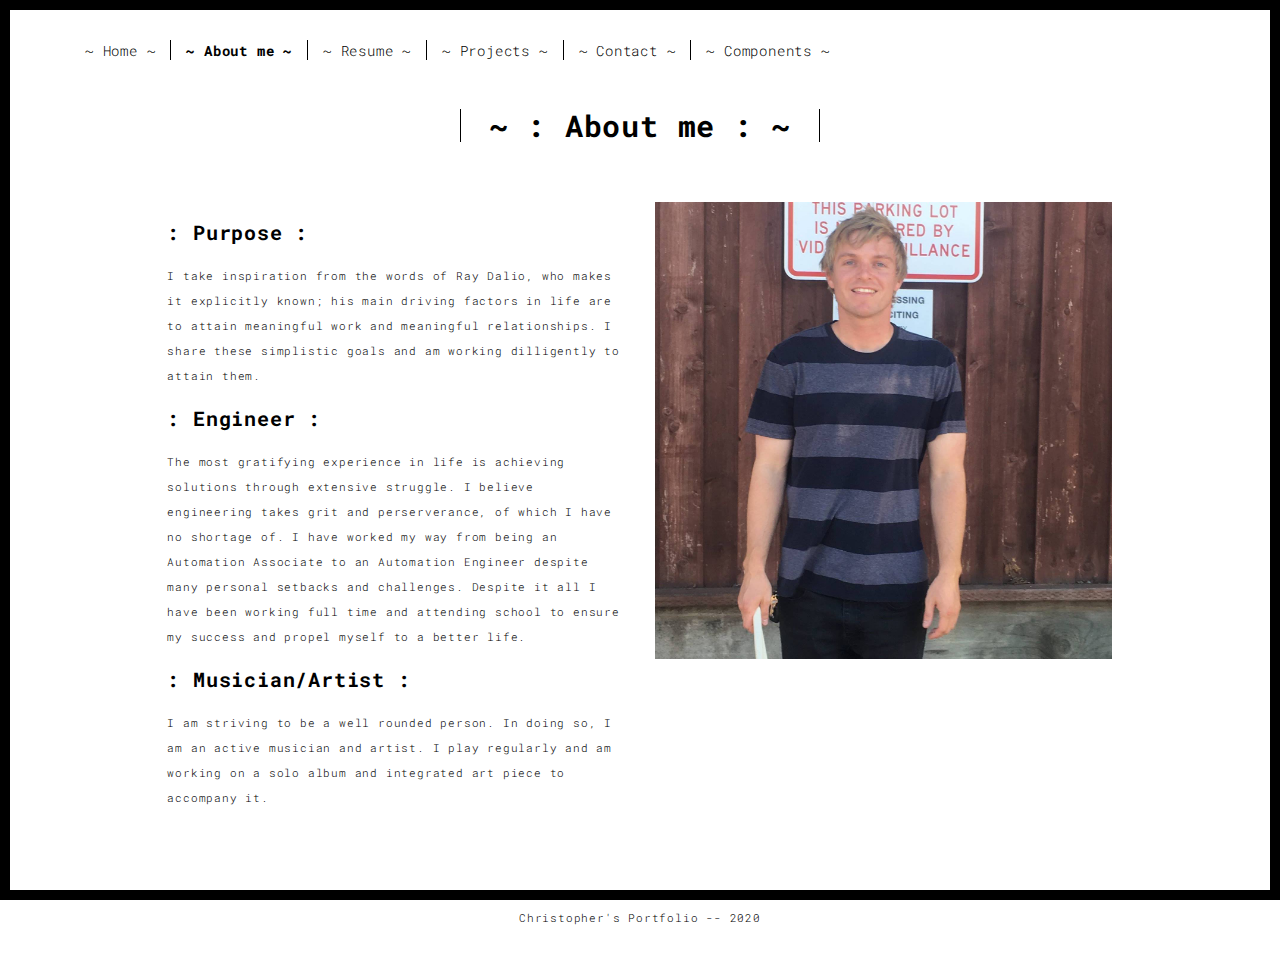
<file: about.html>
<!DOCTYPE html>
<html lang="en">

<head>
  <meta charset="UTF-8">
  <meta content="IE=edge" http-equiv="X-UA-Compatible">
  <meta content="width=device-width,initial-scale=1" name="viewport">
  <meta content="description" name="description">
  <meta name="google" content="notranslate" />

  <meta name="msapplication-tap-highlight" content="no">
  
  <link rel="apple-touch-icon" sizes="180x180" href="./assets/apple-icon-180x180.png">
  <link href="./assets/favicon.ico" rel="icon">

  <title>Title page</title>  

<link href="./main.3f6952e4.css" rel="stylesheet"></head>

<body class="">
<div id="site-border-left"></div>
<div id="site-border-right"></div>
<div id="site-border-top"></div>
<div id="site-border-bottom"></div>
<header>
  <nav class="navbar  navbar-fixed-top navbar-default">
    <div class="container">
        <button type="button" class="navbar-toggle collapsed" data-toggle="collapse" data-target="#navbar-collapse" aria-expanded="false">
          <span class="sr-only">Toggle navigation</span>
          <span class="icon-bar"></span>
          <span class="icon-bar"></span>
          <span class="icon-bar"></span>
        </button>

      <div class="collapse navbar-collapse" id="navbar-collapse">
        <ul class="nav navbar-nav ">
          <li><a href="./index.html" title="">~ Home ~</a></li>
          <li><a href="./about.html" title="">~ About me ~</a></li>
          <li><a href="./resume.html" title="">~ Resume ~</a></li>
          <li><a href="./works.html" title="">~ Projects ~</a></li>
          <li><a href="./contact.html" title="">~ Contact ~</a></li>
          <li><a href="./components.html" title="">~ Components ~</a></li>
        </ul>


      </div> 
    </div>
  </nav>
</header>

<div class="section-container">
    <div class="container">
      <div class="row">
        <div class="col-xs-12">
          <div class="section-container-spacer text-center">
            <h1 class="h2">~ : About me : ~</h1>
          </div>
          
          <div class="row">
            <div class="col-md-10 col-md-offset-1">
              <div class="row">
                <div class="col-xs-12 col-md-6">
                  <h3>: Purpose :</h3>
                  <p>
                    I take inspiration from the words of Ray Dalio, who makes it explicitly known; his main driving factors in life are to attain
                    meaningful work and meaningful relationships. I share these simplistic goals and am working dilligently to attain them.
                  </p>
                  <h3>: Engineer : </h3>
                  <p> 
                    The most gratifying experience in life is achieving solutions through extensive struggle. I believe engineering takes grit and
                    perserverance, of which I have no shortage of. I have worked my way from being an Automation Associate to an Automation Engineer 
                    despite many personal setbacks and challenges. Despite it all I have been working full time and attending school to ensure my success 
                    and propel myself to a better life.
                  </p>
                  <h3>: Musician/Artist :</h3>
                  <p>
                    I am striving to be a well rounded person. In doing so, I am an active musician and artist. I play regularly and am working on a 
                    solo album and integrated art piece to accompany it.  
                  </p>
                </div>
                <div class="col-xs-12 col-md-6">
                  <img src="./assets/images/christopher.jpg" class="img-responsive" alt="" >
                </div>
              </div>
            </div>
          </div>
          
          
       </div>
      </div>
    </div>
  </div>


<footer class="footer-container text-center">
  <div class="container">
    <div class="row">
      <div class="col-xs-12">
        <p>Christopher's Portfolio -- 2020</p>
      </div>
    </div>
  </div>
</footer>

<script>
  document.addEventListener("DOMContentLoaded", function (event) {
     navActivePage();
  });
</script>

<!-- Google Analytics: change UA-XXXXX-X to be your site's ID 

<script>
  (function (i, s, o, g, r, a, m) {
    i['GoogleAnalyticsObject'] = r; i[r] = i[r] || function () {
      (i[r].q = i[r].q || []).push(arguments)
    }, i[r].l = 1 * new Date(); a = s.createElement(o),
      m = s.getElementsByTagName(o)[0]; a.async = 1; a.src = g; m.parentNode.insertBefore(a, m)
  })(window, document, 'script', '//www.google-analytics.com/analytics.js', 'ga');
  ga('create', 'UA-XXXXX-X', 'auto');
  ga('send', 'pageview');
</script>

--> <script type="text/javascript" src="./main.70a66962.js"></script></body>

</html>
</file>
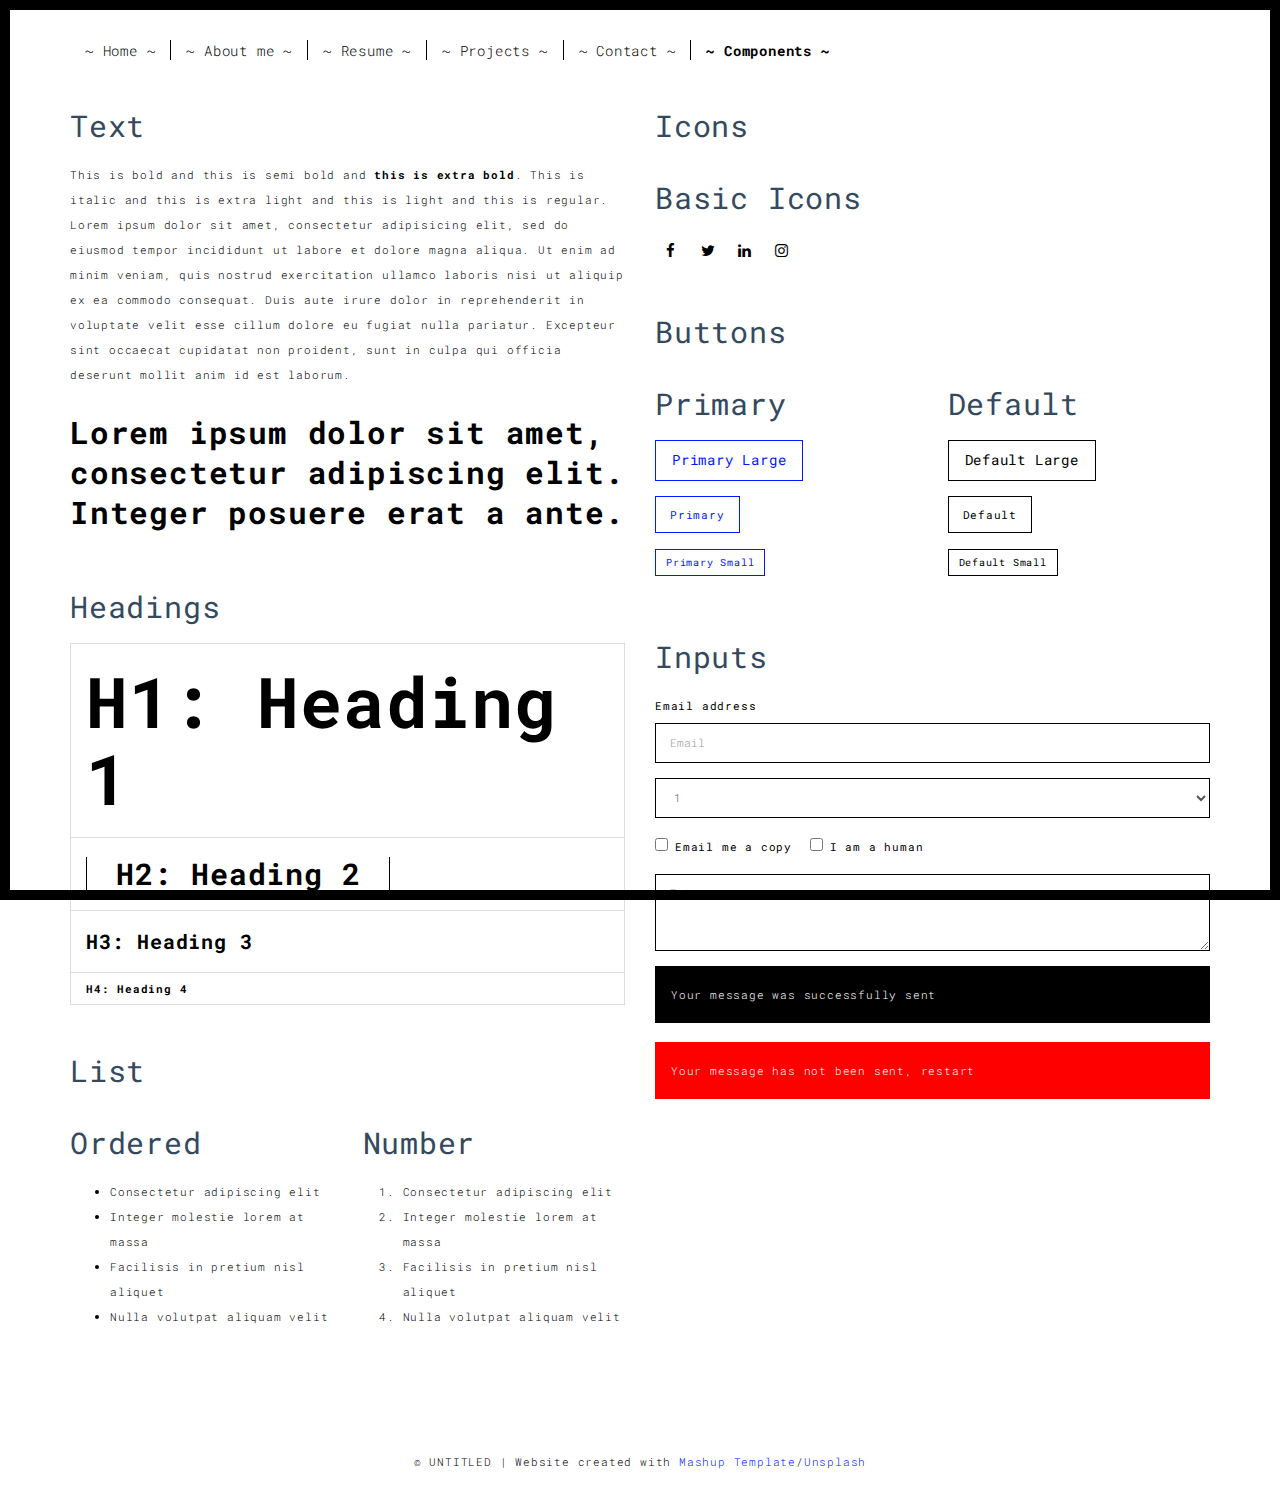
<file: components.html>
<!DOCTYPE html>
<html lang="en">

<head>
  <meta charset="UTF-8">
  <meta content="IE=edge" http-equiv="X-UA-Compatible">
  <meta content="width=device-width,initial-scale=1" name="viewport">
  <meta content="description" name="description">
  <meta name="google" content="notranslate" />
  <meta content="Mashup templates have been developped by Orson.io team" name="author">

  <!-- Disable tap highlight on IE -->
  <meta name="msapplication-tap-highlight" content="no">
  
  <link rel="apple-touch-icon" sizes="180x180" href="./assets/apple-icon-180x180.png">
  <link href="./assets/favicon.ico" rel="icon">

  <title>Title page</title>  

<link href="./main.3f6952e4.css" rel="stylesheet"></head>

<body class="">
<div id="site-border-left"></div>
<div id="site-border-right"></div>
<div id="site-border-top"></div>
<div id="site-border-bottom"></div>
 <!-- Add your content of header -->
<header>
  <nav class="navbar  navbar-fixed-top navbar-default">
    <div class="container">
        <button type="button" class="navbar-toggle collapsed" data-toggle="collapse" data-target="#navbar-collapse" aria-expanded="false">
          <span class="sr-only">Toggle navigation</span>
          <span class="icon-bar"></span>
          <span class="icon-bar"></span>
          <span class="icon-bar"></span>
        </button>

      <div class="collapse navbar-collapse" id="navbar-collapse">
        <ul class="nav navbar-nav ">
          <li><a href="./index.html" title="">~ Home ~</a></li>
          <li><a href="./about.html" title="">~ About me ~</a></li>
          <li><a href="./resume.html" title="">~ Resume ~</a></li>
          <li><a href="./works.html" title="">~ Projects ~</a></li>
          <li><a href="./contact.html" title="">~ Contact ~</a></li>
          <li><a href="./components.html" title="">~ Components ~</a></li>
        </ul>


      </div> 
    </div>
  </nav>
</header>

<div class="section-container">
  
<!-- Add your site or app content here -->
  <div class="container">
    <div class="row">
      <div class="col-xs-12 col-md-6">

        <div class="template-example">
          <h2 class="template-title-example">Text</h2>
          <p>This is bold and this is semi bold and <b>this is extra bold</b>. This is italic and this is extra light and this is light
          and this is regular. Lorem ipsum dolor sit amet, consectetur adipisicing elit, sed do eiusmod
          tempor incididunt ut labore et dolore magna aliqua. Ut enim ad minim veniam,
          quis nostrud exercitation ullamco laboris nisi ut aliquip ex ea commodo
          consequat. Duis aute irure dolor in reprehenderit in voluptate velit esse
          cillum dolore eu fugiat nulla pariatur. Excepteur sint occaecat cupidatat non
          proident, sunt in culpa qui officia deserunt mollit anim id est laborum.

          <blockquote>
            <p>Lorem ipsum dolor sit amet, consectetur adipiscing elit. Integer posuere erat a ante.</p>
          </blockquote>
          
          </p>
        </div>

        <div class="template-example">
          <h2 class="template-title-example">Headings</h2>
          
          <table class="table table-bordered">
            <tr><td><h1>H1: Heading 1</h1></td></tr>
            <tr><td><h2>H2: Heading 2</h2></td></tr>
            <tr><td><h3>H3: Heading 3</h3></td></tr>
            <tr><td><h4>H4: Heading 4</h4></td></tr>
          </table>
          
        </div>

        
        <div class="template-example">
          <h2 class="template-title-example">List</h2>
          <div class="row">
            <div class="col-md-6">
              <h3 class="template-title-example">Ordered</h3>
              <ul>
                <li>Consectetur adipiscing elit</li>
                <li>Integer molestie lorem at massa</li>
                <li>Facilisis in pretium nisl aliquet</li>
                <li>Nulla volutpat aliquam velit</li>
              </ul>
            </div>
            <div class="col-md-6">
              <h3 class="template-title-example">Number</h3>
              <ol>
                <li>Consectetur adipiscing elit</li>
                <li>Integer molestie lorem at massa</li>
                <li>Facilisis in pretium nisl aliquet</li>
                <li>Nulla volutpat aliquam velit</li>
              </ol>
            </div>
          </div>
        </div>
        
      </div>

      <div class="col-xs-12 col-md-6">
        <div class="template-example">
          <h2 class="template-title-example">Icons</h2>
          
          <div class="row">
            
            <div class="col-md-6">
               <h3 class="template-title-example">Basic Icons</h2>
                <ul class="list-icons">
                  <li>
                    <span class="fa-icon">
                      <i class="fa fa-facebook"></i>
                    </span>
                  </li>
                  <li>
                    <span class="fa-icon">
                      <i class="fa fa-twitter"></i>
                    </span>
                  </li>
                  <li>
                    <span class="fa-icon">
                      <i class="fa fa-linkedin"></i>
                    </span>
                  </li>
                  <li>
                    <span class="fa-icon">
                      <i class="fa fa-instagram"></i>
                    </span>
                  </li>
                </ul>
            </div>

          </div>


          


        </div>

        <div class="template-example">
          <h2 class="template-title-example">Buttons</h2>
          <div class="row">
            <div class="col-md-6">
              <h3 class="template-title-example">Primary</h2>
              <div class="row">
                  <div class="col-md-6">
                  <p><a href="" class="btn btn-primary btn-lg">Primary Large</a></p>
                  <p><a href="" class="btn btn-primary">Primary </a></p>
                  <p><a href="" class="btn btn-primary btn-sm">Primary Small</a></p>
                </div>
              </div>

              
            </div>

            <div class="col-md-6">
              <h3 class="template-title-example">Default</h2>
              <div class="row">
                  <div class="col-md-6">
                  <p><a href="" class="btn btn-default btn-lg">Default Large</a></p>
                  <p><a href="" class="btn btn-default">Default </a></p>
                  <p><a href="" class="btn btn-default btn-sm">Default Small</a></p>
                </div>
              </div>

            </div>
          </div>
        </div>
        
        <div class="template-example">
          <h2 class="template-title-example">Inputs</h2>

            <div class="form-group">
              <label for="exampleInputEmail1">Email address</label>
              <input type="email" class="form-control" id="exampleInputEmail1" placeholder="Email">
            </div>

            <div class="form-group">
              <select class="form-control">
                <option>1</option>
                <option>2</option>
                <option>3</option>
                <option>4</option>
                <option>5</option>
              </select>
            </div>

            <div class="form-group">
              <label class="checkbox-inline">
                <input 
                type="checkbox" id="inlineCheckbox1" value="option1"> Email me a copy
              </label>
              <label class="checkbox-inline">
                <input type="checkbox" id="inlineCheckbox2" value="option2"> I am a human
              </label>
            </div>

            <div class="form-group">
              <textarea class="form-control" rows="3" placeholder="Enter your message"></textarea>
            </div>
            
            <div class="alert alert-success" role="alert">Your message was successfully sent</div>
            <div class="alert alert-danger" role="alert">Your message has not been sent, restart</div>
        </div>




      </div>
    </div>
  </div>
</div>

<footer class="footer-container text-center">
  <div class="container">
    <div class="row">
      <div class="col-xs-12">
        <p>© UNTITLED | Website created with <a href="http://www.mashup-template.com/" title="Create website with free html template">Mashup Template</a>/<a href="https://www.unsplash.com/" title="Beautiful Free Images">Unsplash</a></p>
      </div>
    </div>
  </div>
</footer>

<script>
  document.addEventListener("DOMContentLoaded", function (event) {
     navActivePage();
  });
</script>

<!-- Google Analytics: change UA-XXXXX-X to be your site's ID 

<script>
  (function (i, s, o, g, r, a, m) {
    i['GoogleAnalyticsObject'] = r; i[r] = i[r] || function () {
      (i[r].q = i[r].q || []).push(arguments)
    }, i[r].l = 1 * new Date(); a = s.createElement(o),
      m = s.getElementsByTagName(o)[0]; a.async = 1; a.src = g; m.parentNode.insertBefore(a, m)
  })(window, document, 'script', '//www.google-analytics.com/analytics.js', 'ga');
  ga('create', 'UA-XXXXX-X', 'auto');
  ga('send', 'pageview');
</script>

--> <script type="text/javascript" src="./main.70a66962.js"></script></body>

</html>
</file>
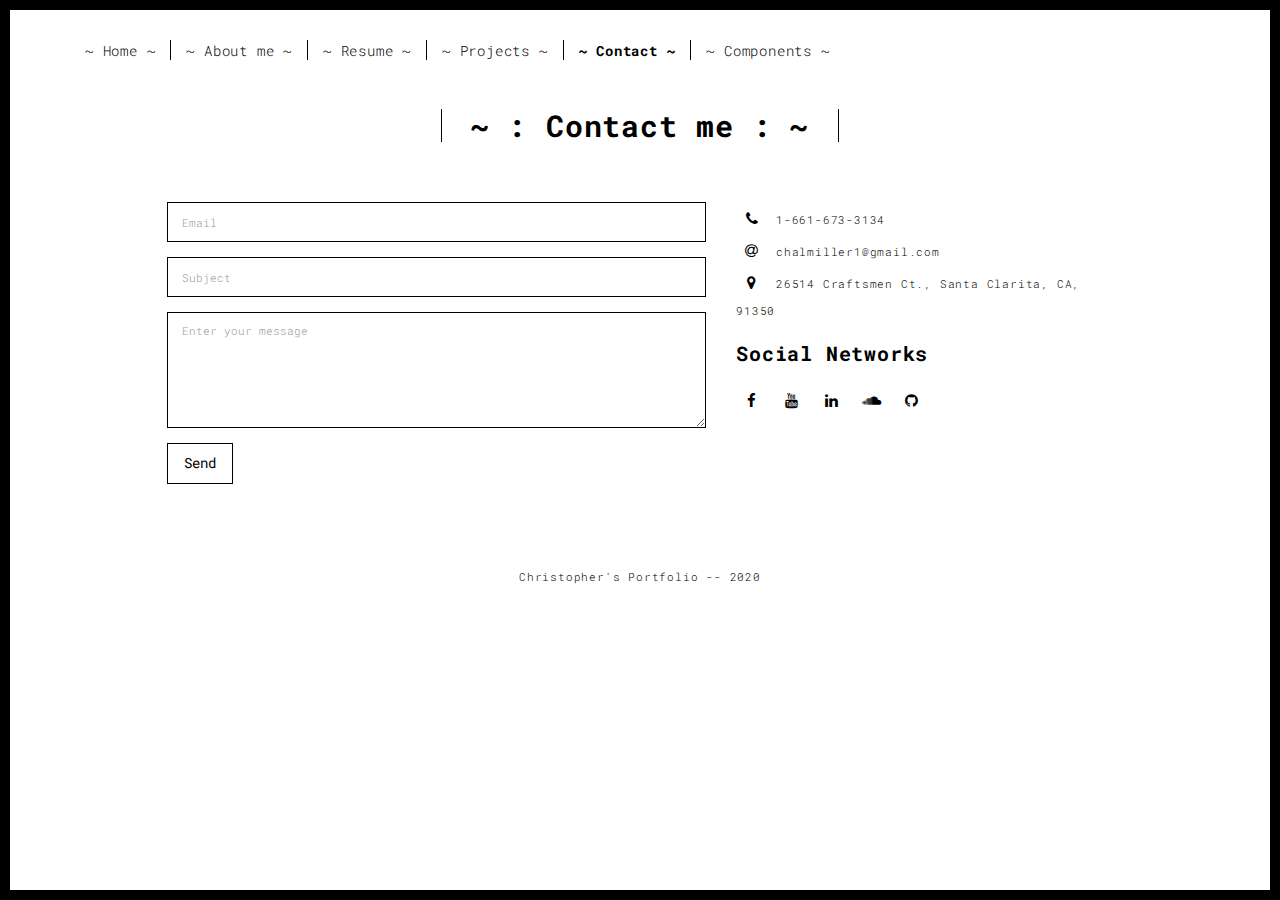
<file: contact.html>
<!DOCTYPE html>
<html lang="en">

<head>
  <meta charset="UTF-8">
  <meta content="IE=edge" http-equiv="X-UA-Compatible">
  <meta content="width=device-width,initial-scale=1" name="viewport">
  <meta content="description" name="description">
  <meta name="google" content="notranslate" />

  <meta name="msapplication-tap-highlight" content="no">
  
  <link rel="apple-touch-icon" sizes="180x180" href="./assets/apple-icon-180x180.png">
  <link href="./assets/favicon.ico" rel="icon">

  <title>Contacts Page</title>  

<link href="./main.3f6952e4.css" rel="stylesheet"></head>

<body class="">
<div id="site-border-left"></div>
<div id="site-border-right"></div>
<div id="site-border-top"></div>
<div id="site-border-bottom"></div>
<header>
  <nav class="navbar  navbar-fixed-top navbar-default">
    <div class="container">
        <button type="button" class="navbar-toggle collapsed" data-toggle="collapse" data-target="#navbar-collapse" aria-expanded="false">
          <span class="sr-only">Toggle navigation</span>
          <span class="icon-bar"></span>
          <span class="icon-bar"></span>
          <span class="icon-bar"></span>
        </button>

      <div class="collapse navbar-collapse" id="navbar-collapse">
        <ul class="nav navbar-nav ">
          <li><a href="./index.html" title="">~ Home ~</a></li>
          <li><a href="./about.html" title="">~ About me ~</a></li>
          <li><a href="./resume.html" title="">~ Resume ~</a></li>
          <li><a href="./works.html" title="">~ Projects ~</a></li>
          <li><a href="./contact.html" title="">~ Contact ~</a></li>
          <li><a href="./components.html" title="">~ Components ~</a></li>
        </ul>


      </div> 
    </div>
  </nav>
</header>

<div class="section-container">
    <div class="container">
      <div class="row">
        <div class="col-xs-12">
          <div class="section-container-spacer text-center">
            <h1 class="h2">~ : Contact me : ~</h1>
          </div>
          
          <div class="row">
            <div class="col-md-10 col-md-offset-1">
               <form action="" class="reveal-content">
                  <div class="row">
                    <div class="col-md-7">
                      <div class="form-group">
                        <input type="email" class="form-control" id="email" placeholder="Email">
                      </div>
                      <div class="form-group">
                        <input type="text" class="form-control" id="subject" placeholder="Subject">
                      </div>
                      <div class="form-group">
                        <textarea class="form-control" rows="5" placeholder="Enter your message"></textarea>
                      </div>
                      <button type="submit" class="btn btn-default btn-lg">Send</button>
                    </div>
                    <div class="col-md-5 address-container">
                      <ul class="list-unstyled">
                        <li>
                          <span class="fa-icon">
                            <i class="fa fa-phone" aria-hidden="true"></i>
                          </span>
                          1-661-673-3134
                        </li>
                        <li>
                          <span class="fa-icon">
                            <i class="fa fa-at" aria-hidden="true"></i>
                          </span>
                          chalmiller1@gmail.com
                        </li>
                        <li>
                          <span class="fa-icon">
                            <i class="fa fa fa-map-marker" aria-hidden="true"></i>
                          </span>
                          26514 Craftsmen Ct., Santa Clarita, CA, 91350
                        </li>
                      </ul>
                      <h3>Social Networks</h3>
                      <a href="https://www.facebook.com/christopher.miller.50596013" title="" class="fa-icon">
                        <i class="fa fa-facebook"></i>
                      </a>
                      <a href="https://www.youtube.com/channel/UCEbkldIELdn9Tpst5_3QJiQ" title="" class="fa-icon">
                        <i class="fa fa-youtube"></i>
                      </a>
                      <a href="https://www.linkedin.com/in/christopher-alexander-miller/" title="" class="fa-icon">
                        <i class="fa fa-linkedin"></i>
                      </a>
                      <a href="https://soundcloud.com/penumbralrise" title="" class="fa-icon">
                        <i class="fa fa-soundcloud"></i>
                      </a>
                      <a href="https://github.com/Chalmiller" title="" class="fa-icon">
                        <i class="fa fa-github"></i>
                      </a>
                    </div>
                  </div>
                </form>
            </div>
          </div>
       </div>
      </div>
    </div>
  </div>


<footer class="footer-container text-center">
  <div class="container">
    <div class="row">
      <div class="col-xs-12">
        <p>Christopher's Portfolio -- 2020</p> 
      </div>
    </div>
  </div>
</footer>

<script>
  document.addEventListener("DOMContentLoaded", function (event) {
     navActivePage();
  });
</script>

<!-- Google Analytics: change UA-XXXXX-X to be your site's ID 

<script>
  (function (i, s, o, g, r, a, m) {
    i['GoogleAnalyticsObject'] = r; i[r] = i[r] || function () {
      (i[r].q = i[r].q || []).push(arguments)
    }, i[r].l = 1 * new Date(); a = s.createElement(o),
      m = s.getElementsByTagName(o)[0]; a.async = 1; a.src = g; m.parentNode.insertBefore(a, m)
  })(window, document, 'script', '//www.google-analytics.com/analytics.js', 'ga');
  ga('create', 'UA-XXXXX-X', 'auto');
  ga('send', 'pageview');
</script>

--> <script type="text/javascript" src="./main.70a66962.js"></script></body>

</html>
</file>
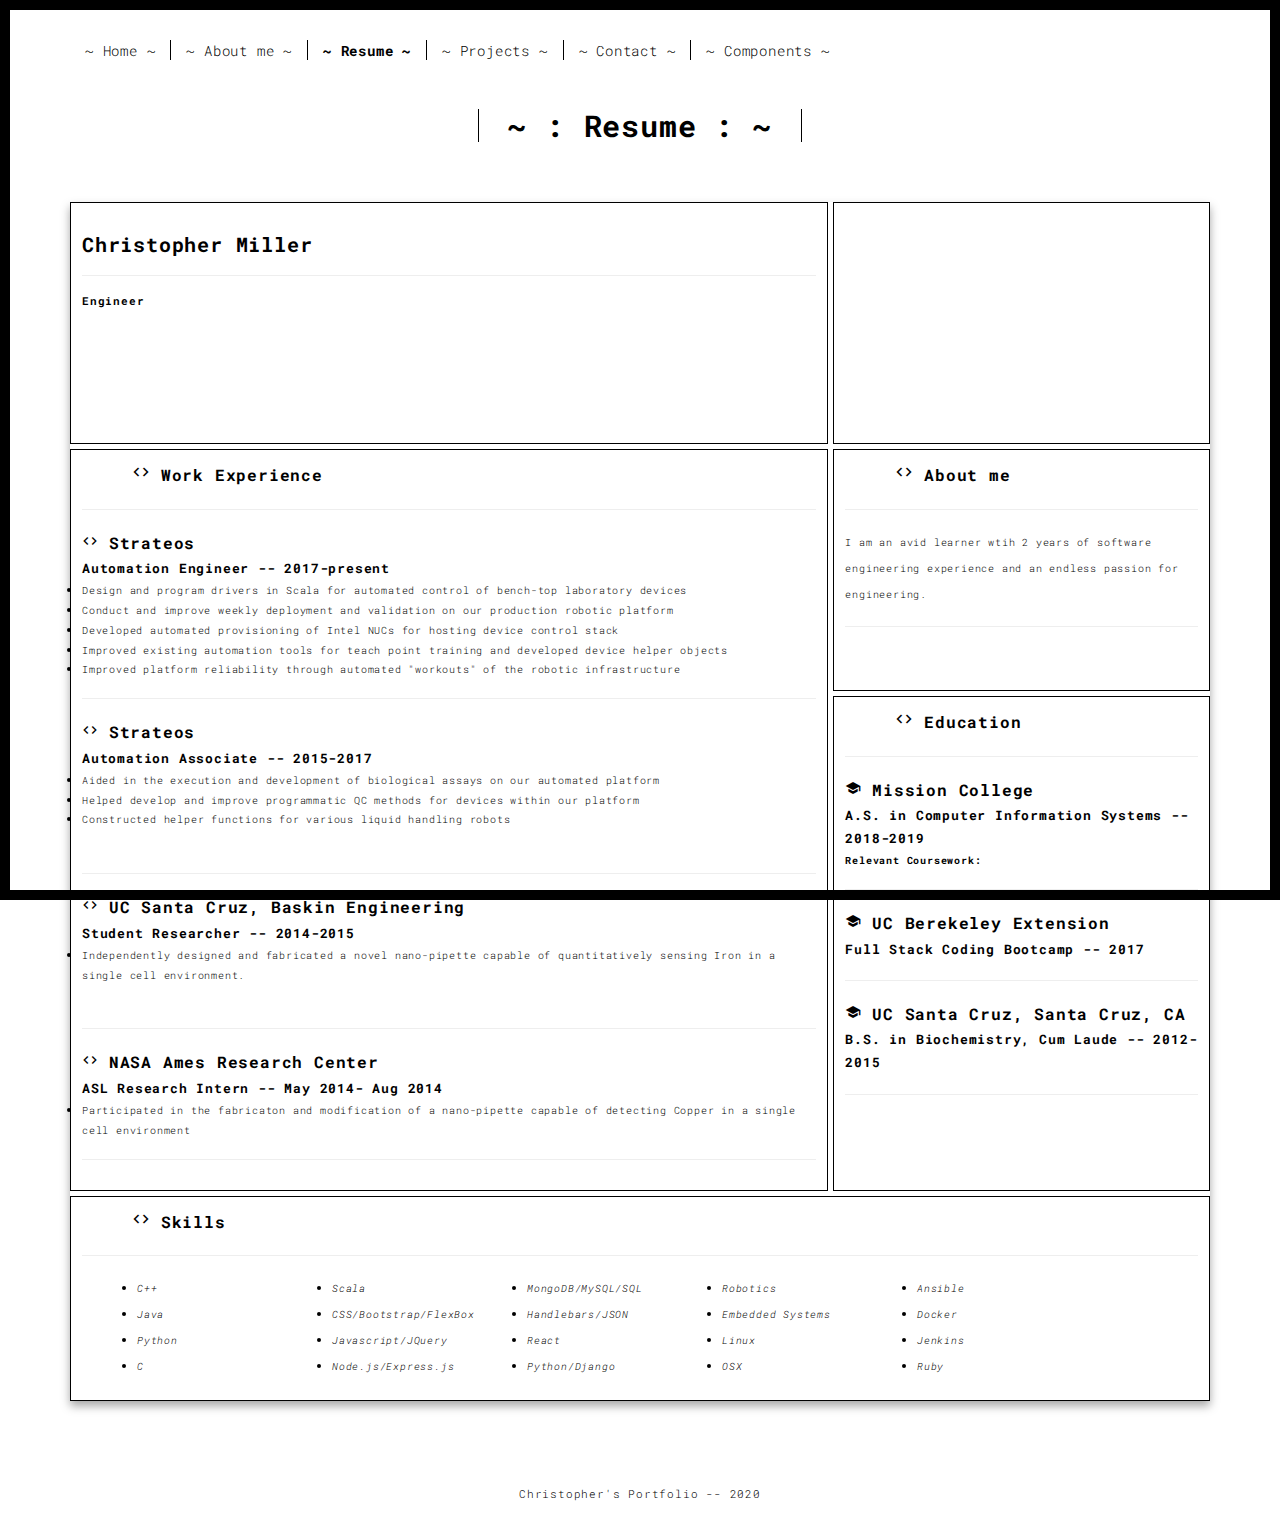
<file: resume.html>
<!DOCTYPE html>
<html lang="en">

<head>
  <meta charset="UTF-8">
  <meta content="IE=edge" http-equiv="X-UA-Compatible">
  <meta content="width=device-width,initial-scale=1" name="viewport">
  <meta content="description" name="description">
  <meta name="google" content="notranslate" />

  <meta name="msapplication-tap-highlight" content="no">
  
  <link rel="apple-touch-icon" sizes="180x180" href="./assets/apple-icon-180x180.png">
  <link rel="stylesheet" href="https://fonts.googleapis.com/icon?family=Material+Icons">
  <link href="./assets/favicon.ico" rel="icon">
  <link rel="stylesheet" type="text/css" href="./assets/css/style.css">

  <title>Resume</title>  

<link href="./main.3f6952e4.css" rel="stylesheet"></head>

<body class="">
<div id="site-border-left"></div>
<div id="site-border-right"></div>
<div id="site-border-top"></div>
<div id="site-border-bottom"></div>
<header>
  <nav class="navbar  navbar-fixed-top navbar-default">
    <div class="container">
        <button type="button" class="navbar-toggle collapsed" data-toggle="collapse" data-target="#navbar-collapse" aria-expanded="false">
          <span class="sr-only">Toggle navigation</span>
          <span class="icon-bar"></span>
          <span class="icon-bar"></span>
          <span class="icon-bar"></span>
        </button>

      <div class="collapse navbar-collapse" id="navbar-collapse">
        <ul class="nav navbar-nav ">
          <li><a href="./index.html" title="">~ Home ~</a></li>
          <li><a href="./about.html" title="">~ About me ~</a></li>
          <li><a href="./resume.html" title="">~ Resume ~</a></li>
          <li><a href="./works.html" title="">~ Projects ~</a></li>
          <li><a href="./contact.html" title="">~ Contact ~</a></li>
          <li><a href="./components.html" title="">~ Components ~</a></li>
        </ul>


      </div> 
    </div>
  </nav>
</header>

<div class="section-container">
    <div class="container">
      <div class="row">
        <div class="col-xs-12">
          <div class="section-container-spacer text-center">
            <h1 class="h2">~ : Resume : ~</h1>
          </div>
          
          <div class="wrapper">
            <article class="resume">
                <section class="grid-area name">
                    <h3>Christopher Miller</h3>
                    <hr>
                    <h4>Engineer</h4>
                </section>
                <section class="grid-area photo">
                  <div class="photo">
                    <!-- <img src="./assets/images/christopher.jpg" class="img-responsive" alt="" > -->
                  </div>
                </section>
                <section class="grid-area about">
                    <dt><font class="locations" size="3"><i class="material-icons" style="font-size:18px; padding-left: 50px;">code</i> About me</font></dt>
                    <hr>
                    <font size="1">I am an avid learner wtih 2 years of software engineering experience and an endless passion for engineering.</font>
                    <hr>
                </section>
                <section class="grid-area work">
                    <dt><font class="locations" size="3"><i class="material-icons" style="font-size:18px; padding-left: 50px;">code</i> Work Experience</font></dt>
                    <hr>
                    <dt><font class="locations" size="3"><i class="material-icons" style="font-size:16px;">code</i> Strateos</font></dt>
                        <dt><font class="titles" size="2">Automation Engineer -- 2017-present</font></dt>
                        <dd>
                            <li>
                                <font size="1">Design and program drivers in Scala for automated control of bench-top laboratory devices</font>
                            </li>
                            <li>
                                <font size="1">Conduct and improve weekly deployment and validation on our production robotic platform</font>
                            </li>
                            <li>
                                <font size="1">Developed automated provisioning of Intel NUCs for hosting device control stack</font>
                            </li>
                            <li>
                                <font size="1">Improved existing automation tools for teach point training and developed device helper objects</font>
                            </li>
                            <li>
                                <font size="1">Improved platform reliability through automated "workouts" of the robotic infrastructure</font>
                            </li>
                        </dd>
                    <hr>
                    <dt><font class="locations" size="3"><i class="material-icons" style="font-size:16px;">code</i> Strateos</font></dt>
                    <dt><font class="titles" size="2">Automation Associate -- 2015-2017</font></dt>
                    <dd>
                        <li>
                            <font size="1">Aided in the execution and development of biological assays on our automated platform</font>
                        </li>
                        <li>
                            <font size="1">Helped develop and improve programmatic QC methods for devices within our platform</font>
                        </li>
                        <li>
                            <font size="1">Constructed helper functions for various liquid handling robots </font>
                        </li>
                    </dd>
                    <br>
                    <hr>
                    <dt><font class="locations" size="3"><i class="material-icons" style="font-size:16px;">code</i> UC Santa Cruz, Baskin Engineering</font></dt>
                    <dt><font class="titles" size="2"> Student Researcher -- 2014-2015</font></dt>
                    <dd>
                        <li>
                            <font size="1">Independently designed and fabricated a novel nano-pipette capable of quantitatively sensing Iron in a single cell environment.</font>
                        </li>
                    </dd>
                    <br>
                    <hr class="d-sm-none">
                    <dt><font class="locations" size="3"><i class="material-icons" style="font-size:16px;">code</i> NASA Ames Research Center</font></dt>
                    <dt><font class="titles" size="2"> ASL Research Intern -- May 2014- Aug 2014</font></dt>
                    <dd>
                        <li>
                            <font size="1">Participated in the fabricaton and modification of a nano-pipette capable of detecting Copper in a single cell environment</font>
                        </li>
                    </dd>
                    <hr>
                </section>
                <section class="grid-area education">
                    <dt><font class="locations" size="3"><i class="material-icons" style="font-size:18px; padding-left: 50px;">code</i> Education</font></dt>
                    <hr>
                    <dt><font class="locations" size="3"><i class="material-icons" style="font-size:16px;">school</i> Mission College</font></dt>
                    <dt><font class="titles" size="2">A.S. in Computer Information Systems -- 2018-2019</font></dt>
                    <dt><font class="details" size="1">Relevant Coursework:</font></dt>             
                    <hr>
                    <dt><font class="locations" size="3"><i class="material-icons" style="font-size:16px;">school</i> UC Berekeley Extension</font></dt>
                        <dt><font class="titles" size="2">Full Stack Coding Bootcamp -- 2017</font></dt>
                    <hr>
                    <dt><font class="locations" size="3"><i class="material-icons" style="font-size:16px;">school</i> UC Santa Cruz, Santa Cruz, CA</font></dt>
                        <dt><font class="titles" size="2">B.S. in Biochemistry, Cum Laude -- 2012-2015</font></dt>
                        <hr>
                </section>
                <section class="grid-area skills">
                    <dt><font class="locations" size="3"><i class="material-icons" style="font-size:18px;padding-left: 50px;">code</i> Skills</font></dt>
                    <hr>
                    <div class="container">
                        <div class="row">
                            <div class="col-xs-2">
                                <ul>
                                    <li><i><font size="1">C++</font></i></li>
                                    <li><i><font size="1">Java</font></i></li>
                                    <li><i><font size="1">Python</font></i></li>
                                    <li><i><font size="1">C</font></i></li>
                                </ul>
                            </div>
                            <div class="col-xs-2">
                                <ul>
                                    <li><i><font size="1">Scala</font></i></li>
                                    <li><i><font size="1">CSS/Bootstrap/FlexBox</font></i></li>
                                    <li><i><font size="1">Javascript/JQuery</font></i></li>
                                    <li><i><font size="1">Node.js/Express.js</font></i></li>
                                </ul>
                            </div>
                            <div class="col-xs-2">
                                <ul>
                                    <li><i><font size="1">MongoDB/MySQL/SQL</font></i></li>
                                    <li><i><font size="1">Handlebars/JSON</font></i></li>
                                    <li><i><font size="1">React</font></i></li>
                                    <li><i><font size="1">Python/Django</font></i></li>
                                </ul>
                            </div>
                            <div class="col-xs-2">
                                <ul>
                                    <li><i><font size="1">Robotics</font></i></li>
                                    <li><i><font size="1">Embedded Systems</font></i></li>
                                    <li><i><font size="1">Linux</font></i></li>
                                    <li><i><font size="1">OSX</font></i></li>
                                </ul>
                            </div>
                            <div class="col-xs-2">
                                <ul>
                                    <li><i><font size="1">Ansible</font></i></li>
                                    <li><i><font size="1">Docker</font></i></li>
                                    <li><i><font size="1">Jenkins</font></i></li>
                                    <li><i><font size="1">Ruby</font></i></li>
                                </ul>
                            </div>
                        </div>
                    </div>
                </section>
            </article>
                </div>
          </div>
       </div>
      </div>
    </div>
  </div>
<footer class="footer-container text-center">
  <div class="container">
    <div class="row">
      <div class="col-xs-12">
        <p>Christopher's Portfolio -- 2020</p> 
      </div>
    </div>
  </div>
</footer>

<script>
  document.addEventListener("DOMContentLoaded", function (event) {
     navActivePage();
  });
</script>

<!-- Google Analytics: change UA-XXXXX-X to be your site's ID 

<script>
  (function (i, s, o, g, r, a, m) {
    i['GoogleAnalyticsObject'] = r; i[r] = i[r] || function () {
      (i[r].q = i[r].q || []).push(arguments)
    }, i[r].l = 1 * new Date(); a = s.createElement(o),
      m = s.getElementsByTagName(o)[0]; a.async = 1; a.src = g; m.parentNode.insertBefore(a, m)
  })(window, document, 'script', '//www.google-analytics.com/analytics.js', 'ga');
  ga('create', 'UA-XXXXX-X', 'auto');
  ga('send', 'pageview');
</script>

--> <script type="text/javascript" src="./main.70a66962.js"></script></body>

</html>
</file>
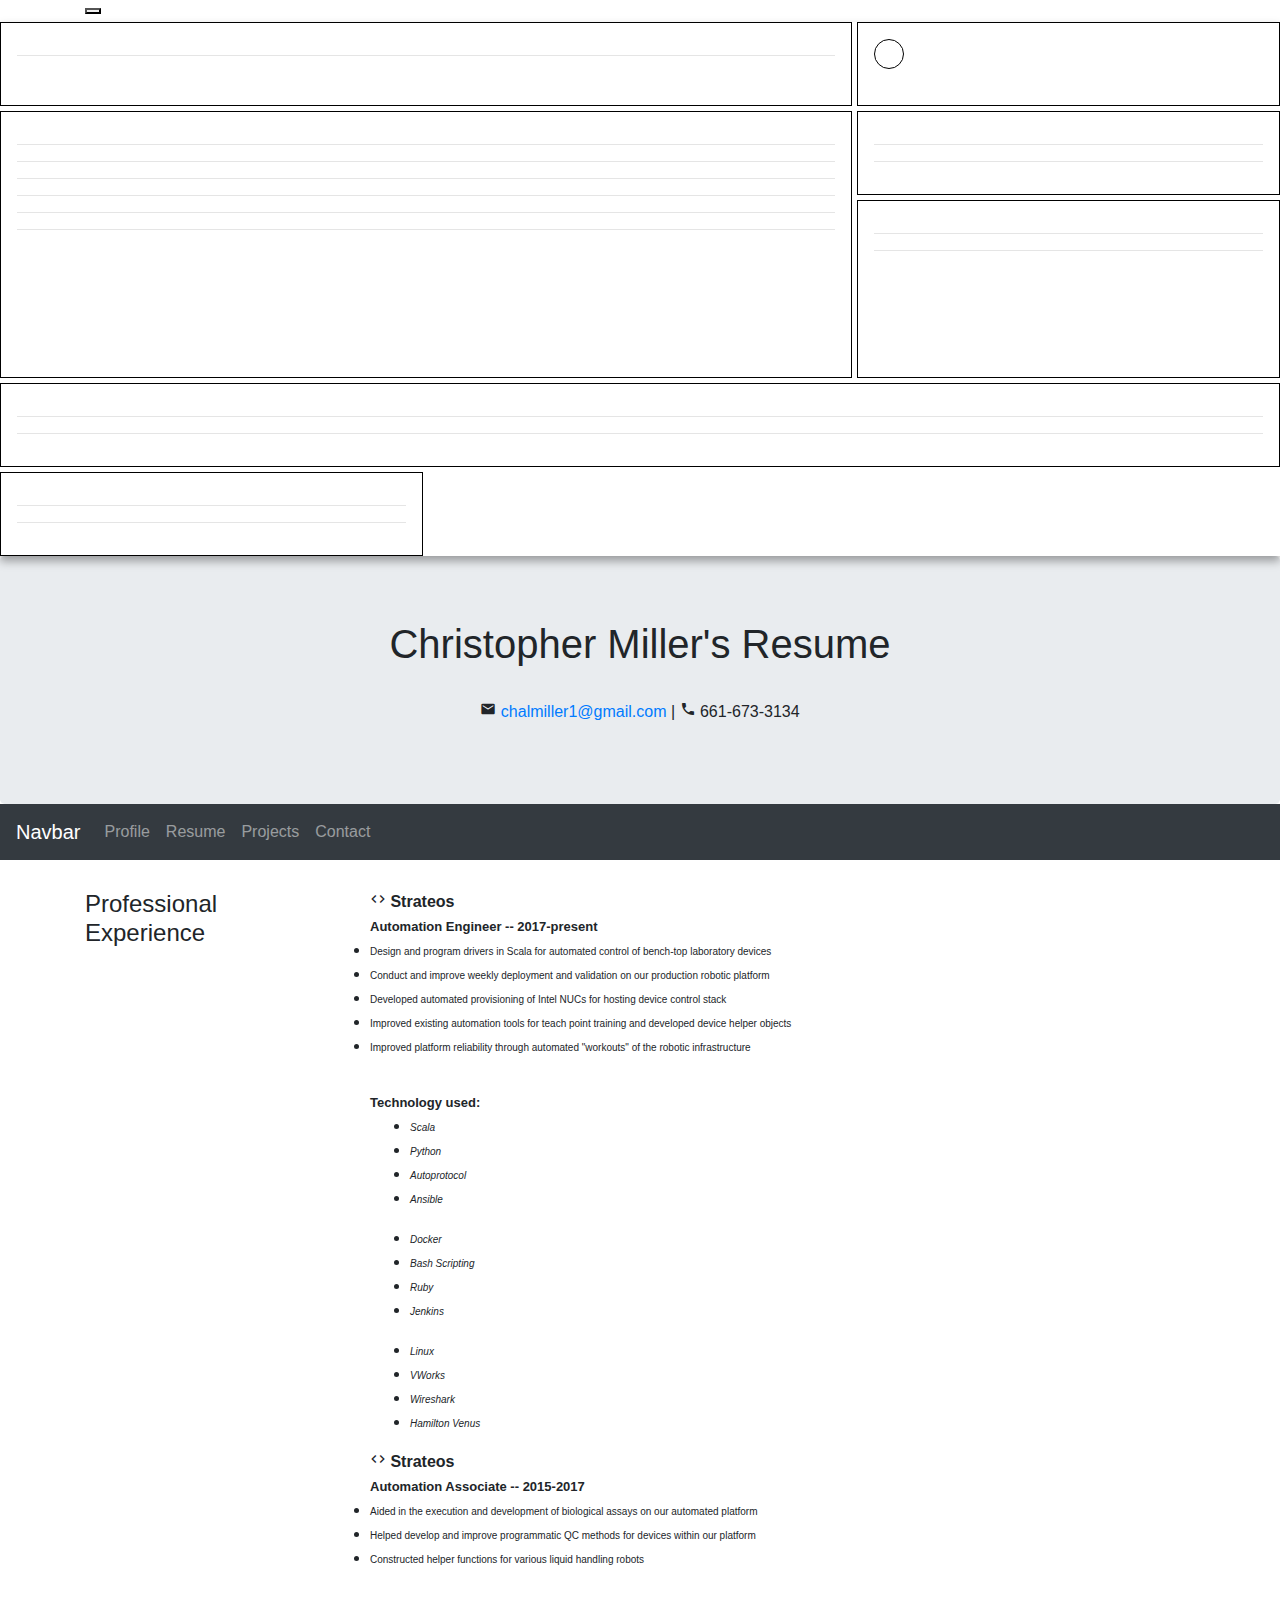
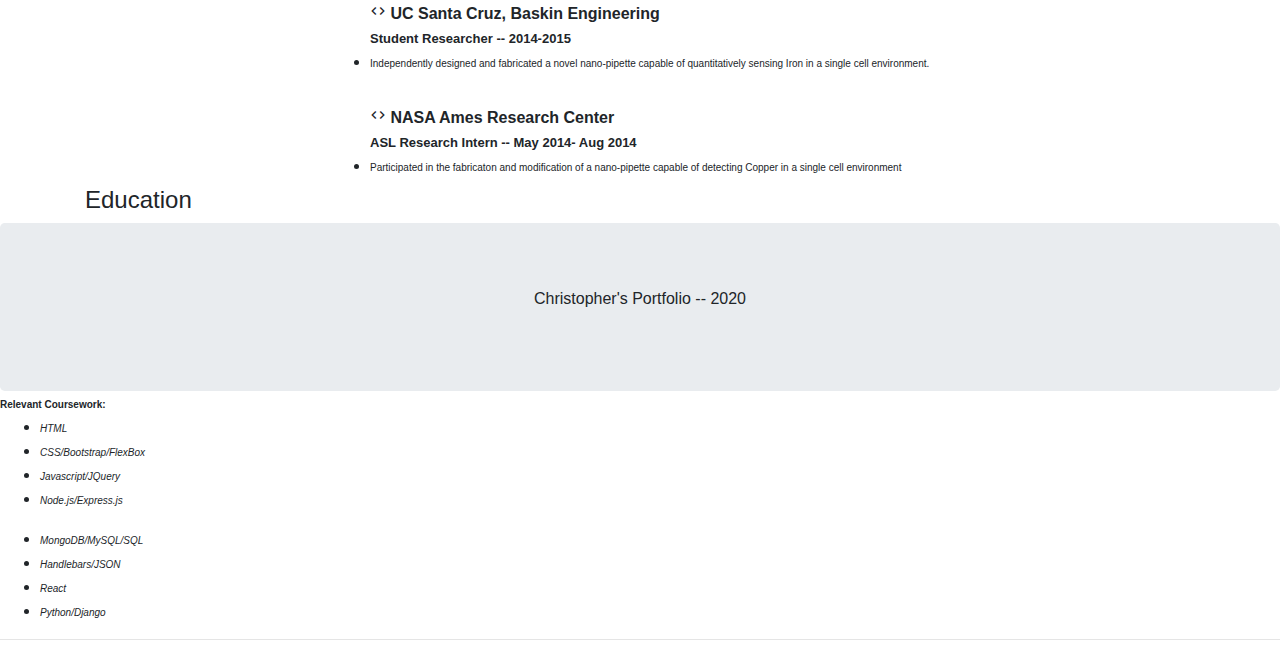
<file: resume_old.html>
<!DOCTYPE html>
<html>
	<head>
		<title>Christopher Miller's Professional Resume</title>
		<link rel="stylesheet" type="text/css" href="./assets/css/style.css">
		<link rel="stylesheet" href="https://maxcdn.bootstrapcdn.com/bootstrap/4.4.1/css/bootstrap.min.css">
		<link rel="stylesheet" href="https://fonts.googleapis.com/icon?family=Material+Icons">
		<meta charset="utf-8">
		<meta name="viewport" content="width=device-width,initial-scale=1">
		<script src="https://ajax.googleapis.com/ajax/libs/jquery/3.4.1/jquery.min.js"></script>
  		<script src="https://cdnjs.cloudflare.com/ajax/libs/popper.js/1.16.0/umd/popper.min.js"></script>
  		<script src="https://maxcdn.bootstrapcdn.com/bootstrap/4.4.1/js/bootstrap.min.js"></script>
	</head>

	<body bgcolor="#F8F8F8">
		<header>
			<nav class="navbar navbar-fixed-top navbar-inverse">
			  <div class="container">
				  <button type="button" class="navbar-toggle collapsed" data-toggle="collapse" data-target="#navbar-collapse" aria-expanded="false">
					<span class="sr-only">Toggle navigation</span>
					<span class="icon-bar"></span>
					<span class="icon-bar"></span>
					<span class="icon-bar"></span>
				  </button>
		  
				<div class="collapse navbar-collapse" id="navbar-collapse">
				  <ul class="nav navbar-nav ">
					<li><a href="./index.html" title="">~ Home ~</a></li>
					<li><a href="./about.html" title="">~ About me ~</a></li>
					<li><a href="./resume.html" title="">~ Resume ~</a></li>
					<li><a href="./works.html" title="">~ Projects ~</a></li>
					<li><a href="./contact.html" title="">~ Contact ~</a></li>
					<li><a href="./components.html" title="">~ Components ~</a></li>
				  </ul>
				</div> 
			  </div>
			</nav>
		  </header>
		<div>
			<main class="wrapper">
				<article class="resume">
					<section class="grid-area name">
						<hr>
					</section>
					<section class="grid-area photo">
					  <div class="circle"></div>
					</section>
						  <section class="grid-area about">
						<hr>
						<hr>
					</section>
					<section class="grid-area work">
						<hr>
						<hr>
						<hr>
						<hr>
						<hr>
						<hr>
					</section>
					<section class="grid-area education">
						<hr>
						<hr>
					</section>
					<section class="grid-area skills">
						<hr>
						<hr>
					</section>
			<section class="grid-area community">
						<hr>
						<hr>
					</section>
				</article>
			</main>
			<div class="jumbotron text-center" style="margin-bottom:0">
				<h1>Christopher Miller's Resume</h1>
				<br>
				<p><i class="material-icons" style="font-size:16px;">email</i> <a href="mailto:chalmiller1@gmail.com">chalmiller1@gmail.com</a> | <i class="material-icons" style="font-size:16px;">phone</i> 661-673-3134</p>
			</div>
			<nav class="navbar navbar-expand-sm bg-dark navbar-dark">
				<a class="navbar-brand" href="#">Navbar</a>
				<button class="navbar-toggler" type="button" data-toggle="collapse" data-target="#collapsibleNavbar">
					<span class="navbar-toggler-icon"></span>
				</button>
				<div class="collapse navbar-collapse" id="collapsibleNavbar">
					<ul class="navbar-nav">
						<li class="nav-item">
							<a class="nav-link" href="../index.html">Profile</a>
						</li>
						<li class="nav-item">
							<a class="nav-link" href="resume.html">Resume</a>
						</li>
						<li class="nav-item">
							<a class="nav-link" href="projects.html">Projects</a>
						</li>
						<li class="nav-item">
							<a class="nav-link" href="contact.html">Contact</a>
						</li>    
					</ul>
				</div>  
			</nav>

			<div class="container" style="margin-top:30px">
				<div class="row">
					<div class="col-sm-3">
						<dt><h4>Professional Experience</h4></dt>
					</div>
					<div class="col-sm-7">
						<div class="row">
							<div class="container">
								<dt><font class="locations" size="3"><i class="material-icons" style="font-size:16px;">code</i> Strateos</font></dt>
								<dt><font class="titles" size="2">Automation Engineer -- 2017-present</font></dt>
								<dd>
									<li>
										<font size="1">Design and program drivers in Scala for automated control of bench-top laboratory devices</font>
									</li>
									<li>
										<font size="1">Conduct and improve weekly deployment and validation on our production robotic platform</font>
									</li>
									<li>
										<font size="1">Developed automated provisioning of Intel NUCs for hosting device control stack</font>
									</li>
									<li>
										<font size="1">Improved existing automation tools for teach point training and developed device helper objects</font>
									</li>
									<li>
										<font size="1">Improved platform reliability through automated "workouts" of the robotic infrastructure</font>
									</li>
								</dd>
								<br>
								<hr class="d-sm-none">
								<div class="row">
									<div class="container tech-used">
										<dt><font class="locations" size="2">Technology used:</font></dt>
										<ul>
											<li><i><font size="1">Scala</font></i></li>
											<li><i><font size="1">Python</font></i></li>
											<li><i><font size="1">Autoprotocol</font></i></li>
											<li><i><font size="1">Ansible</font></i></li>
										</ul>
										<ul>
											<li><i><font size="1">Docker</font></i></li>
											<li><i><font size="1">Bash Scripting</font></i></li>
											<li><i><font size="1">Ruby</font></i></li>
											<li><i><font size="1">Jenkins</font></i></li>
										</ul>
										<ul>
											<li><i><font size="1">Linux</font></i></li>
											<li><i><font size="1">VWorks</font></i></li>
											<li><i><font size="1">Wireshark</font></i></li>
											<li><i><font size="1">Hamilton Venus</font></i></li>
										</ul>
									</div>
								</div>
							</div>
						</div>
						<div class="row">
							<div class="container">
								<dt><font class="locations" size="3"><i class="material-icons" style="font-size:16px;">code</i> Strateos</font></dt>
								<dt><font class="titles" size="2">Automation Associate -- 2015-2017</font></dt>
								<dd>
									<li>
										<font size="1">Aided in the execution and development of biological assays on our automated platform</font>
									</li>
									<li>
										<font size="1">Helped develop and improve programmatic QC methods for devices within our platform</font>
									</li>
									<li>
										<font size="1">Constructed helper functions for various liquid handling robots </font>
									</li>
								</dd>
								<br>
								<hr class="d-sm-none">
							</div>
						</div>
						<div class="row">
							<div class="container">
								<dt><font class="locations" size="3"><i class="material-icons" style="font-size:16px;">code</i> UC Santa Cruz, Baskin Engineering</font></dt>
								<dt><font class="titles" size="2"> Student Researcher -- 2014-2015</font></dt>
								<dd>
									<li>
										<font size="1">Independently designed and fabricated a novel nano-pipette capable of quantitatively sensing Iron in a single cell environment.</font>
									</li>
								</dd>
								<br>
								<hr class="d-sm-none">
								<dt><font class="locations" size="3"><i class="material-icons" style="font-size:16px;">code</i> NASA Ames Research Center</font></dt>
								<dt><font class="titles" size="2"> ASL Research Intern -- May 2014- Aug 2014</font></dt>
								<dd>
									<li>
										<font size="1">Participated in the fabricaton and modification of a nano-pipette capable of detecting Copper in a single cell environment</font>
									</li>
								</dd>
								<hr class="d-sm-none">
							</div>
						</div>
					</div>
				</div>
				<div class="row">
					<div class="col-sm-3">
						<h4>Education</h4>
					</div>
					<div class="col-sm-7">
						<div class="row">
							<div class="container">
								
							</div>
						</div>
						<div class="row">
							<div class="container">
								
							</div>
						</div>
						<div class="row">
							<div class="container">
								
							</div>
						</div>
					</div>
				</div>
			</div>
			<div class="jumbotron text-center" style="margin-bottom:0">
				<footer>
					<p>Christopher's Portfolio -- 2020</p>
				</footer>
			</div>
			<!-- <dl>
				<ul>
					<li><i><font size="1">C++</font></i></li>
					<li><i><font size="1">Java</font></i></li>
					<li><i><font size="1">Python</font></i></li>
				</ul>
				<ul>
					<li><i><font size="1">C</font></i></li>
					<li><i><font size="1">Data Structures and Algorithms</font></i></li>
				</ul>
				<ul>
					<li><i><font size="1">Robotics and Embedded Systems</font></i></li>
					<li><i><font size="1">Linux 1 and 2</font></i></li>
				</ul>
			</dl>        -->

			
                        <dt><font class="details" size="1">Relevant Coursework:</font></dt>
                        <ul>
                            <li><i><font size="1">HTML</font></i></li>
                            <li><i><font size="1">CSS/Bootstrap/FlexBox</font></i></li>
                            <li><i><font size="1">Javascript/JQuery</font></i></li>
                            <li><i><font size="1">Node.js/Express.js</font></i></li>
                        </ul>
                        <ul>
                            <li><i><font size="1">MongoDB/MySQL/SQL</font></i></li>
                            <li><i><font size="1">Handlebars/JSON</font></i></li>
                            <li><i><font size="1">React</font></i></li>
                            <li><i><font size="1">Python/Django</font></i></li>
                        </ul>
                    <hr>
		</div>
	</body>
</html>
</file>
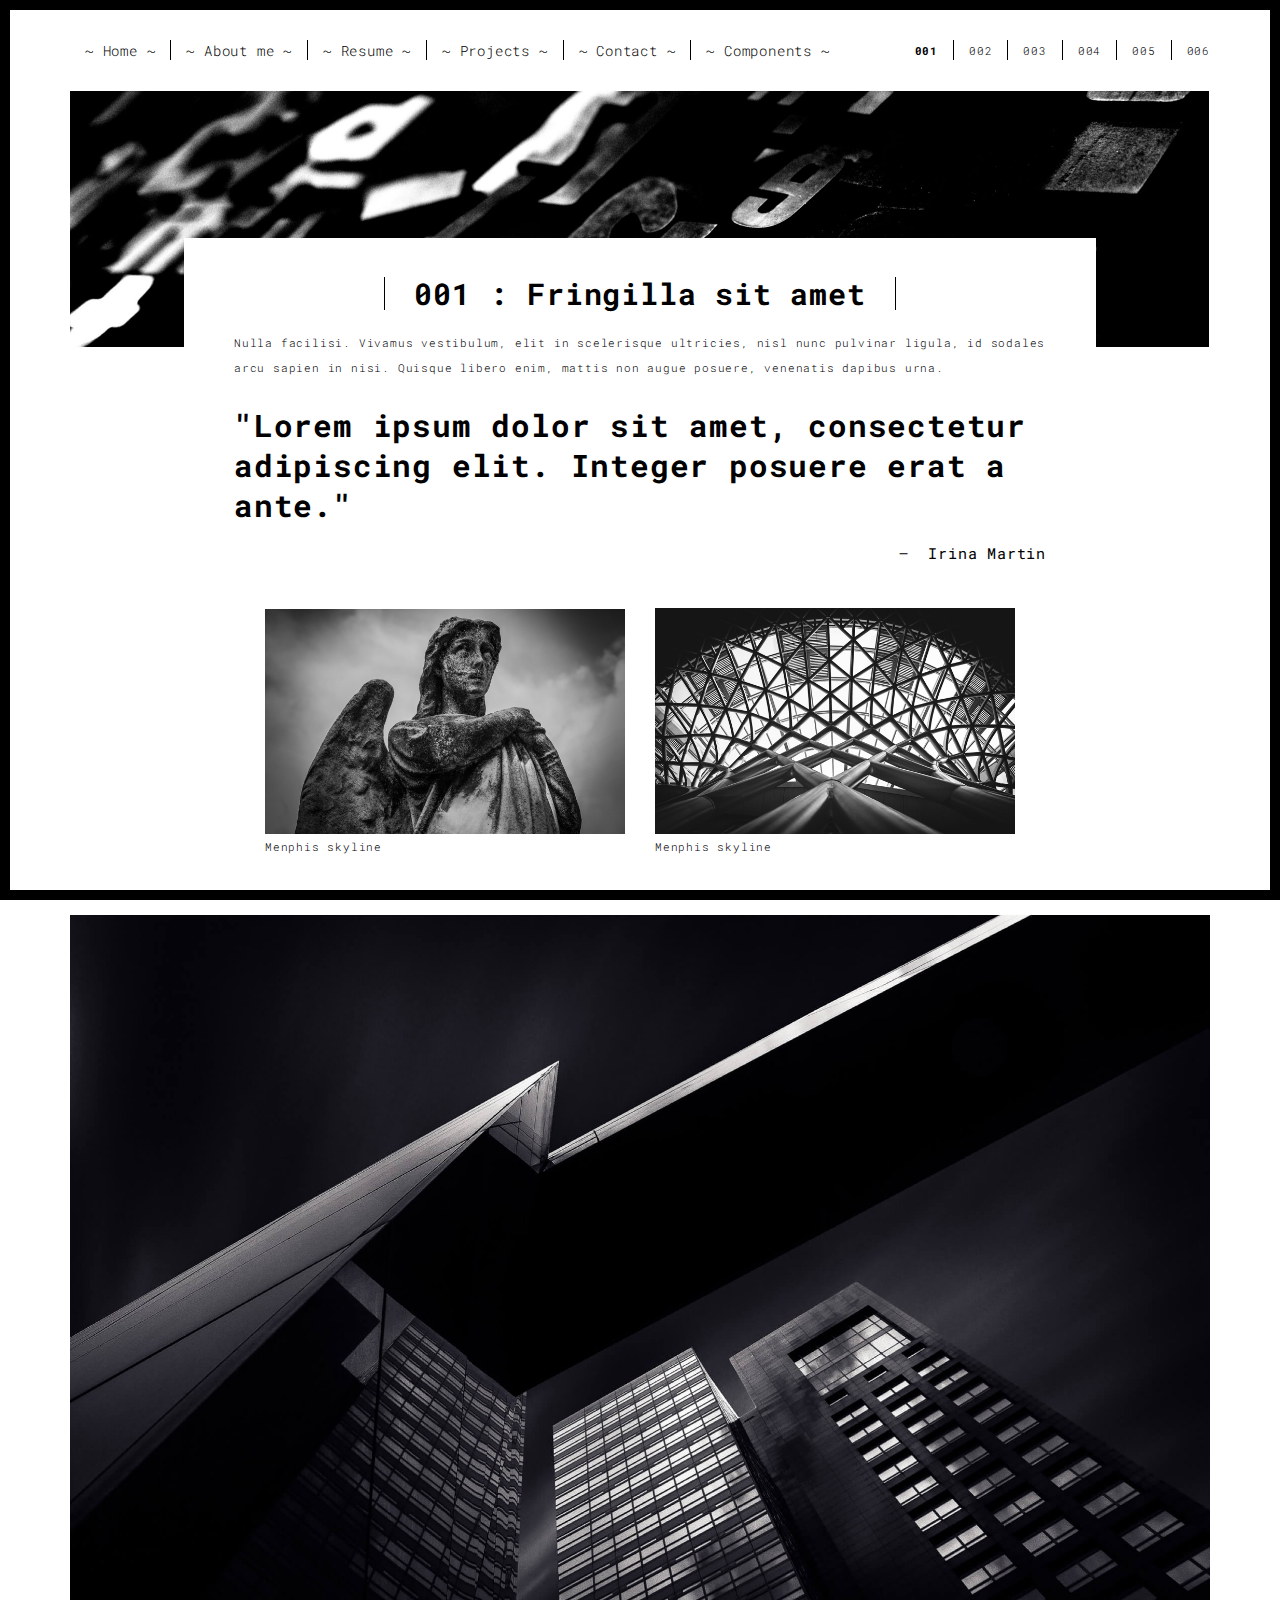
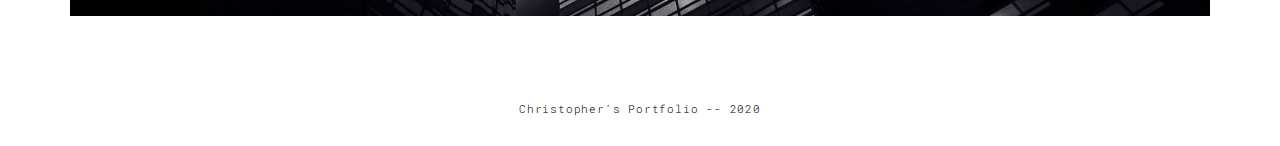
<file: work.html>
<!DOCTYPE html>
<html lang="en">

<head>
  <meta charset="UTF-8">
  <meta content="IE=edge" http-equiv="X-UA-Compatible">
  <meta content="width=device-width,initial-scale=1" name="viewport">
  <meta content="description" name="description">
  <meta name="google" content="notranslate" />
  <meta content="Mashup templates have been developped by Orson.io team" name="author">

  <!-- Disable tap highlight on IE -->
  <meta name="msapplication-tap-highlight" content="no">
  
  <link rel="apple-touch-icon" sizes="180x180" href="./assets/apple-icon-180x180.png">
  <link href="./assets/favicon.ico" rel="icon">

  <title>Title page</title>  

<link href="./main.3f6952e4.css" rel="stylesheet"></head>

<body class="">
<div id="site-border-left"></div>
<div id="site-border-right"></div>
<div id="site-border-top"></div>
<div id="site-border-bottom"></div>
<!-- Add your content of header -->
<header>
  <nav class="navbar  navbar-fixed-top navbar-default">
    <div class="container">
        <button type="button" class="navbar-toggle collapsed" data-toggle="collapse" data-target="#navbar-collapse" aria-expanded="false">
          <span class="sr-only">Toggle navigation</span>
          <span class="icon-bar"></span>
          <span class="icon-bar"></span>
          <span class="icon-bar"></span>
        </button>

      <div class="collapse navbar-collapse" id="navbar-collapse">
        <ul class="nav navbar-nav ">
          <li><a href="./index.html" title="">~ Home ~</a></li>
          <li><a href="./about.html" title="">~ About me ~</a></li>
          <li><a href="./resume.html" title="">~ Resume ~</a></li>
          <li><a href="./works.html" title="">~ Projects ~</a></li>
          <li><a href="./contact.html" title="">~ Contact ~</a></li>
          <li><a href="./components.html" title="">~ Components ~</a></li>
        </ul>


          <ul class="nav navbar-nav navbar-right navbar-small visible-md visible-lg">
            <li><a href="./index.html" title="" class="active">001</a></li>
            <li><a href="./index.html" title="">002</a></li>
            <li><a href="./index.html" title="">003</a></li>
            <li><a href="./index.html" title="">004</a></li>
            <li><a href="./index.html" title="">005</a></li>
            <li><a href="./index.html" title="">006</a></li>
          </ul>


      </div> 
    </div>
  </nav>
</header>
<div class="section-container">
  <div class="container">
    <div class="row">
      <div class="col-xs-12">
        <img src="./assets/images/work001-01.jpg" class="img-responsive" alt="">
        <div class="card-container">
          <div class="text-center">
            <h1 class="h2">001 : Fringilla sit amet</h1>
          </div>
          <p>Nulla facilisi. Vivamus vestibulum, elit in scelerisque ultricies, nisl nunc pulvinar ligula, id sodales arcu sapien in nisi. Quisque libero enim, mattis non augue posuere, venenatis dapibus urna.</p>

          <blockquote>
            <p>"Lorem ipsum dolor sit amet, consectetur adipiscing elit. Integer posuere erat a ante."</p>
            <small class="pull-right">Irina Martin</small>
          </blockquote>
        </div>
      </div>

      
      
      <div class="col-md-8 col-md-offset-2 section-container-spacer">
        <div class="row">
          <div class="col-xs-12 col-md-6">
            <img src="./assets/images/work001-02.jpg" class="img-responsive" alt="">
            <p>Menphis skyline</p>
          </div>
          <div class="col-xs-12 col-md-6">
            <img src="./assets/images/work001-03.jpg" class="img-responsive" alt="">
            <p>Menphis skyline</p>
          </div>
        </div>
      </div>

      <div class="col-xs-12">
        <img src="./assets/images/work001-04.jpg" class="img-responsive" alt="">
      </div>

    </div>
  </div>
</div>


<footer class="footer-container text-center">
  <div class="container">
    <div class="row">
      <div class="col-xs-12">
        <p>Christopher's Portfolio -- 2020</p>
      </div>
    </div>
  </div>
</footer>

<script>
  document.addEventListener("DOMContentLoaded", function (event) {
     navActivePage();
  });
</script>

<!-- Google Analytics: change UA-XXXXX-X to be your site's ID 

<script>
  (function (i, s, o, g, r, a, m) {
    i['GoogleAnalyticsObject'] = r; i[r] = i[r] || function () {
      (i[r].q = i[r].q || []).push(arguments)
    }, i[r].l = 1 * new Date(); a = s.createElement(o),
      m = s.getElementsByTagName(o)[0]; a.async = 1; a.src = g; m.parentNode.insertBefore(a, m)
  })(window, document, 'script', '//www.google-analytics.com/analytics.js', 'ga');
  ga('create', 'UA-XXXXX-X', 'auto');
  ga('send', 'pageview');
</script>

--> <script type="text/javascript" src="./main.70a66962.js"></script></body>

</html>
</file>
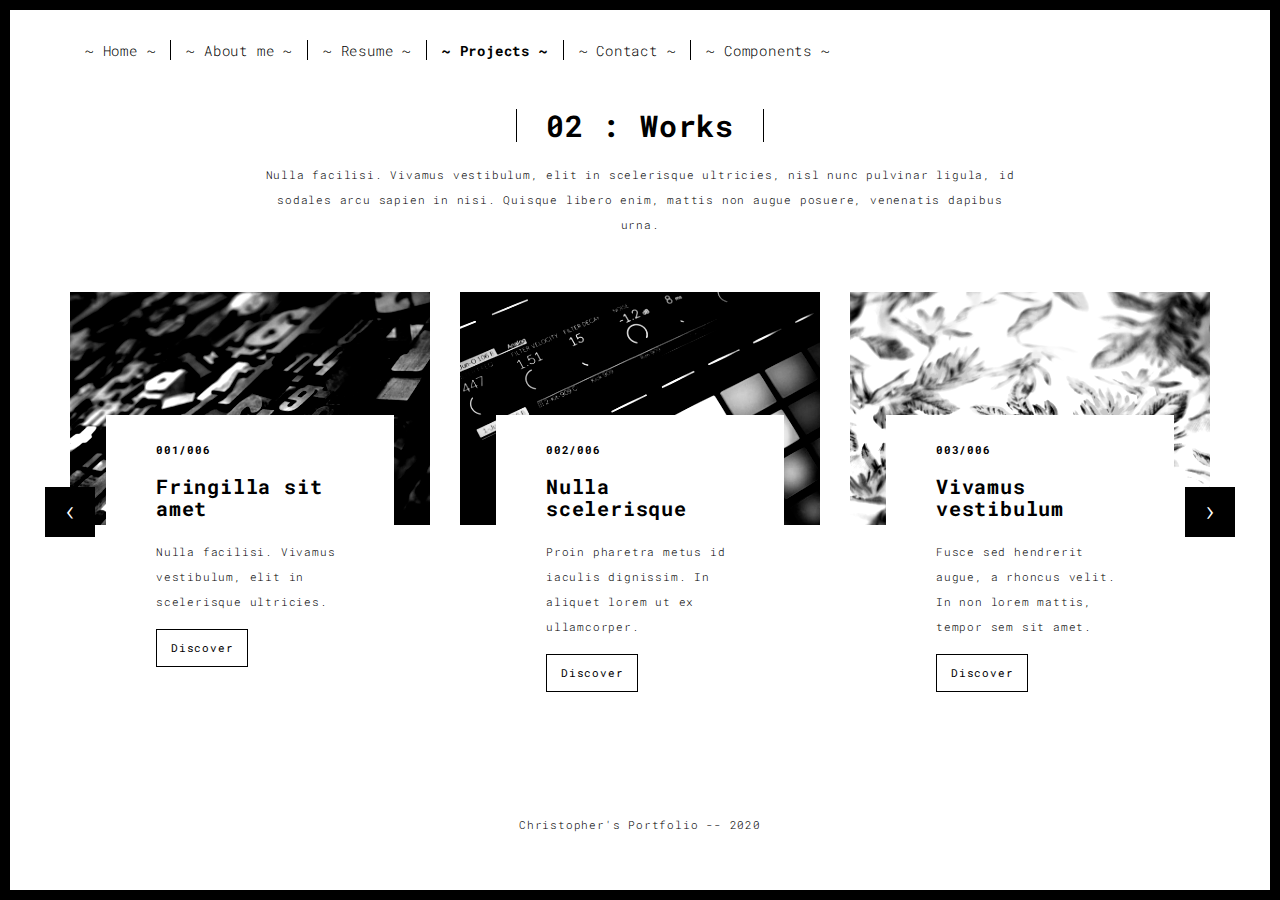
<file: works.html>
<!DOCTYPE html>
<html lang="en">

<head>
  <meta charset="UTF-8">
  <meta content="IE=edge" http-equiv="X-UA-Compatible">
  <meta content="width=device-width,initial-scale=1" name="viewport">
  <meta content="description" name="description">
  <meta name="google" content="notranslate" />

  <meta name="msapplication-tap-highlight" content="no">
  
  <link rel="apple-touch-icon" sizes="180x180" href="./assets/apple-icon-180x180.png">
  <link href="./assets/favicon.ico" rel="icon">

  <title>Title page</title>  

<link href="./main.3f6952e4.css" rel="stylesheet"></head>

<body class="">
<div id="site-border-left"></div>
<div id="site-border-right"></div>
<div id="site-border-top"></div>
<div id="site-border-bottom"></div>
<header>
  <nav class="navbar  navbar-fixed-top navbar-default">
    <div class="container">
        <button type="button" class="navbar-toggle collapsed" data-toggle="collapse" data-target="#navbar-collapse" aria-expanded="false">
          <span class="sr-only">Toggle navigation</span>
          <span class="icon-bar"></span>
          <span class="icon-bar"></span>
          <span class="icon-bar"></span>
        </button>

      <div class="collapse navbar-collapse" id="navbar-collapse">
        <ul class="nav navbar-nav ">
          <li><a href="./index.html" title="">~ Home ~</a></li>
          <li><a href="./about.html" title="">~ About me ~</a></li>
          <li><a href="./resume.html" title="">~ Resume ~</a></li>
          <li><a href="./works.html" title="">~ Projects ~</a></li>
          <li><a href="./contact.html" title="">~ Contact ~</a></li>
          <li><a href="./components.html" title="">~ Components ~</a></li>
        </ul>


      </div> 
    </div>
  </nav>
</header>

<div class="section-container">
  <div class="container">
    <div class="row">
      
      <div class="col-sm-8 col-sm-offset-2 section-container-spacer">
        <div class="text-center">
          <h1 class="h2">02 : Works</h1>
          <p>Nulla facilisi. Vivamus vestibulum, elit in scelerisque ultricies, nisl nunc pulvinar ligula, id sodales arcu sapien in nisi. Quisque libero enim, mattis non augue posuere, venenatis dapibus urna.</p>
        </div>
      </div>

      <div class="col-md-12">
     
      <div id="myCarousel" class="carousel slide projects-carousel">
        <!-- Carousel items -->
        <div class="carousel-inner">
            <div class="item active">
                <div class="row">
                    <div class="col-sm-4">

                      <a href="./work.html" title="" class="black-image-project-hover">
                        <img src="./assets/images/work01-hover.jpg" alt="" class="img-responsive">
                      </a>
                      <div class="card-container card-container-lg">
                        <h4>001/006</h4>
                        <h3>Fringilla sit amet</h3>
                        <p>Nulla facilisi. Vivamus vestibulum, elit in scelerisque ultricies.</p>
                        <a href="./work.html" title="" class="btn btn-default">Discover</a>
                      </div>
                    </div>
                    <div class="col-sm-4">
                      <a href="./work.html" title="" class="black-image-project-hover">
                        <img src="./assets/images/work02-hover.jpg" alt="" class="img-responsive">
                      </a>
                      <div class="card-container card-container-lg">
                        <h4>002/006</h4>
                        <h3>Nulla scelerisque</h3>
                        <p>Proin pharetra metus id iaculis dignissim. In aliquet lorem ut ex ullamcorper.</p>
                        <a href="./work.html" title="" class="btn btn-default">Discover</a>
                      </div>
                    </div>
                    <div class="col-sm-4">
                      <a href="./work.html" title="" class="black-image-project-hover">
                        <img src="./assets/images/work03-hover.jpg" alt="" class="img-responsive">
                      </a>
                      <div class="card-container card-container-lg">
                        <h4>003/006</h4>
                        <h3>Vivamus vestibulum</h3>
                        <p>Fusce sed hendrerit augue, a rhoncus velit. In non lorem mattis, tempor sem sit amet.</p>
                        <a href="./work.html" title="" class="btn btn-default">Discover</a>
                      </div>
                    </div>
                    
                </div>
                <!--/row-->
            </div>
            <!--/item-->
            <div class="item">
                <div class="row">
                  <div class="col-sm-4">
                    <a href="./work.html" class="black-image-project-hover">
                      <img src="./assets/images/work02-hover.jpg" alt="Image" class="img-responsive">
                    </a>
                    <div class="card-container">
                      <h4>004/006</h4>
                      <h3>Nulla scelerisque</h3>
                      <p>Proin pharetra metus id iaculis dignissim. In aliquet lorem ut ex ullamcorper.</p>
                      <a href="./work.html" class="btn btn-default">Discover</a>
                    </div>
                  </div>
                   <div class="col-sm-4">
                      <a href="./work.html" class="black-image-project-hover">
                        <img src="./assets/images/work01-hover.jpg" alt="Image" class="img-responsive">
                      </a>
                      <div class="card-container">
                        <h4>005/006</h4>
                        <h3>Fringilla sit amet</h3>
                        <p>Nulla facilisi. Vivamus vestibulum, elit in scelerisque ultricies.</p>
                        <a href="./work.html" class="btn btn-default">Discover</a>
                      </div>
                    </div>
                    
                    <div class="col-sm-4">
                      <a href="./work.html" class="black-image-project-hover">
                        <img src="./assets/images/work03-hover.jpg" alt="Image" class="img-responsive">
                      </a>
                      <div class="card-container">
                        <h4>006/006</h4>
                        <h3>Vivamus vestibulum</h3>
                        <p>Fusce sed hendrerit augue, a rhoncus velit. In non lorem mattis, tempor sem sit amet.</p>
                        <a href="./work.html" class="btn btn-default">Discover</a>
                      </div>
                    </div>
                    
                </div>
                <!--/row-->
            </div>
            
            <!--/item-->
        </div>
        <!--/carousel-inner--> 
        <a class="left carousel-control" href="#myCarousel" data-slide="prev">‹</a>

        <a class="right carousel-control" href="#myCarousel" data-slide="next">›</a>
     </div>



    <!--/myCarousel-->
    </div>



    </div>
  </div>
</div>


<footer class="footer-container text-center">
  <div class="container">
    <div class="row">
      <div class="col-xs-12">
        <p>Christopher's Portfolio -- 2020</p>
      </div>
    </div>
  </div>
</footer>

<script>
  document.addEventListener("DOMContentLoaded", function (event) {
     navActivePage();
  });
</script>

<!-- Google Analytics: change UA-XXXXX-X to be your site's ID 

<script>
  (function (i, s, o, g, r, a, m) {
    i['GoogleAnalyticsObject'] = r; i[r] = i[r] || function () {
      (i[r].q = i[r].q || []).push(arguments)
    }, i[r].l = 1 * new Date(); a = s.createElement(o),
      m = s.getElementsByTagName(o)[0]; a.async = 1; a.src = g; m.parentNode.insertBefore(a, m)
  })(window, document, 'script', '//www.google-analytics.com/analytics.js', 'ga');
  ga('create', 'UA-XXXXX-X', 'auto');
  ga('send', 'pageview');
</script>

--> <script type="text/javascript" src="./main.70a66962.js"></script></body>

</html>
</file>
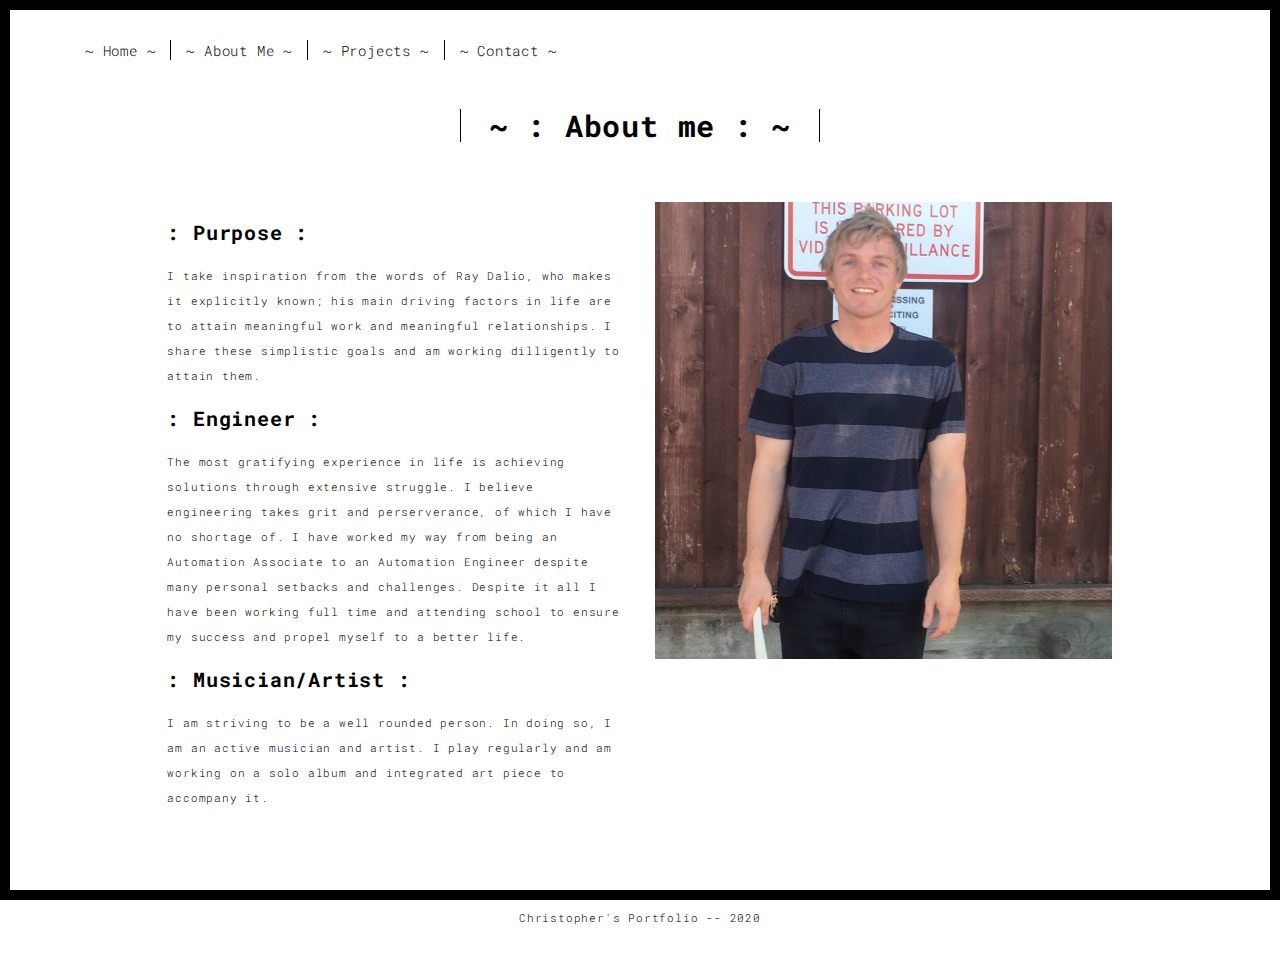
<file: html/about.html>
<!DOCTYPE html>
<html lang="en">

<head>
  <meta charset="UTF-8">
  <meta content="IE=edge" http-equiv="X-UA-Compatible">
  <meta content="width=device-width,initial-scale=1" name="viewport">
  <meta content="description" name="description">
  <meta name="google" content="notranslate" />

  <meta name="msapplication-tap-highlight" content="no">
  
  <link rel="apple-touch-icon" sizes="180x180" href="../assets/apple-icon-180x180.png">
  <link href="./assets/favicon.ico" rel="icon">

  <title>Title page</title>  

<link href="../assets/css/main.3f6952e4.css" rel="stylesheet"></head>

<body class="">
<div id="site-border-left"></div>
<div id="site-border-right"></div>
<div id="site-border-top"></div>
<div id="site-border-bottom"></div>
<header>
  <nav class="navbar  navbar-fixed-top navbar-default">
    <div class="container">
        <button type="button" class="navbar-toggle collapsed" data-toggle="collapse" data-target="#navbar-collapse" aria-expanded="false">
          <span class="sr-only">Toggle navigation</span>
          <span class="icon-bar"></span>
          <span class="icon-bar"></span>
          <span class="icon-bar"></span>
        </button>
      <div class="collapse navbar-collapse" id="navbar-collapse">
        <ul class="nav navbar-nav ">
          <li><a href="../index.html" title="">~ Home ~</a></li>
          <li><a href="./about.html" title="">~ About Me ~</a></li>
          <li><a href="./works.html" title="">~ Projects ~</a></li>
          <li><a href="./contact.html" title="">~ Contact ~</a></li>
        </ul>
      </div> 
    </div>
  </nav>
</header>

<div class="section-container">
    <div class="container">
      <div class="row">
        <div class="col-xs-12">
          <div class="section-container-spacer text-center">
            <h1 class="h2">~ : About me : ~</h1>
          </div>
          <div class="row">
            <div class="col-md-10 col-md-offset-1">
              <div class="row">
                <div class="col-xs-12 col-md-6">
                  <h3>: Purpose :</h3>
                  <p>
                    I take inspiration from the words of Ray Dalio, who makes it explicitly known; his main driving factors in life are to attain
                    meaningful work and meaningful relationships. I share these simplistic goals and am working dilligently to attain them.
                  </p>
                  <h3>: Engineer : </h3>
                  <p> 
                    The most gratifying experience in life is achieving solutions through extensive struggle. I believe engineering takes grit and
                    perserverance, of which I have no shortage of. I have worked my way from being an Automation Associate to an Automation Engineer 
                    despite many personal setbacks and challenges. Despite it all I have been working full time and attending school to ensure my success 
                    and propel myself to a better life.
                  </p>
                  <h3>: Musician/Artist :</h3>
                  <p>
                    I am striving to be a well rounded person. In doing so, I am an active musician and artist. I play regularly and am working on a 
                    solo album and integrated art piece to accompany it.  
                  </p>
                </div>
                <div class="col-xs-12 col-md-6">
                  <img src="../assets/images/christopher.jpg" class="img-responsive" alt="" >
                </div>
              </div>
            </div>
          </div>
       </div>
      </div>
    </div>
  </div>


<footer class="footer-container text-center">
  <div class="container">
    <div class="row">
      <div class="col-xs-12">
        <p>Christopher's Portfolio -- 2020</p>
      </div>
    </div>
  </div>
</footer>

<script>
  document.addEventListener("DOMContentLoaded", function (event) {
     navActivePage();
  });
</script>

<!-- Google Analytics: change UA-XXXXX-X to be your site's ID 

<script>
  (function (i, s, o, g, r, a, m) {
    i['GoogleAnalyticsObject'] = r; i[r] = i[r] || function () {
      (i[r].q = i[r].q || []).push(arguments)
    }, i[r].l = 1 * new Date(); a = s.createElement(o),
      m = s.getElementsByTagName(o)[0]; a.async = 1; a.src = g; m.parentNode.insertBefore(a, m)
  })(window, document, 'script', '//www.google-analytics.com/analytics.js', 'ga');
  ga('create', 'UA-XXXXX-X', 'auto');
  ga('send', 'pageview');
</script>

--> <script type="text/javascript" src="../scripts/main.70a66962.js"></script></body>

</html>
</file>
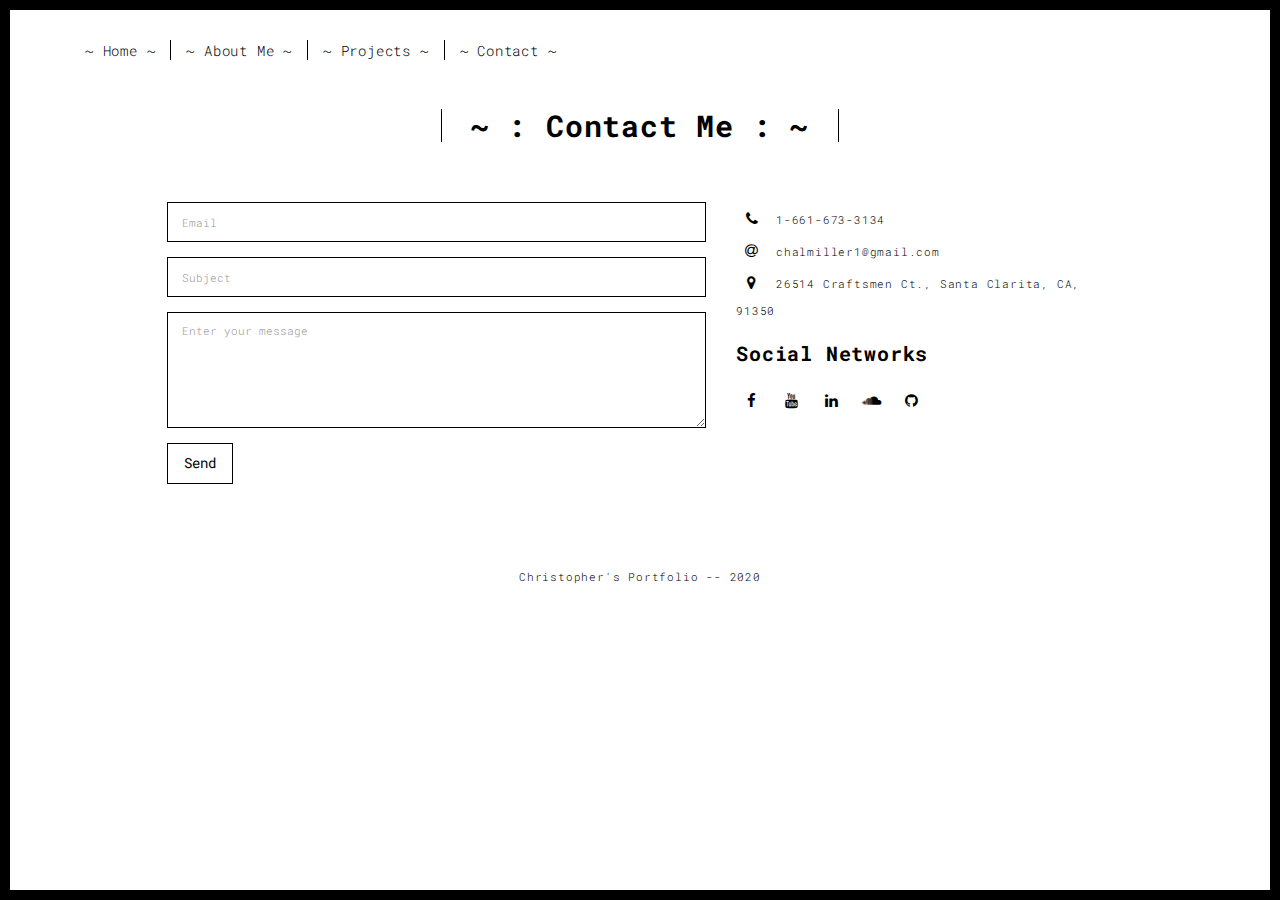
<file: html/contact.html>
<!DOCTYPE html>
<html lang="en">

<head>
  <meta charset="UTF-8">
  <meta content="IE=edge" http-equiv="X-UA-Compatible">
  <meta content="width=device-width,initial-scale=1" name="viewport">
  <meta content="description" name="description">
  <meta name="google" content="notranslate" />

  <meta name="msapplication-tap-highlight" content="no">
  
  <link rel="apple-touch-icon" sizes="180x180" href="../assets/apple-icon-180x180.png">
  <link href="./assets/favicon.ico" rel="icon">

  <title>Contacts Page</title>  

<link href="../assets/css/main.3f6952e4.css" rel="stylesheet"></head>

<body class="">
<div id="site-border-left"></div>
<div id="site-border-right"></div>
<div id="site-border-top"></div>
<div id="site-border-bottom"></div>
<header>
  <nav class="navbar  navbar-fixed-top navbar-default">
    <div class="container">
        <button type="button" class="navbar-toggle collapsed" data-toggle="collapse" data-target="#navbar-collapse" aria-expanded="false">
          <span class="sr-only">Toggle navigation</span>
          <span class="icon-bar"></span>
          <span class="icon-bar"></span>
          <span class="icon-bar"></span>
        </button>
      <div class="collapse navbar-collapse" id="navbar-collapse">
        <ul class="nav navbar-nav ">
          <li><a href="../index.html" title="">~ Home ~</a></li>
          <li><a href="./about.html" title="">~ About Me ~</a></li>
          <li><a href="./works.html" title="">~ Projects ~</a></li>
          <li><a href="./contact.html" title="">~ Contact ~</a></li>
        </ul>
      </div> 
    </div>
  </nav>
</header>

<div class="section-container">
    <div class="container">
      <div class="row">
        <div class="col-xs-12">
          <div class="section-container-spacer text-center">
            <h1 class="h2">~ : Contact Me : ~</h1>
          </div>
          <div class="row">
            <div class="col-md-10 col-md-offset-1">
               <form action="" class="reveal-content">
                  <div class="row">
                    <div class="col-md-7">
                      <div class="form-group">
                        <input type="email" class="form-control" id="email" placeholder="Email">
                      </div>
                      <div class="form-group">
                        <input type="text" class="form-control" id="subject" placeholder="Subject">
                      </div>
                      <div class="form-group">
                        <textarea class="form-control" rows="5" placeholder="Enter your message"></textarea>
                      </div>
                      <button type="submit" class="btn btn-default btn-lg">Send</button>
                    </div>
                    <div class="col-md-5 address-container">
                      <ul class="list-unstyled">
                        <li>
                          <span class="fa-icon">
                            <i class="fa fa-phone" aria-hidden="true"></i>
                          </span>
                          1-661-673-3134
                        </li>
                        <li>
                          <span class="fa-icon">
                            <i class="fa fa-at" aria-hidden="true"></i>
                          </span>
                          chalmiller1@gmail.com
                        </li>
                        <li>
                          <span class="fa-icon">
                            <i class="fa fa fa-map-marker" aria-hidden="true"></i>
                          </span>
                          26514 Craftsmen Ct., Santa Clarita, CA, 91350
                        </li>
                      </ul>
                      <h3>Social Networks</h3>
                      <a href="https://www.facebook.com/christopher.miller.50596013" title="" class="fa-icon">
                        <i class="fa fa-facebook"></i>
                      </a>
                      <a href="https://www.youtube.com/channel/UCEbkldIELdn9Tpst5_3QJiQ" title="" class="fa-icon">
                        <i class="fa fa-youtube"></i>
                      </a>
                      <a href="https://www.linkedin.com/in/christopher-alexander-miller/" title="" class="fa-icon">
                        <i class="fa fa-linkedin"></i>
                      </a>
                      <a href="https://soundcloud.com/penumbralrise" title="" class="fa-icon">
                        <i class="fa fa-soundcloud"></i>
                      </a>
                      <a href="https://github.com/Chalmiller" title="" class="fa-icon">
                        <i class="fa fa-github"></i>
                      </a>
                    </div>
                  </div>
                </form>
            </div>
          </div>
       </div>
      </div>
    </div>
  </div>


<footer class="footer-container text-center">
  <div class="container">
    <div class="row">
      <div class="col-xs-12">
        <p>Christopher's Portfolio -- 2020</p> 
      </div>
    </div>
  </div>
</footer>

<script>
  document.addEventListener("DOMContentLoaded", function (event) {
     navActivePage();
  });
</script>

<!-- Google Analytics: change UA-XXXXX-X to be your site's ID 

<script>
  (function (i, s, o, g, r, a, m) {
    i['GoogleAnalyticsObject'] = r; i[r] = i[r] || function () {
      (i[r].q = i[r].q || []).push(arguments)
    }, i[r].l = 1 * new Date(); a = s.createElement(o),
      m = s.getElementsByTagName(o)[0]; a.async = 1; a.src = g; m.parentNode.insertBefore(a, m)
  })(window, document, 'script', '//www.google-analytics.com/analytics.js', 'ga');
  ga('create', 'UA-XXXXX-X', 'auto');
  ga('send', 'pageview');
</script>

--> <script type="text/javascript" src="../scripts/main.70a66962.js"></script></body>

</html>
</file>
<file: assets/css/style.css>
.resume {
    display: grid;
    width  : 100%;
    height: 100%;
    grid-template-columns: 1fr 1fr 1fr;
    grid-template-rows   : 1fr 1fr 1fr 1fr;
    box-shadow           : 0 5px 9px 0 rgba(0, 0, 0, 0.35);
    grid-gap             : 5px;
    grid-template-areas  :
        "name  name photo"
        "work  work about"
        "work  work education"
        "work  work education"
        "work  work education"
        "skills  skills skills";
}

.circle {
    border       : 1px solid black;
    height       : 30px;
    width        : 30px;
    border-radius: 50%;
}

.grid-area {
    padding: 1em 1em 1em 1em;
    border : 1px black solid;
}

.name {
    grid-area: name;
}

.photo {
    grid-area: photo;
}

.about {
    grid-area: about;
}

.work {
    grid-area: work;
}

.skills {
    grid-area: skills;
}

.education {
    grid-area: education;
}

.wrapper {
    padding        : 0;
    display        : flex;
    flex-direction : row;
    justify-content: space-evenly;
}
</file>
<file: main.3f6952e4.css>
@import url(https://fonts.googleapis.com/css?family=Roboto:900|Roboto+Mono:300,400,700);@import url(https://maxcdn.bootstrapcdn.com/font-awesome/4.7.0/css/font-awesome.min.css);/*!
 * Bootstrap v3.3.7 (http://getbootstrap.com)
 * Copyright 2011-2016 Twitter, Inc.
 * Licensed under MIT (https://github.com/twbs/bootstrap/blob/master/LICENSE)
 */
/*! normalize.css v3.0.3 | MIT License | github.com/necolas/normalize.css */html{font-family:sans-serif;-ms-text-size-adjust:100%;-webkit-text-size-adjust:100%}body{margin:0}article,aside,details,figcaption,figure,footer,header,hgroup,main,menu,nav,section,summary{display:block}audio,canvas,progress,video{display:inline-block;vertical-align:baseline}audio:not([controls]){display:none;height:0}[hidden],template{display:none}a{background-color:transparent}a:active,a:hover{outline:0}abbr[title]{border-bottom:1px dotted}b,strong{font-weight:700}dfn{font-style:italic}h1{font-size:2em;margin:.67em 0}mark{background:#ff0;color:#000}small{font-size:80%}sub,sup{font-size:75%;line-height:0;position:relative;vertical-align:baseline}sup{top:-.5em}sub{bottom:-.25em}img{border:0}svg:not(:root){overflow:hidden}figure{margin:1em 40px}hr{box-sizing:content-box;height:0}pre{overflow:auto}code,kbd,pre,samp{font-family:monospace,monospace;font-size:1em}button,input,optgroup,select,textarea{color:inherit;font:inherit;margin:0}button{overflow:visible}button,select{text-transform:none}button,html input[type=button],input[type=reset],input[type=submit]{-webkit-appearance:button;cursor:pointer}button[disabled],html input[disabled]{cursor:default}button::-moz-focus-inner,input::-moz-focus-inner{border:0;padding:0}input{line-height:normal}input[type=checkbox],input[type=radio]{box-sizing:border-box;padding:0}input[type=number]::-webkit-inner-spin-button,input[type=number]::-webkit-outer-spin-button{height:auto}input[type=search]{-webkit-appearance:textfield;box-sizing:content-box}input[type=search]::-webkit-search-cancel-button,input[type=search]::-webkit-search-decoration{-webkit-appearance:none}fieldset{border:1px solid silver;margin:0 2px;padding:.35em .625em .75em}textarea{overflow:auto}optgroup{font-weight:700}table{border-collapse:collapse;border-spacing:0}td,th{padding:0}

/*! Source: https://github.com/h5bp/html5-boilerplate/blob/master/src/css/main.css */@media print{*,:after,:before{background:transparent!important;color:#000!important;box-shadow:none!important;text-shadow:none!important}a,a:visited{text-decoration:underline}a[href]:after{content:" (" attr(href) ")"}abbr[title]:after{content:" (" attr(title) ")"}a[href^="#"]:after,a[href^="javascript:"]:after{content:""}blockquote,pre{border:1px solid #999;page-break-inside:avoid}thead{display:table-header-group}img,tr{page-break-inside:avoid}img{max-width:100%!important}h2,h3,p{orphans:3;widows:3}h2,h3{page-break-after:avoid}.navbar{display:none}.btn>.caret,.dropup>.btn>.caret{border-top-color:#000!important}.label{border:1px solid #000}.table{border-collapse:collapse!important}.table td,.table th{background-color:#fff!important}.table-bordered td,.table-bordered th{border:1px solid #ddd!important}}*,:after,:before{-webkit-box-sizing:border-box;-moz-box-sizing:border-box;box-sizing:border-box}html{font-size:10px;-webkit-tap-highlight-color:transparent}body{font-family:Roboto Mono,Helvetica,Arial,sans-serif;font-size:11px;line-height:1.78;color:#000;background-color:#fff}button,input,select,textarea{font-family:inherit;font-size:inherit;line-height:inherit}a{color:#001aff;text-decoration:none}a:focus,a:hover{color:#0012b3;text-decoration:underline}a:focus{outline:5px auto -webkit-focus-ring-color;outline-offset:-2px}figure{margin:0}img{vertical-align:middle}.img-responsive{display:block;max-width:100%;height:auto}.img-rounded{border-radius:0}.img-thumbnail{padding:4px;line-height:1.78;background-color:#fff;border:1px solid #ddd;border-radius:0;-webkit-transition:all .2s ease-in-out;-o-transition:all .2s ease-in-out;transition:all .2s ease-in-out;display:inline-block;max-width:100%;height:auto}.img-circle{border-radius:50%}hr{margin-top:19px;margin-bottom:19px;border:0;border-top:1px solid #eee}.sr-only{position:absolute;width:1px;height:1px;margin:-1px;padding:0;overflow:hidden;clip:rect(0,0,0,0);border:0}.sr-only-focusable:active,.sr-only-focusable:focus{position:static;width:auto;height:auto;margin:0;overflow:visible;clip:auto}[role=button]{cursor:pointer}.h1,.h2,.h3,.h4,.h5,.h6,h1,h2,h3,h4,h5,h6{font-family:Roboto Mono,Helvetica,Arial,sans-serif;font-weight:700;line-height:1.1;color:#000}.h1 .small,.h1 small,.h2 .small,.h2 small,.h3 .small,.h3 small,.h4 .small,.h4 small,.h5 .small,.h5 small,.h6 .small,.h6 small,h1 .small,h1 small,h2 .small,h2 small,h3 .small,h3 small,h4 .small,h4 small,h5 .small,h5 small,h6 .small,h6 small{font-weight:400;line-height:1;color:#777}.h1,.h2,.h3,h1,h2,h3{margin-top:19px;margin-bottom:9.5px}.h1 .small,.h1 small,.h2 .small,.h2 small,.h3 .small,.h3 small,h1 .small,h1 small,h2 .small,h2 small,h3 .small,h3 small{font-size:65%}.h4,.h5,.h6,h4,h5,h6{margin-top:9.5px;margin-bottom:9.5px}.h4 .small,.h4 small,.h5 .small,.h5 small,.h6 .small,.h6 small,h4 .small,h4 small,h5 .small,h5 small,h6 .small,h6 small{font-size:75%}.h1,h1{font-size:70px}.h2,h2{font-size:30px}.h3,h3{font-size:20px}.h4,.h5,h4,h5{font-size:11px}.h6,h6{font-size:10px}p{margin:0 0 9.5px}.lead{margin-bottom:19px;font-size:12px;font-weight:300;line-height:1.4}@media (min-width:768px){.lead{font-size:16.5px}}.small,small{font-size:90%}.mark,mark{background-color:#fcf8e3;padding:.2em}.text-left{text-align:left}.text-right{text-align:right}.text-center{text-align:center}.text-justify{text-align:justify}.text-nowrap{white-space:nowrap}.text-lowercase{text-transform:lowercase}.initialism,.text-uppercase{text-transform:uppercase}.text-capitalize{text-transform:capitalize}.text-muted{color:#777}.text-primary{color:#001aff}a.text-primary:focus,a.text-primary:hover{color:#0015cc}.text-success{color:#fff}a.text-success:focus,a.text-success:hover{color:#e6e6e6}.text-info{color:#31708f}a.text-info:focus,a.text-info:hover{color:#245269}.text-warning{color:#8a6d3b}a.text-warning:focus,a.text-warning:hover{color:#66512c}.text-danger{color:#fff}a.text-danger:focus,a.text-danger:hover{color:#e6e6e6}.bg-primary{color:#fff;background-color:#001aff}a.bg-primary:focus,a.bg-primary:hover{background-color:#0015cc}.bg-success,a.bg-success:focus,a.bg-success:hover{background-color:#000}.bg-info{background-color:#d9edf7}a.bg-info:focus,a.bg-info:hover{background-color:#afd9ee}.bg-warning{background-color:#fcf8e3}a.bg-warning:focus,a.bg-warning:hover{background-color:#f7ecb5}.bg-danger{background-color:red}a.bg-danger:focus,a.bg-danger:hover{background-color:#c00}.page-header{padding-bottom:8.5px;margin:38px 0 19px;border-bottom:1px solid #eee}ol,ul{margin-top:0;margin-bottom:9.5px}ol ol,ol ul,ul ol,ul ul{margin-bottom:0}.list-inline,.list-unstyled{padding-left:0;list-style:none}.list-inline{margin-left:-5px}.list-inline>li{display:inline-block;padding-left:5px;padding-right:5px}dl{margin-top:0;margin-bottom:19px}dd,dt{line-height:1.78}dt{font-weight:700}dd{margin-left:0}.dl-horizontal dd:after,.dl-horizontal dd:before{content:" ";display:table}.dl-horizontal dd:after{clear:both}@media (min-width:768px){.dl-horizontal dt{float:left;width:160px;clear:left;text-align:right;overflow:hidden;text-overflow:ellipsis;white-space:nowrap}.dl-horizontal dd{margin-left:180px}}abbr[data-original-title],abbr[title]{cursor:help;border-bottom:1px dotted #777}.initialism{font-size:90%}blockquote{padding:9.5px 19px;margin:0 0 19px;font-size:13.75px;border-left:5px solid #eee}blockquote ol:last-child,blockquote p:last-child,blockquote ul:last-child{margin-bottom:0}blockquote .small,blockquote footer,blockquote small{display:block;font-size:80%;line-height:1.78;color:#777}blockquote .small:before,blockquote footer:before,blockquote small:before{content:"\2014   \A0"}.blockquote-reverse,blockquote.pull-right{padding-right:15px;padding-left:0;border-right:5px solid #eee;border-left:0;text-align:right}.blockquote-reverse .small:before,.blockquote-reverse footer:before,.blockquote-reverse small:before,blockquote.pull-right .small:before,blockquote.pull-right footer:before,blockquote.pull-right small:before{content:""}.blockquote-reverse .small:after,.blockquote-reverse footer:after,.blockquote-reverse small:after,blockquote.pull-right .small:after,blockquote.pull-right footer:after,blockquote.pull-right small:after{content:"\A0   \2014"}address{margin-bottom:19px;font-style:normal;line-height:1.78}code,kbd,pre,samp{font-family:Menlo,Monaco,Consolas,Courier New,monospace}code{color:#c7254e;background-color:#f9f2f4}code,kbd{padding:2px 4px;font-size:90%;border-radius:0}kbd{color:#fff;background-color:#333;box-shadow:inset 0 -1px 0 rgba(0,0,0,.25)}kbd kbd{padding:0;font-size:100%;font-weight:700;box-shadow:none}pre{display:block;padding:9px;margin:0 0 9.5px;font-size:10px;line-height:1.78;word-break:break-all;word-wrap:break-word;color:#333;background-color:#f5f5f5;border:1px solid #ccc;border-radius:0}pre code{padding:0;font-size:inherit;color:inherit;white-space:pre-wrap;background-color:transparent;border-radius:0}.pre-scrollable{max-height:340px;overflow-y:scroll}.container{margin-right:auto;margin-left:auto;padding-left:15px;padding-right:15px}.container:after,.container:before{content:" ";display:table}.container:after{clear:both}@media (min-width:768px){.container{width:750px}}@media (min-width:992px){.container{width:970px}}@media (min-width:1200px){.container{width:1170px}}.container-fluid{margin-right:auto;margin-left:auto;padding-left:15px;padding-right:15px}.container-fluid:after,.container-fluid:before{content:" ";display:table}.container-fluid:after{clear:both}.row{margin-left:-15px;margin-right:-15px}.row:after,.row:before{content:" ";display:table}.row:after{clear:both}.col-lg-1,.col-lg-2,.col-lg-3,.col-lg-4,.col-lg-5,.col-lg-6,.col-lg-7,.col-lg-8,.col-lg-9,.col-lg-10,.col-lg-11,.col-lg-12,.col-md-1,.col-md-2,.col-md-3,.col-md-4,.col-md-5,.col-md-6,.col-md-7,.col-md-8,.col-md-9,.col-md-10,.col-md-11,.col-md-12,.col-sm-1,.col-sm-2,.col-sm-3,.col-sm-4,.col-sm-5,.col-sm-6,.col-sm-7,.col-sm-8,.col-sm-9,.col-sm-10,.col-sm-11,.col-sm-12,.col-xs-1,.col-xs-2,.col-xs-3,.col-xs-4,.col-xs-5,.col-xs-6,.col-xs-7,.col-xs-8,.col-xs-9,.col-xs-10,.col-xs-11,.col-xs-12{position:relative;min-height:1px;padding-left:15px;padding-right:15px}.col-xs-1,.col-xs-2,.col-xs-3,.col-xs-4,.col-xs-5,.col-xs-6,.col-xs-7,.col-xs-8,.col-xs-9,.col-xs-10,.col-xs-11,.col-xs-12{float:left}.col-xs-1{width:8.33333%}.col-xs-2{width:16.66667%}.col-xs-3{width:25%}.col-xs-4{width:33.33333%}.col-xs-5{width:41.66667%}.col-xs-6{width:50%}.col-xs-7{width:58.33333%}.col-xs-8{width:66.66667%}.col-xs-9{width:75%}.col-xs-10{width:83.33333%}.col-xs-11{width:91.66667%}.col-xs-12{width:100%}.col-xs-pull-0{right:auto}.col-xs-pull-1{right:8.33333%}.col-xs-pull-2{right:16.66667%}.col-xs-pull-3{right:25%}.col-xs-pull-4{right:33.33333%}.col-xs-pull-5{right:41.66667%}.col-xs-pull-6{right:50%}.col-xs-pull-7{right:58.33333%}.col-xs-pull-8{right:66.66667%}.col-xs-pull-9{right:75%}.col-xs-pull-10{right:83.33333%}.col-xs-pull-11{right:91.66667%}.col-xs-pull-12{right:100%}.col-xs-push-0{left:auto}.col-xs-push-1{left:8.33333%}.col-xs-push-2{left:16.66667%}.col-xs-push-3{left:25%}.col-xs-push-4{left:33.33333%}.col-xs-push-5{left:41.66667%}.col-xs-push-6{left:50%}.col-xs-push-7{left:58.33333%}.col-xs-push-8{left:66.66667%}.col-xs-push-9{left:75%}.col-xs-push-10{left:83.33333%}.col-xs-push-11{left:91.66667%}.col-xs-push-12{left:100%}.col-xs-offset-0{margin-left:0}.col-xs-offset-1{margin-left:8.33333%}.col-xs-offset-2{margin-left:16.66667%}.col-xs-offset-3{margin-left:25%}.col-xs-offset-4{margin-left:33.33333%}.col-xs-offset-5{margin-left:41.66667%}.col-xs-offset-6{margin-left:50%}.col-xs-offset-7{margin-left:58.33333%}.col-xs-offset-8{margin-left:66.66667%}.col-xs-offset-9{margin-left:75%}.col-xs-offset-10{margin-left:83.33333%}.col-xs-offset-11{margin-left:91.66667%}.col-xs-offset-12{margin-left:100%}@media (min-width:768px){.col-sm-1,.col-sm-2,.col-sm-3,.col-sm-4,.col-sm-5,.col-sm-6,.col-sm-7,.col-sm-8,.col-sm-9,.col-sm-10,.col-sm-11,.col-sm-12{float:left}.col-sm-1{width:8.33333%}.col-sm-2{width:16.66667%}.col-sm-3{width:25%}.col-sm-4{width:33.33333%}.col-sm-5{width:41.66667%}.col-sm-6{width:50%}.col-sm-7{width:58.33333%}.col-sm-8{width:66.66667%}.col-sm-9{width:75%}.col-sm-10{width:83.33333%}.col-sm-11{width:91.66667%}.col-sm-12{width:100%}.col-sm-pull-0{right:auto}.col-sm-pull-1{right:8.33333%}.col-sm-pull-2{right:16.66667%}.col-sm-pull-3{right:25%}.col-sm-pull-4{right:33.33333%}.col-sm-pull-5{right:41.66667%}.col-sm-pull-6{right:50%}.col-sm-pull-7{right:58.33333%}.col-sm-pull-8{right:66.66667%}.col-sm-pull-9{right:75%}.col-sm-pull-10{right:83.33333%}.col-sm-pull-11{right:91.66667%}.col-sm-pull-12{right:100%}.col-sm-push-0{left:auto}.col-sm-push-1{left:8.33333%}.col-sm-push-2{left:16.66667%}.col-sm-push-3{left:25%}.col-sm-push-4{left:33.33333%}.col-sm-push-5{left:41.66667%}.col-sm-push-6{left:50%}.col-sm-push-7{left:58.33333%}.col-sm-push-8{left:66.66667%}.col-sm-push-9{left:75%}.col-sm-push-10{left:83.33333%}.col-sm-push-11{left:91.66667%}.col-sm-push-12{left:100%}.col-sm-offset-0{margin-left:0}.col-sm-offset-1{margin-left:8.33333%}.col-sm-offset-2{margin-left:16.66667%}.col-sm-offset-3{margin-left:25%}.col-sm-offset-4{margin-left:33.33333%}.col-sm-offset-5{margin-left:41.66667%}.col-sm-offset-6{margin-left:50%}.col-sm-offset-7{margin-left:58.33333%}.col-sm-offset-8{margin-left:66.66667%}.col-sm-offset-9{margin-left:75%}.col-sm-offset-10{margin-left:83.33333%}.col-sm-offset-11{margin-left:91.66667%}.col-sm-offset-12{margin-left:100%}}@media (min-width:992px){.col-md-1,.col-md-2,.col-md-3,.col-md-4,.col-md-5,.col-md-6,.col-md-7,.col-md-8,.col-md-9,.col-md-10,.col-md-11,.col-md-12{float:left}.col-md-1{width:8.33333%}.col-md-2{width:16.66667%}.col-md-3{width:25%}.col-md-4{width:33.33333%}.col-md-5{width:41.66667%}.col-md-6{width:50%}.col-md-7{width:58.33333%}.col-md-8{width:66.66667%}.col-md-9{width:75%}.col-md-10{width:83.33333%}.col-md-11{width:91.66667%}.col-md-12{width:100%}.col-md-pull-0{right:auto}.col-md-pull-1{right:8.33333%}.col-md-pull-2{right:16.66667%}.col-md-pull-3{right:25%}.col-md-pull-4{right:33.33333%}.col-md-pull-5{right:41.66667%}.col-md-pull-6{right:50%}.col-md-pull-7{right:58.33333%}.col-md-pull-8{right:66.66667%}.col-md-pull-9{right:75%}.col-md-pull-10{right:83.33333%}.col-md-pull-11{right:91.66667%}.col-md-pull-12{right:100%}.col-md-push-0{left:auto}.col-md-push-1{left:8.33333%}.col-md-push-2{left:16.66667%}.col-md-push-3{left:25%}.col-md-push-4{left:33.33333%}.col-md-push-5{left:41.66667%}.col-md-push-6{left:50%}.col-md-push-7{left:58.33333%}.col-md-push-8{left:66.66667%}.col-md-push-9{left:75%}.col-md-push-10{left:83.33333%}.col-md-push-11{left:91.66667%}.col-md-push-12{left:100%}.col-md-offset-0{margin-left:0}.col-md-offset-1{margin-left:8.33333%}.col-md-offset-2{margin-left:16.66667%}.col-md-offset-3{margin-left:25%}.col-md-offset-4{margin-left:33.33333%}.col-md-offset-5{margin-left:41.66667%}.col-md-offset-6{margin-left:50%}.col-md-offset-7{margin-left:58.33333%}.col-md-offset-8{margin-left:66.66667%}.col-md-offset-9{margin-left:75%}.col-md-offset-10{margin-left:83.33333%}.col-md-offset-11{margin-left:91.66667%}.col-md-offset-12{margin-left:100%}}@media (min-width:1200px){.col-lg-1,.col-lg-2,.col-lg-3,.col-lg-4,.col-lg-5,.col-lg-6,.col-lg-7,.col-lg-8,.col-lg-9,.col-lg-10,.col-lg-11,.col-lg-12{float:left}.col-lg-1{width:8.33333%}.col-lg-2{width:16.66667%}.col-lg-3{width:25%}.col-lg-4{width:33.33333%}.col-lg-5{width:41.66667%}.col-lg-6{width:50%}.col-lg-7{width:58.33333%}.col-lg-8{width:66.66667%}.col-lg-9{width:75%}.col-lg-10{width:83.33333%}.col-lg-11{width:91.66667%}.col-lg-12{width:100%}.col-lg-pull-0{right:auto}.col-lg-pull-1{right:8.33333%}.col-lg-pull-2{right:16.66667%}.col-lg-pull-3{right:25%}.col-lg-pull-4{right:33.33333%}.col-lg-pull-5{right:41.66667%}.col-lg-pull-6{right:50%}.col-lg-pull-7{right:58.33333%}.col-lg-pull-8{right:66.66667%}.col-lg-pull-9{right:75%}.col-lg-pull-10{right:83.33333%}.col-lg-pull-11{right:91.66667%}.col-lg-pull-12{right:100%}.col-lg-push-0{left:auto}.col-lg-push-1{left:8.33333%}.col-lg-push-2{left:16.66667%}.col-lg-push-3{left:25%}.col-lg-push-4{left:33.33333%}.col-lg-push-5{left:41.66667%}.col-lg-push-6{left:50%}.col-lg-push-7{left:58.33333%}.col-lg-push-8{left:66.66667%}.col-lg-push-9{left:75%}.col-lg-push-10{left:83.33333%}.col-lg-push-11{left:91.66667%}.col-lg-push-12{left:100%}.col-lg-offset-0{margin-left:0}.col-lg-offset-1{margin-left:8.33333%}.col-lg-offset-2{margin-left:16.66667%}.col-lg-offset-3{margin-left:25%}.col-lg-offset-4{margin-left:33.33333%}.col-lg-offset-5{margin-left:41.66667%}.col-lg-offset-6{margin-left:50%}.col-lg-offset-7{margin-left:58.33333%}.col-lg-offset-8{margin-left:66.66667%}.col-lg-offset-9{margin-left:75%}.col-lg-offset-10{margin-left:83.33333%}.col-lg-offset-11{margin-left:91.66667%}.col-lg-offset-12{margin-left:100%}}table{background-color:transparent}caption{padding-top:8px;padding-bottom:8px;color:#777}caption,th{text-align:left}.table{width:100%;max-width:100%;margin-bottom:19px}.table>tbody>tr>td,.table>tbody>tr>th,.table>tfoot>tr>td,.table>tfoot>tr>th,.table>thead>tr>td,.table>thead>tr>th{padding:8px;line-height:1.78;vertical-align:top;border-top:1px solid #ddd}.table>thead>tr>th{vertical-align:bottom;border-bottom:2px solid #ddd}.table>caption+thead>tr:first-child>td,.table>caption+thead>tr:first-child>th,.table>colgroup+thead>tr:first-child>td,.table>colgroup+thead>tr:first-child>th,.table>thead:first-child>tr:first-child>td,.table>thead:first-child>tr:first-child>th{border-top:0}.table>tbody+tbody{border-top:2px solid #ddd}.table .table{background-color:#fff}.table-condensed>tbody>tr>td,.table-condensed>tbody>tr>th,.table-condensed>tfoot>tr>td,.table-condensed>tfoot>tr>th,.table-condensed>thead>tr>td,.table-condensed>thead>tr>th{padding:5px}.table-bordered,.table-bordered>tbody>tr>td,.table-bordered>tbody>tr>th,.table-bordered>tfoot>tr>td,.table-bordered>tfoot>tr>th,.table-bordered>thead>tr>td,.table-bordered>thead>tr>th{border:1px solid #ddd}.table-bordered>thead>tr>td,.table-bordered>thead>tr>th{border-bottom-width:2px}.table-striped>tbody>tr:nth-of-type(odd){background-color:#f9f9f9}.table-hover>tbody>tr:hover{background-color:#f5f5f5}table col[class*=col-]{position:static;float:none;display:table-column}table td[class*=col-],table th[class*=col-]{position:static;float:none;display:table-cell}.table>tbody>tr.active>td,.table>tbody>tr.active>th,.table>tbody>tr>td.active,.table>tbody>tr>th.active,.table>tfoot>tr.active>td,.table>tfoot>tr.active>th,.table>tfoot>tr>td.active,.table>tfoot>tr>th.active,.table>thead>tr.active>td,.table>thead>tr.active>th,.table>thead>tr>td.active,.table>thead>tr>th.active{background-color:#f5f5f5}.table-hover>tbody>tr.active:hover>td,.table-hover>tbody>tr.active:hover>th,.table-hover>tbody>tr:hover>.active,.table-hover>tbody>tr>td.active:hover,.table-hover>tbody>tr>th.active:hover{background-color:#e8e8e8}.table-hover>tbody>tr.success:hover>td,.table-hover>tbody>tr.success:hover>th,.table-hover>tbody>tr:hover>.success,.table-hover>tbody>tr>td.success:hover,.table-hover>tbody>tr>th.success:hover,.table>tbody>tr.success>td,.table>tbody>tr.success>th,.table>tbody>tr>td.success,.table>tbody>tr>th.success,.table>tfoot>tr.success>td,.table>tfoot>tr.success>th,.table>tfoot>tr>td.success,.table>tfoot>tr>th.success,.table>thead>tr.success>td,.table>thead>tr.success>th,.table>thead>tr>td.success,.table>thead>tr>th.success{background-color:#000}.table>tbody>tr.info>td,.table>tbody>tr.info>th,.table>tbody>tr>td.info,.table>tbody>tr>th.info,.table>tfoot>tr.info>td,.table>tfoot>tr.info>th,.table>tfoot>tr>td.info,.table>tfoot>tr>th.info,.table>thead>tr.info>td,.table>thead>tr.info>th,.table>thead>tr>td.info,.table>thead>tr>th.info{background-color:#d9edf7}.table-hover>tbody>tr.info:hover>td,.table-hover>tbody>tr.info:hover>th,.table-hover>tbody>tr:hover>.info,.table-hover>tbody>tr>td.info:hover,.table-hover>tbody>tr>th.info:hover{background-color:#c4e3f3}.table>tbody>tr.warning>td,.table>tbody>tr.warning>th,.table>tbody>tr>td.warning,.table>tbody>tr>th.warning,.table>tfoot>tr.warning>td,.table>tfoot>tr.warning>th,.table>tfoot>tr>td.warning,.table>tfoot>tr>th.warning,.table>thead>tr.warning>td,.table>thead>tr.warning>th,.table>thead>tr>td.warning,.table>thead>tr>th.warning{background-color:#fcf8e3}.table-hover>tbody>tr.warning:hover>td,.table-hover>tbody>tr.warning:hover>th,.table-hover>tbody>tr:hover>.warning,.table-hover>tbody>tr>td.warning:hover,.table-hover>tbody>tr>th.warning:hover{background-color:#faf2cc}.table>tbody>tr.danger>td,.table>tbody>tr.danger>th,.table>tbody>tr>td.danger,.table>tbody>tr>th.danger,.table>tfoot>tr.danger>td,.table>tfoot>tr.danger>th,.table>tfoot>tr>td.danger,.table>tfoot>tr>th.danger,.table>thead>tr.danger>td,.table>thead>tr.danger>th,.table>thead>tr>td.danger,.table>thead>tr>th.danger{background-color:red}.table-hover>tbody>tr.danger:hover>td,.table-hover>tbody>tr.danger:hover>th,.table-hover>tbody>tr:hover>.danger,.table-hover>tbody>tr>td.danger:hover,.table-hover>tbody>tr>th.danger:hover{background-color:#e60000}.table-responsive{overflow-x:auto;min-height:.01%}@media screen and (max-width:767px){.table-responsive{width:100%;margin-bottom:14.25px;overflow-y:hidden;-ms-overflow-style:-ms-autohiding-scrollbar;border:1px solid #ddd}.table-responsive>.table{margin-bottom:0}.table-responsive>.table>tbody>tr>td,.table-responsive>.table>tbody>tr>th,.table-responsive>.table>tfoot>tr>td,.table-responsive>.table>tfoot>tr>th,.table-responsive>.table>thead>tr>td,.table-responsive>.table>thead>tr>th{white-space:nowrap}.table-responsive>.table-bordered{border:0}.table-responsive>.table-bordered>tbody>tr>td:first-child,.table-responsive>.table-bordered>tbody>tr>th:first-child,.table-responsive>.table-bordered>tfoot>tr>td:first-child,.table-responsive>.table-bordered>tfoot>tr>th:first-child,.table-responsive>.table-bordered>thead>tr>td:first-child,.table-responsive>.table-bordered>thead>tr>th:first-child{border-left:0}.table-responsive>.table-bordered>tbody>tr>td:last-child,.table-responsive>.table-bordered>tbody>tr>th:last-child,.table-responsive>.table-bordered>tfoot>tr>td:last-child,.table-responsive>.table-bordered>tfoot>tr>th:last-child,.table-responsive>.table-bordered>thead>tr>td:last-child,.table-responsive>.table-bordered>thead>tr>th:last-child{border-right:0}.table-responsive>.table-bordered>tbody>tr:last-child>td,.table-responsive>.table-bordered>tbody>tr:last-child>th,.table-responsive>.table-bordered>tfoot>tr:last-child>td,.table-responsive>.table-bordered>tfoot>tr:last-child>th{border-bottom:0}}fieldset{margin:0;min-width:0}fieldset,legend{padding:0;border:0}legend{display:block;width:100%;margin-bottom:19px;font-size:16.5px;line-height:inherit;color:#333;border-bottom:1px solid #e5e5e5}label{display:inline-block;max-width:100%;margin-bottom:5px;font-weight:700}input[type=search]{-webkit-box-sizing:border-box;-moz-box-sizing:border-box;box-sizing:border-box}input[type=checkbox],input[type=radio]{margin:4px 0 0;margin-top:1px\9;line-height:normal}input[type=file]{display:block}input[type=range]{display:block;width:100%}select[multiple],select[size]{height:auto}input[type=checkbox]:focus,input[type=file]:focus,input[type=radio]:focus{outline:5px auto -webkit-focus-ring-color;outline-offset:-2px}output{padding-top:9px}.form-control,output{display:block;font-size:11px;line-height:1.78;color:#555}.form-control{width:100%;height:40px;padding:8px 14px;background-color:#fff;background-image:none;border:1px solid #000;border-radius:0;-webkit-box-shadow:inset 0 1px 1px rgba(0,0,0,.075);box-shadow:inset 0 1px 1px rgba(0,0,0,.075);-webkit-transition:border-color .15s ease-in-out,box-shadow .15s ease-in-out;-o-transition:border-color ease-in-out .15s,box-shadow ease-in-out .15s;transition:border-color .15s ease-in-out,box-shadow .15s ease-in-out}.form-control:focus{border-color:#66afe9;-webkit-box-shadow:inset 0 1px 1px rgba(0,0,0,.075),0 0 8px rgba(102,175,233,.6);box-shadow:inset 0 1px 1px rgba(0,0,0,.075),0 0 8px rgba(102,175,233,.6)}.form-control::-moz-placeholder{color:#999;opacity:1}.form-control:-ms-input-placeholder{color:#999}.form-control::-webkit-input-placeholder{color:#999}.form-control::-ms-expand{border:0;background-color:transparent}.form-control[disabled],.form-control[readonly],fieldset[disabled] .form-control{background-color:#eee;opacity:1}.form-control[disabled],fieldset[disabled] .form-control{cursor:not-allowed}textarea.form-control{height:auto}input[type=search]{-webkit-appearance:none}@media screen and (-webkit-min-device-pixel-ratio:0){input[type=date].form-control,input[type=datetime-local].form-control,input[type=month].form-control,input[type=time].form-control{line-height:40px}.input-group-sm>.input-group-btn>input[type=date].btn,.input-group-sm>.input-group-btn>input[type=datetime-local].btn,.input-group-sm>.input-group-btn>input[type=month].btn,.input-group-sm>.input-group-btn>input[type=time].btn,.input-group-sm>input[type=date].form-control,.input-group-sm>input[type=date].input-group-addon,.input-group-sm>input[type=datetime-local].form-control,.input-group-sm>input[type=datetime-local].input-group-addon,.input-group-sm>input[type=month].form-control,.input-group-sm>input[type=month].input-group-addon,.input-group-sm>input[type=time].form-control,.input-group-sm>input[type=time].input-group-addon,.input-group-sm input[type=date],.input-group-sm input[type=datetime-local],.input-group-sm input[type=month],.input-group-sm input[type=time],input[type=date].input-sm,input[type=datetime-local].input-sm,input[type=month].input-sm,input[type=time].input-sm{line-height:27px}.input-group-lg>.input-group-btn>input[type=date].btn,.input-group-lg>.input-group-btn>input[type=datetime-local].btn,.input-group-lg>.input-group-btn>input[type=month].btn,.input-group-lg>.input-group-btn>input[type=time].btn,.input-group-lg>input[type=date].form-control,.input-group-lg>input[type=date].input-group-addon,.input-group-lg>input[type=datetime-local].form-control,.input-group-lg>input[type=datetime-local].input-group-addon,.input-group-lg>input[type=month].form-control,.input-group-lg>input[type=month].input-group-addon,.input-group-lg>input[type=time].form-control,.input-group-lg>input[type=time].input-group-addon,.input-group-lg input[type=date],.input-group-lg input[type=datetime-local],.input-group-lg input[type=month],.input-group-lg input[type=time],input[type=date].input-lg,input[type=datetime-local].input-lg,input[type=month].input-lg,input[type=time].input-lg{line-height:41px}}.form-group{margin-bottom:15px}.checkbox,.radio{position:relative;display:block;margin-top:10px;margin-bottom:10px}.checkbox label,.radio label{min-height:19px;padding-left:20px;margin-bottom:0;font-weight:400;cursor:pointer}.checkbox-inline input[type=checkbox],.checkbox input[type=checkbox],.radio-inline input[type=radio],.radio input[type=radio]{position:absolute;margin-left:-20px;margin-top:4px\9}.checkbox+.checkbox,.radio+.radio{margin-top:-5px}.checkbox-inline,.radio-inline{position:relative;display:inline-block;padding-left:20px;margin-bottom:0;vertical-align:middle;font-weight:400;cursor:pointer}.checkbox-inline+.checkbox-inline,.radio-inline+.radio-inline{margin-top:0;margin-left:10px}.checkbox-inline.disabled,.checkbox.disabled label,.radio-inline.disabled,.radio.disabled label,fieldset[disabled] .checkbox-inline,fieldset[disabled] .checkbox label,fieldset[disabled] .radio-inline,fieldset[disabled] .radio label,fieldset[disabled] input[type=checkbox],fieldset[disabled] input[type=radio],input[type=checkbox].disabled,input[type=checkbox][disabled],input[type=radio].disabled,input[type=radio][disabled]{cursor:not-allowed}.form-control-static{padding-top:9px;padding-bottom:9px;margin-bottom:0;min-height:30px}.form-control-static.input-lg,.form-control-static.input-sm,.input-group-lg>.form-control-static.form-control,.input-group-lg>.form-control-static.input-group-addon,.input-group-lg>.input-group-btn>.form-control-static.btn,.input-group-sm>.form-control-static.form-control,.input-group-sm>.form-control-static.input-group-addon,.input-group-sm>.input-group-btn>.form-control-static.btn{padding-left:0;padding-right:0}.input-group-sm>.form-control,.input-group-sm>.input-group-addon,.input-group-sm>.input-group-btn>.btn,.input-sm{height:27px;padding:5px 10px;font-size:10px;line-height:1.5;border-radius:0}.input-group-sm>.input-group-btn>select.btn,.input-group-sm>select.form-control,.input-group-sm>select.input-group-addon,select.input-sm{height:27px;line-height:27px}.input-group-sm>.input-group-btn>select[multiple].btn,.input-group-sm>.input-group-btn>textarea.btn,.input-group-sm>select[multiple].form-control,.input-group-sm>select[multiple].input-group-addon,.input-group-sm>textarea.form-control,.input-group-sm>textarea.input-group-addon,select[multiple].input-sm,textarea.input-sm{height:auto}.form-group-sm .form-control{height:27px;padding:5px 10px;font-size:10px;line-height:1.5;border-radius:0}.form-group-sm select.form-control{height:27px;line-height:27px}.form-group-sm select[multiple].form-control,.form-group-sm textarea.form-control{height:auto}.form-group-sm .form-control-static{height:27px;min-height:29px;padding:6px 10px;font-size:10px;line-height:1.5}.input-group-lg>.form-control,.input-group-lg>.input-group-addon,.input-group-lg>.input-group-btn>.btn,.input-lg{height:41px;padding:10px 16px;font-size:14px;line-height:1.33333;border-radius:0}.input-group-lg>.input-group-btn>select.btn,.input-group-lg>select.form-control,.input-group-lg>select.input-group-addon,select.input-lg{height:41px;line-height:41px}.input-group-lg>.input-group-btn>select[multiple].btn,.input-group-lg>.input-group-btn>textarea.btn,.input-group-lg>select[multiple].form-control,.input-group-lg>select[multiple].input-group-addon,.input-group-lg>textarea.form-control,.input-group-lg>textarea.input-group-addon,select[multiple].input-lg,textarea.input-lg{height:auto}.form-group-lg .form-control{height:41px;padding:10px 16px;font-size:14px;line-height:1.33333;border-radius:0}.form-group-lg select.form-control{height:41px;line-height:41px}.form-group-lg select[multiple].form-control,.form-group-lg textarea.form-control{height:auto}.form-group-lg .form-control-static{height:41px;min-height:33px;padding:11px 16px;font-size:14px;line-height:1.33333}.has-feedback{position:relative}.has-feedback .form-control{padding-right:50px}.form-control-feedback{position:absolute;top:0;right:0;z-index:2;display:block;width:40px;height:40px;line-height:40px;text-align:center;pointer-events:none}.form-group-lg .form-control+.form-control-feedback,.input-group-lg+.form-control-feedback,.input-group-lg>.form-control+.form-control-feedback,.input-group-lg>.input-group-addon+.form-control-feedback,.input-group-lg>.input-group-btn>.btn+.form-control-feedback,.input-lg+.form-control-feedback{width:41px;height:41px;line-height:41px}.form-group-sm .form-control+.form-control-feedback,.input-group-sm+.form-control-feedback,.input-group-sm>.form-control+.form-control-feedback,.input-group-sm>.input-group-addon+.form-control-feedback,.input-group-sm>.input-group-btn>.btn+.form-control-feedback,.input-sm+.form-control-feedback{width:27px;height:27px;line-height:27px}.has-success .checkbox,.has-success .checkbox-inline,.has-success.checkbox-inline label,.has-success.checkbox label,.has-success .control-label,.has-success .help-block,.has-success .radio,.has-success .radio-inline,.has-success.radio-inline label,.has-success.radio label{color:#fff}.has-success .form-control{border-color:#fff;-webkit-box-shadow:inset 0 1px 1px rgba(0,0,0,.075);box-shadow:inset 0 1px 1px rgba(0,0,0,.075)}.has-success .form-control:focus{border-color:#e6e6e6;-webkit-box-shadow:inset 0 1px 1px rgba(0,0,0,.075),0 0 6px #fff;box-shadow:inset 0 1px 1px rgba(0,0,0,.075),0 0 6px #fff}.has-success .input-group-addon{color:#fff;border-color:#fff;background-color:#000}.has-success .form-control-feedback{color:#fff}.has-warning .checkbox,.has-warning .checkbox-inline,.has-warning.checkbox-inline label,.has-warning.checkbox label,.has-warning .control-label,.has-warning .help-block,.has-warning .radio,.has-warning .radio-inline,.has-warning.radio-inline label,.has-warning.radio label{color:#8a6d3b}.has-warning .form-control{border-color:#8a6d3b;-webkit-box-shadow:inset 0 1px 1px rgba(0,0,0,.075);box-shadow:inset 0 1px 1px rgba(0,0,0,.075)}.has-warning .form-control:focus{border-color:#66512c;-webkit-box-shadow:inset 0 1px 1px rgba(0,0,0,.075),0 0 6px #c0a16b;box-shadow:inset 0 1px 1px rgba(0,0,0,.075),0 0 6px #c0a16b}.has-warning .input-group-addon{color:#8a6d3b;border-color:#8a6d3b;background-color:#fcf8e3}.has-warning .form-control-feedback{color:#8a6d3b}.has-error .checkbox,.has-error .checkbox-inline,.has-error.checkbox-inline label,.has-error.checkbox label,.has-error .control-label,.has-error .help-block,.has-error .radio,.has-error .radio-inline,.has-error.radio-inline label,.has-error.radio label{color:#fff}.has-error .form-control{border-color:#fff;-webkit-box-shadow:inset 0 1px 1px rgba(0,0,0,.075);box-shadow:inset 0 1px 1px rgba(0,0,0,.075)}.has-error .form-control:focus{border-color:#e6e6e6;-webkit-box-shadow:inset 0 1px 1px rgba(0,0,0,.075),0 0 6px #fff;box-shadow:inset 0 1px 1px rgba(0,0,0,.075),0 0 6px #fff}.has-error .input-group-addon{color:#fff;border-color:#fff;background-color:red}.has-error .form-control-feedback{color:#fff}.has-feedback label~.form-control-feedback{top:24px}.has-feedback label.sr-only~.form-control-feedback{top:0}.help-block{display:block;margin-top:5px;margin-bottom:10px;color:#404040}@media (min-width:768px){.form-inline .form-group{display:inline-block;margin-bottom:0;vertical-align:middle}.form-inline .form-control{display:inline-block;width:auto;vertical-align:middle}.form-inline .form-control-static{display:inline-block}.form-inline .input-group{display:inline-table;vertical-align:middle}.form-inline .input-group .form-control,.form-inline .input-group .input-group-addon,.form-inline .input-group .input-group-btn{width:auto}.form-inline .input-group>.form-control{width:100%}.form-inline .control-label{margin-bottom:0;vertical-align:middle}.form-inline .checkbox,.form-inline .radio{display:inline-block;margin-top:0;margin-bottom:0;vertical-align:middle}.form-inline .checkbox label,.form-inline .radio label{padding-left:0}.form-inline .checkbox input[type=checkbox],.form-inline .radio input[type=radio]{position:relative;margin-left:0}.form-inline .has-feedback .form-control-feedback{top:0}}.form-horizontal .checkbox,.form-horizontal .checkbox-inline,.form-horizontal .radio,.form-horizontal .radio-inline{margin-top:0;margin-bottom:0;padding-top:9px}.form-horizontal .checkbox,.form-horizontal .radio{min-height:28px}.form-horizontal .form-group{margin-left:-15px;margin-right:-15px}.form-horizontal .form-group:after,.form-horizontal .form-group:before{content:" ";display:table}.form-horizontal .form-group:after{clear:both}@media (min-width:768px){.form-horizontal .control-label{text-align:right;margin-bottom:0;padding-top:9px}}.form-horizontal .has-feedback .form-control-feedback{right:15px}@media (min-width:768px){.form-horizontal .form-group-lg .control-label{padding-top:11px;font-size:14px}}@media (min-width:768px){.form-horizontal .form-group-sm .control-label{padding-top:6px;font-size:10px}}.btn{display:inline-block;margin-bottom:0;font-weight:400;text-align:center;vertical-align:middle;touch-action:manipulation;cursor:pointer;background-image:none;border:1px solid transparent;white-space:nowrap;padding:8px 14px;font-size:11px;line-height:1.78;border-radius:0;-webkit-user-select:none;-moz-user-select:none;-ms-user-select:none;user-select:none}.btn.active.focus,.btn.active:focus,.btn.focus,.btn:active.focus,.btn:active:focus,.btn:focus{outline:5px auto -webkit-focus-ring-color;outline-offset:-2px}.btn.focus,.btn:focus,.btn:hover{color:#000;text-decoration:none}.btn.active,.btn:active{outline:0;background-image:none;-webkit-box-shadow:inset 0 3px 5px rgba(0,0,0,.125);box-shadow:inset 0 3px 5px rgba(0,0,0,.125)}.btn.disabled,.btn[disabled],fieldset[disabled] .btn{cursor:not-allowed;opacity:.65;filter:alpha(opacity=65);-webkit-box-shadow:none;box-shadow:none}a.btn.disabled,fieldset[disabled] a.btn{pointer-events:none}.btn-default,.btn-default.active,.btn-default.active.focus,.btn-default.active:focus,.btn-default.active:hover,.btn-default.focus,.btn-default:active,.btn-default:active.focus,.btn-default:active:focus,.btn-default:active:hover,.btn-default:focus,.btn-default:hover,.open>.btn-default.dropdown-toggle,.open>.btn-default.dropdown-toggle.focus,.open>.btn-default.dropdown-toggle:focus,.open>.btn-default.dropdown-toggle:hover{color:#000;background-color:transparent;border-color:#000}.btn-default.active,.btn-default:active,.open>.btn-default.dropdown-toggle{background-image:none}.btn-default.disabled.focus,.btn-default.disabled:focus,.btn-default.disabled:hover,.btn-default[disabled].focus,.btn-default[disabled]:focus,.btn-default[disabled]:hover,fieldset[disabled] .btn-default.focus,fieldset[disabled] .btn-default:focus,fieldset[disabled] .btn-default:hover{background-color:transparent;border-color:#000}.btn-default .badge{color:transparent;background-color:#000}.btn-primary{color:#001aff;background-color:transparent;border-color:#001aff}.btn-primary.focus,.btn-primary:focus{color:#001aff;background-color:transparent;border-color:#000d80}.btn-primary.active,.btn-primary:active,.btn-primary:hover,.open>.btn-primary.dropdown-toggle{color:#001aff;background-color:transparent;border-color:#0014c2}.btn-primary.active.focus,.btn-primary.active:focus,.btn-primary.active:hover,.btn-primary:active.focus,.btn-primary:active:focus,.btn-primary:active:hover,.open>.btn-primary.dropdown-toggle.focus,.open>.btn-primary.dropdown-toggle:focus,.open>.btn-primary.dropdown-toggle:hover{color:#001aff;background-color:transparent;border-color:#000d80}.btn-primary.active,.btn-primary:active,.open>.btn-primary.dropdown-toggle{background-image:none}.btn-primary.disabled.focus,.btn-primary.disabled:focus,.btn-primary.disabled:hover,.btn-primary[disabled].focus,.btn-primary[disabled]:focus,.btn-primary[disabled]:hover,fieldset[disabled] .btn-primary.focus,fieldset[disabled] .btn-primary:focus,fieldset[disabled] .btn-primary:hover{background-color:transparent;border-color:#001aff}.btn-primary .badge{color:transparent;background-color:#001aff}.btn-success{color:#5cb85c;background-color:transparent;border-color:#5cb85c}.btn-success.focus,.btn-success:focus{color:#5cb85c;background-color:transparent;border-color:#2d672d}.btn-success.active,.btn-success:active,.btn-success:hover,.open>.btn-success.dropdown-toggle{color:#5cb85c;background-color:transparent;border-color:#419641}.btn-success.active.focus,.btn-success.active:focus,.btn-success.active:hover,.btn-success:active.focus,.btn-success:active:focus,.btn-success:active:hover,.open>.btn-success.dropdown-toggle.focus,.open>.btn-success.dropdown-toggle:focus,.open>.btn-success.dropdown-toggle:hover{color:#5cb85c;background-color:transparent;border-color:#2d672d}.btn-success.active,.btn-success:active,.open>.btn-success.dropdown-toggle{background-image:none}.btn-success.disabled.focus,.btn-success.disabled:focus,.btn-success.disabled:hover,.btn-success[disabled].focus,.btn-success[disabled]:focus,.btn-success[disabled]:hover,fieldset[disabled] .btn-success.focus,fieldset[disabled] .btn-success:focus,fieldset[disabled] .btn-success:hover{background-color:transparent;border-color:#5cb85c}.btn-success .badge{color:transparent;background-color:#5cb85c}.btn-info{border-color:#5bc0de}.btn-info,.btn-info.focus,.btn-info:focus{color:#5bc0de;background-color:transparent}.btn-info.focus,.btn-info:focus{border-color:#1f7e9a}.btn-info.active,.btn-info:active,.btn-info:hover,.open>.btn-info.dropdown-toggle{color:#5bc0de;background-color:transparent;border-color:#2aabd2}.btn-info.active.focus,.btn-info.active:focus,.btn-info.active:hover,.btn-info:active.focus,.btn-info:active:focus,.btn-info:active:hover,.open>.btn-info.dropdown-toggle.focus,.open>.btn-info.dropdown-toggle:focus,.open>.btn-info.dropdown-toggle:hover{color:#5bc0de;background-color:transparent;border-color:#1f7e9a}.btn-info.active,.btn-info:active,.open>.btn-info.dropdown-toggle{background-image:none}.btn-info.disabled.focus,.btn-info.disabled:focus,.btn-info.disabled:hover,.btn-info[disabled].focus,.btn-info[disabled]:focus,.btn-info[disabled]:hover,fieldset[disabled] .btn-info.focus,fieldset[disabled] .btn-info:focus,fieldset[disabled] .btn-info:hover{background-color:transparent;border-color:#5bc0de}.btn-info .badge{color:transparent;background-color:#5bc0de}.btn-warning{color:#f0ad4e;background-color:transparent;border-color:#f0ad4e}.btn-warning.focus,.btn-warning:focus{color:#f0ad4e;background-color:transparent;border-color:#b06d0f}.btn-warning.active,.btn-warning:active,.btn-warning:hover,.open>.btn-warning.dropdown-toggle{color:#f0ad4e;background-color:transparent;border-color:#eb9316}.btn-warning.active.focus,.btn-warning.active:focus,.btn-warning.active:hover,.btn-warning:active.focus,.btn-warning:active:focus,.btn-warning:active:hover,.open>.btn-warning.dropdown-toggle.focus,.open>.btn-warning.dropdown-toggle:focus,.open>.btn-warning.dropdown-toggle:hover{color:#f0ad4e;background-color:transparent;border-color:#b06d0f}.btn-warning.active,.btn-warning:active,.open>.btn-warning.dropdown-toggle{background-image:none}.btn-warning.disabled.focus,.btn-warning.disabled:focus,.btn-warning.disabled:hover,.btn-warning[disabled].focus,.btn-warning[disabled]:focus,.btn-warning[disabled]:hover,fieldset[disabled] .btn-warning.focus,fieldset[disabled] .btn-warning:focus,fieldset[disabled] .btn-warning:hover{background-color:transparent;border-color:#f0ad4e}.btn-warning .badge{color:transparent;background-color:#f0ad4e}.btn-danger{color:#d9534f;background-color:transparent;border-color:#d9534f}.btn-danger.focus,.btn-danger:focus{color:#d9534f;background-color:transparent;border-color:#8b211e}.btn-danger.active,.btn-danger:active,.btn-danger:hover,.open>.btn-danger.dropdown-toggle{color:#d9534f;background-color:transparent;border-color:#c12e2a}.btn-danger.active.focus,.btn-danger.active:focus,.btn-danger.active:hover,.btn-danger:active.focus,.btn-danger:active:focus,.btn-danger:active:hover,.open>.btn-danger.dropdown-toggle.focus,.open>.btn-danger.dropdown-toggle:focus,.open>.btn-danger.dropdown-toggle:hover{color:#d9534f;background-color:transparent;border-color:#8b211e}.btn-danger.active,.btn-danger:active,.open>.btn-danger.dropdown-toggle{background-image:none}.btn-danger.disabled.focus,.btn-danger.disabled:focus,.btn-danger.disabled:hover,.btn-danger[disabled].focus,.btn-danger[disabled]:focus,.btn-danger[disabled]:hover,fieldset[disabled] .btn-danger.focus,fieldset[disabled] .btn-danger:focus,fieldset[disabled] .btn-danger:hover{background-color:transparent;border-color:#d9534f}.btn-danger .badge{color:transparent;background-color:#d9534f}.btn-link{color:#001aff;font-weight:400;border-radius:0}.btn-link,.btn-link.active,.btn-link:active,.btn-link[disabled],fieldset[disabled] .btn-link{background-color:transparent;-webkit-box-shadow:none;box-shadow:none}.btn-link,.btn-link:active,.btn-link:focus,.btn-link:hover{border-color:transparent}.btn-link:focus,.btn-link:hover{color:#0012b3;text-decoration:underline;background-color:transparent}.btn-link[disabled]:focus,.btn-link[disabled]:hover,fieldset[disabled] .btn-link:focus,fieldset[disabled] .btn-link:hover{color:#777;text-decoration:none}.btn-group-lg>.btn,.btn-lg{padding:10px 16px;font-size:14px;line-height:1.33333;border-radius:0}.btn-group-sm>.btn,.btn-sm{padding:5px 10px;font-size:10px;line-height:1.5;border-radius:0}.btn-group-xs>.btn,.btn-xs{padding:1px 5px;font-size:10px;line-height:1.5;border-radius:0}.btn-block{display:block;width:100%}.btn-block+.btn-block{margin-top:5px}input[type=button].btn-block,input[type=reset].btn-block,input[type=submit].btn-block{width:100%}.fade{opacity:0;-webkit-transition:opacity .15s linear;-o-transition:opacity .15s linear;transition:opacity .15s linear}.fade.in{opacity:1}.collapse{display:none}.collapse.in{display:block}tr.collapse.in{display:table-row}tbody.collapse.in{display:table-row-group}.collapsing{position:relative;height:0;overflow:hidden;-webkit-transition-property:height,visibility;transition-property:height,visibility;-webkit-transition-duration:.35s;transition-duration:.35s;-webkit-transition-timing-function:ease;transition-timing-function:ease}.caret{display:inline-block;width:0;height:0;margin-left:2px;vertical-align:middle;border-top:4px dashed;border-top:4px solid\9;border-right:4px solid transparent;border-left:4px solid transparent}.dropdown,.dropup{position:relative}.dropdown-toggle:focus{outline:0}.dropdown-menu{position:absolute;top:100%;left:0;z-index:1000;display:none;float:left;min-width:160px;padding:5px 0;margin:2px 0 0;list-style:none;font-size:11px;text-align:left;background-color:#fff;border:1px solid #ccc;border:1px solid rgba(0,0,0,.15);border-radius:0;-webkit-box-shadow:0 6px 12px rgba(0,0,0,.175);box-shadow:0 6px 12px rgba(0,0,0,.175);background-clip:padding-box}.dropdown-menu.pull-right{right:0;left:auto}.dropdown-menu .divider{height:1px;margin:8.5px 0;overflow:hidden;background-color:#e5e5e5}.dropdown-menu>li>a{display:block;padding:3px 20px;clear:both;font-weight:400;line-height:1.78;color:#333;white-space:nowrap}.dropdown-menu>li>a:focus,.dropdown-menu>li>a:hover{text-decoration:none;color:#262626;background-color:#f5f5f5}.dropdown-menu>.active>a,.dropdown-menu>.active>a:focus,.dropdown-menu>.active>a:hover{color:#fff;text-decoration:none;outline:0;background-color:#001aff}.dropdown-menu>.disabled>a,.dropdown-menu>.disabled>a:focus,.dropdown-menu>.disabled>a:hover{color:#777}.dropdown-menu>.disabled>a:focus,.dropdown-menu>.disabled>a:hover{text-decoration:none;background-color:transparent;background-image:none;filter:progid:DXImageTransform.Microsoft.gradient(enabled = false);cursor:not-allowed}.open>.dropdown-menu{display:block}.open>a{outline:0}.dropdown-menu-right{left:auto;right:0}.dropdown-menu-left{left:0;right:auto}.dropdown-header{display:block;padding:3px 20px;font-size:10px;line-height:1.78;color:#777;white-space:nowrap}.dropdown-backdrop{position:fixed;left:0;right:0;bottom:0;top:0;z-index:990}.pull-right>.dropdown-menu{right:0;left:auto}.dropup .caret,.navbar-fixed-bottom .dropdown .caret{border-top:0;border-bottom:4px dashed;border-bottom:4px solid\9;content:""}.dropup .dropdown-menu,.navbar-fixed-bottom .dropdown .dropdown-menu{top:auto;bottom:100%;margin-bottom:2px}@media (min-width:768px){.navbar-right .dropdown-menu{right:0;left:auto}.navbar-right .dropdown-menu-left{left:0;right:auto}}.btn-group,.btn-group-vertical{position:relative;display:inline-block;vertical-align:middle}.btn-group-vertical>.btn,.btn-group>.btn{position:relative;float:left}.btn-group-vertical>.btn.active,.btn-group-vertical>.btn:active,.btn-group-vertical>.btn:focus,.btn-group-vertical>.btn:hover,.btn-group>.btn.active,.btn-group>.btn:active,.btn-group>.btn:focus,.btn-group>.btn:hover{z-index:2}.btn-group .btn+.btn,.btn-group .btn+.btn-group,.btn-group .btn-group+.btn,.btn-group .btn-group+.btn-group{margin-left:-1px}.btn-toolbar{margin-left:-5px}.btn-toolbar:after,.btn-toolbar:before{content:" ";display:table}.btn-toolbar:after{clear:both}.btn-toolbar .btn,.btn-toolbar .btn-group,.btn-toolbar .input-group{float:left}.btn-toolbar>.btn,.btn-toolbar>.btn-group,.btn-toolbar>.input-group{margin-left:5px}.btn-group>.btn:not(:first-child):not(:last-child):not(.dropdown-toggle){border-radius:0}.btn-group>.btn:first-child{margin-left:0}.btn-group>.btn:first-child:not(:last-child):not(.dropdown-toggle){border-bottom-right-radius:0;border-top-right-radius:0}.btn-group>.btn:last-child:not(:first-child),.btn-group>.dropdown-toggle:not(:first-child){border-bottom-left-radius:0;border-top-left-radius:0}.btn-group>.btn-group{float:left}.btn-group>.btn-group:not(:first-child):not(:last-child)>.btn{border-radius:0}.btn-group>.btn-group:first-child:not(:last-child)>.btn:last-child,.btn-group>.btn-group:first-child:not(:last-child)>.dropdown-toggle{border-bottom-right-radius:0;border-top-right-radius:0}.btn-group>.btn-group:last-child:not(:first-child)>.btn:first-child{border-bottom-left-radius:0;border-top-left-radius:0}.btn-group .dropdown-toggle:active,.btn-group.open .dropdown-toggle{outline:0}.btn-group>.btn+.dropdown-toggle{padding-left:8px;padding-right:8px}.btn-group-lg.btn-group>.btn+.dropdown-toggle,.btn-group>.btn-lg+.dropdown-toggle{padding-left:12px;padding-right:12px}.btn-group.open .dropdown-toggle{-webkit-box-shadow:inset 0 3px 5px rgba(0,0,0,.125);box-shadow:inset 0 3px 5px rgba(0,0,0,.125)}.btn-group.open .dropdown-toggle.btn-link{-webkit-box-shadow:none;box-shadow:none}.btn .caret{margin-left:0}.btn-group-lg>.btn .caret,.btn-lg .caret{border-width:5px 5px 0;border-bottom-width:0}.dropup .btn-group-lg>.btn .caret,.dropup .btn-lg .caret{border-width:0 5px 5px}.btn-group-vertical>.btn,.btn-group-vertical>.btn-group,.btn-group-vertical>.btn-group>.btn{display:block;float:none;width:100%;max-width:100%}.btn-group-vertical>.btn-group:after,.btn-group-vertical>.btn-group:before{content:" ";display:table}.btn-group-vertical>.btn-group:after{clear:both}.btn-group-vertical>.btn-group>.btn{float:none}.btn-group-vertical>.btn+.btn,.btn-group-vertical>.btn+.btn-group,.btn-group-vertical>.btn-group+.btn,.btn-group-vertical>.btn-group+.btn-group{margin-top:-1px;margin-left:0}.btn-group-vertical>.btn:not(:first-child):not(:last-child){border-radius:0}.btn-group-vertical>.btn:first-child:not(:last-child),.btn-group-vertical>.btn:last-child:not(:first-child){border-top-right-radius:0;border-top-left-radius:0;border-bottom-right-radius:0;border-bottom-left-radius:0}.btn-group-vertical>.btn-group:not(:first-child):not(:last-child)>.btn{border-radius:0}.btn-group-vertical>.btn-group:first-child:not(:last-child)>.btn:last-child,.btn-group-vertical>.btn-group:first-child:not(:last-child)>.dropdown-toggle{border-bottom-right-radius:0;border-bottom-left-radius:0}.btn-group-vertical>.btn-group:last-child:not(:first-child)>.btn:first-child{border-top-right-radius:0;border-top-left-radius:0}.btn-group-justified{display:table;width:100%;table-layout:fixed;border-collapse:separate}.btn-group-justified>.btn,.btn-group-justified>.btn-group{float:none;display:table-cell;width:1%}.btn-group-justified>.btn-group .btn{width:100%}.btn-group-justified>.btn-group .dropdown-menu{left:auto}[data-toggle=buttons]>.btn-group>.btn input[type=checkbox],[data-toggle=buttons]>.btn-group>.btn input[type=radio],[data-toggle=buttons]>.btn input[type=checkbox],[data-toggle=buttons]>.btn input[type=radio]{position:absolute;clip:rect(0,0,0,0);pointer-events:none}.input-group{position:relative;display:table;border-collapse:separate}.input-group[class*=col-]{float:none;padding-left:0;padding-right:0}.input-group .form-control{position:relative;z-index:2;float:left;width:100%;margin-bottom:0}.input-group .form-control:focus{z-index:3}.input-group-addon,.input-group-btn,.input-group .form-control{display:table-cell}.input-group-addon:not(:first-child):not(:last-child),.input-group-btn:not(:first-child):not(:last-child),.input-group .form-control:not(:first-child):not(:last-child){border-radius:0}.input-group-addon,.input-group-btn{width:1%;white-space:nowrap;vertical-align:middle}.input-group-addon{padding:8px 14px;font-size:11px;font-weight:400;line-height:1;color:#555;text-align:center;background-color:#eee;border:1px solid #000;border-radius:0}.input-group-addon.input-sm,.input-group-sm>.input-group-addon,.input-group-sm>.input-group-btn>.input-group-addon.btn{padding:5px 10px;font-size:10px;border-radius:0}.input-group-addon.input-lg,.input-group-lg>.input-group-addon,.input-group-lg>.input-group-btn>.input-group-addon.btn{padding:10px 16px;font-size:14px;border-radius:0}.input-group-addon input[type=checkbox],.input-group-addon input[type=radio]{margin-top:0}.input-group-addon:first-child,.input-group-btn:first-child>.btn,.input-group-btn:first-child>.btn-group>.btn,.input-group-btn:first-child>.dropdown-toggle,.input-group-btn:last-child>.btn-group:not(:last-child)>.btn,.input-group-btn:last-child>.btn:not(:last-child):not(.dropdown-toggle),.input-group .form-control:first-child{border-bottom-right-radius:0;border-top-right-radius:0}.input-group-addon:first-child{border-right:0}.input-group-addon:last-child,.input-group-btn:first-child>.btn-group:not(:first-child)>.btn,.input-group-btn:first-child>.btn:not(:first-child),.input-group-btn:last-child>.btn,.input-group-btn:last-child>.btn-group>.btn,.input-group-btn:last-child>.dropdown-toggle,.input-group .form-control:last-child{border-bottom-left-radius:0;border-top-left-radius:0}.input-group-addon:last-child{border-left:0}.input-group-btn{font-size:0;white-space:nowrap}.input-group-btn,.input-group-btn>.btn{position:relative}.input-group-btn>.btn+.btn{margin-left:-1px}.input-group-btn>.btn:active,.input-group-btn>.btn:focus,.input-group-btn>.btn:hover{z-index:2}.input-group-btn:first-child>.btn,.input-group-btn:first-child>.btn-group{margin-right:-1px}.input-group-btn:last-child>.btn,.input-group-btn:last-child>.btn-group{z-index:2;margin-left:-1px}.nav{margin-bottom:0;padding-left:0;list-style:none}.nav:after,.nav:before{content:" ";display:table}.nav:after{clear:both}.nav>li,.nav>li>a{position:relative;display:block}.nav>li>a{padding:10px 15px}.nav>li>a:focus,.nav>li>a:hover{text-decoration:none;background-color:transparent}.nav>li.disabled>a{color:#777}.nav>li.disabled>a:focus,.nav>li.disabled>a:hover{color:#777;text-decoration:none;background-color:transparent;cursor:not-allowed}.nav .open>a,.nav .open>a:focus,.nav .open>a:hover{background-color:transparent;border-color:#001aff}.nav .nav-divider{height:1px;margin:8.5px 0;overflow:hidden;background-color:#e5e5e5}.nav>li>a>img{max-width:none}.nav-tabs{border-bottom:1px solid #ddd}.nav-tabs>li{float:left;margin-bottom:-1px}.nav-tabs>li>a{margin-right:2px;line-height:1.78;border:1px solid transparent;border-radius:0 0 0 0}.nav-tabs>li>a:hover{border-color:#eee #eee #ddd}.nav-tabs>li.active>a,.nav-tabs>li.active>a:focus,.nav-tabs>li.active>a:hover{color:#555;background-color:#fff;border:1px solid #ddd;border-bottom-color:transparent;cursor:default}.nav-pills>li{float:left}.nav-pills>li>a{border-radius:0}.nav-pills>li+li{margin-left:2px}.nav-pills>li.active>a,.nav-pills>li.active>a:focus,.nav-pills>li.active>a:hover{color:#fff;background-color:#001aff}.nav-stacked>li{float:none}.nav-stacked>li+li{margin-top:2px;margin-left:0}.nav-justified,.nav-tabs.nav-justified{width:100%}.nav-justified>li,.nav-tabs.nav-justified>li{float:none}.nav-justified>li>a,.nav-tabs.nav-justified>li>a{text-align:center;margin-bottom:5px}.nav-justified>.dropdown .dropdown-menu{top:auto;left:auto}@media (min-width:768px){.nav-justified>li,.nav-tabs.nav-justified>li{display:table-cell;width:1%}.nav-justified>li>a,.nav-tabs.nav-justified>li>a{margin-bottom:0}}.nav-tabs-justified,.nav-tabs.nav-justified{border-bottom:0}.nav-tabs-justified>li>a,.nav-tabs.nav-justified>li>a{margin-right:0;border-radius:0}.nav-tabs-justified>.active>a,.nav-tabs-justified>.active>a:focus,.nav-tabs-justified>.active>a:hover,.nav-tabs.nav-justified>.active>a,.nav-tabs.nav-justified>.active>a:focus,.nav-tabs.nav-justified>.active>a:hover{border:1px solid #ddd}@media (min-width:768px){.nav-tabs-justified>li>a,.nav-tabs.nav-justified>li>a{border-bottom:1px solid #ddd;border-radius:0 0 0 0}.nav-tabs-justified>.active>a,.nav-tabs-justified>.active>a:focus,.nav-tabs-justified>.active>a:hover,.nav-tabs.nav-justified>.active>a,.nav-tabs.nav-justified>.active>a:focus,.nav-tabs.nav-justified>.active>a:hover{border-bottom-color:#fff}}.tab-content>.tab-pane{display:none}.tab-content>.active{display:block}.nav-tabs .dropdown-menu{margin-top:-1px;border-top-right-radius:0;border-top-left-radius:0}.navbar{position:relative;min-height:20px;margin-bottom:19px;border:1px solid transparent}.navbar:after,.navbar:before{content:" ";display:table}.navbar:after{clear:both}@media (min-width:768px){.navbar{border-radius:0}}.navbar-header:after,.navbar-header:before{content:" ";display:table}.navbar-header:after{clear:both}@media (min-width:768px){.navbar-header{float:left}}.navbar-collapse{overflow-x:visible;padding-right:15px;padding-left:15px;border-top:1px solid transparent;box-shadow:inset 0 1px 0 hsla(0,0%,100%,.1);-webkit-overflow-scrolling:touch}.navbar-collapse:after,.navbar-collapse:before{content:" ";display:table}.navbar-collapse:after{clear:both}.navbar-collapse.in{overflow-y:auto}@media (min-width:768px){.navbar-collapse{width:auto;border-top:0;box-shadow:none}.navbar-collapse.collapse{display:block!important;height:auto!important;padding-bottom:0;overflow:visible!important}.navbar-collapse.in{overflow-y:visible}.navbar-fixed-bottom .navbar-collapse,.navbar-fixed-top .navbar-collapse,.navbar-static-top .navbar-collapse{padding-left:0;padding-right:0}}.navbar-fixed-bottom .navbar-collapse,.navbar-fixed-top .navbar-collapse{max-height:340px}@media (max-device-width:480px) and (orientation:landscape){.navbar-fixed-bottom .navbar-collapse,.navbar-fixed-top .navbar-collapse{max-height:200px}}.container-fluid>.navbar-collapse,.container-fluid>.navbar-header,.container>.navbar-collapse,.container>.navbar-header{margin-right:-15px;margin-left:-15px}@media (min-width:768px){.container-fluid>.navbar-collapse,.container-fluid>.navbar-header,.container>.navbar-collapse,.container>.navbar-header{margin-right:0;margin-left:0}}.navbar-static-top{z-index:1000;border-width:0 0 1px}@media (min-width:768px){.navbar-static-top{border-radius:0}}.navbar-fixed-bottom,.navbar-fixed-top{position:fixed;right:0;left:0;z-index:1030}@media (min-width:768px){.navbar-fixed-bottom,.navbar-fixed-top{border-radius:0}}.navbar-fixed-top{top:0;border-width:0 0 1px}.navbar-fixed-bottom{bottom:0;margin-bottom:0;border-width:1px 0 0}.navbar-brand{float:left;padding:.5px 15px;font-size:14px;line-height:19px;height:20px}.navbar-brand:focus,.navbar-brand:hover{text-decoration:none}.navbar-brand>img{display:block}@media (min-width:768px){.navbar>.container-fluid .navbar-brand,.navbar>.container .navbar-brand{margin-left:-15px}}.navbar-toggle{position:relative;float:right;margin-right:15px;padding:9px 10px;margin-top:-7px;margin-bottom:-7px;background-color:transparent;background-image:none;border:1px solid transparent;border-radius:0}.navbar-toggle:focus{outline:0}.navbar-toggle .icon-bar{display:block;width:22px;height:2px;border-radius:1px}.navbar-toggle .icon-bar+.icon-bar{margin-top:4px}@media (min-width:768px){.navbar-toggle{display:none}}.navbar-nav{margin:.25px -15px}.navbar-nav>li>a{padding-top:10px;padding-bottom:10px;line-height:19px}@media (max-width:767px){.navbar-nav .open .dropdown-menu{position:static;float:none;width:auto;margin-top:0;background-color:transparent;border:0;box-shadow:none}.navbar-nav .open .dropdown-menu .dropdown-header,.navbar-nav .open .dropdown-menu>li>a{padding:5px 15px 5px 25px}.navbar-nav .open .dropdown-menu>li>a{line-height:19px}.navbar-nav .open .dropdown-menu>li>a:focus,.navbar-nav .open .dropdown-menu>li>a:hover{background-image:none}}@media (min-width:768px){.navbar-nav{float:left;margin:0}.navbar-nav>li{float:left}.navbar-nav>li>a{padding-top:.5px;padding-bottom:.5px}}.navbar-form{margin:-10px -15px;padding:10px 15px;border-top:1px solid transparent;border-bottom:1px solid transparent;-webkit-box-shadow:inset 0 1px 0 hsla(0,0%,100%,.1),0 1px 0 hsla(0,0%,100%,.1);box-shadow:inset 0 1px 0 hsla(0,0%,100%,.1),0 1px 0 hsla(0,0%,100%,.1)}@media (min-width:768px){.navbar-form .form-group{display:inline-block;margin-bottom:0;vertical-align:middle}.navbar-form .form-control{display:inline-block;width:auto;vertical-align:middle}.navbar-form .form-control-static{display:inline-block}.navbar-form .input-group{display:inline-table;vertical-align:middle}.navbar-form .input-group .form-control,.navbar-form .input-group .input-group-addon,.navbar-form .input-group .input-group-btn{width:auto}.navbar-form .input-group>.form-control{width:100%}.navbar-form .control-label{margin-bottom:0;vertical-align:middle}.navbar-form .checkbox,.navbar-form .radio{display:inline-block;margin-top:0;margin-bottom:0;vertical-align:middle}.navbar-form .checkbox label,.navbar-form .radio label{padding-left:0}.navbar-form .checkbox input[type=checkbox],.navbar-form .radio input[type=radio]{position:relative;margin-left:0}.navbar-form .has-feedback .form-control-feedback{top:0}}@media (max-width:767px){.navbar-form .form-group{margin-bottom:5px}.navbar-form .form-group:last-child{margin-bottom:0}}@media (min-width:768px){.navbar-form{width:auto;border:0;margin-left:0;margin-right:0;padding-top:0;padding-bottom:0;-webkit-box-shadow:none;box-shadow:none}}.navbar-nav>li>.dropdown-menu{margin-top:0;border-top-right-radius:0;border-top-left-radius:0}.navbar-fixed-bottom .navbar-nav>li>.dropdown-menu{margin-bottom:0;border-top-right-radius:0;border-top-left-radius:0;border-bottom-right-radius:0;border-bottom-left-radius:0}.navbar-btn{margin-top:-10px;margin-bottom:-10px}.btn-group-sm>.navbar-btn.btn,.navbar-btn.btn-sm{margin-top:-3.5px;margin-bottom:-3.5px}.btn-group-xs>.navbar-btn.btn,.navbar-btn.btn-xs{margin-top:-1px;margin-bottom:-1px}.navbar-text{margin-top:.5px;margin-bottom:.5px}@media (min-width:768px){.navbar-text{float:left;margin-left:15px;margin-right:15px}}@media (min-width:768px){.navbar-left{float:left!important}.navbar-right{float:right!important;margin-right:-15px}.navbar-right~.navbar-right{margin-right:0}}.navbar-default{background-color:#fff;border-color:transparent}.navbar-default .navbar-brand{color:#000}.navbar-default .navbar-brand:focus,.navbar-default .navbar-brand:hover{color:#000;background-color:transparent}.navbar-default .navbar-text{color:#777}.navbar-default .navbar-nav>li>a{color:#000}.navbar-default .navbar-nav>li>a:focus,.navbar-default .navbar-nav>li>a:hover{color:#333;background-color:transparent}.navbar-default .navbar-nav>.active>a,.navbar-default .navbar-nav>.active>a:focus,.navbar-default .navbar-nav>.active>a:hover{color:#555;background-color:transparent}.navbar-default .navbar-nav>.disabled>a,.navbar-default .navbar-nav>.disabled>a:focus,.navbar-default .navbar-nav>.disabled>a:hover{color:#ccc;background-color:transparent}.navbar-default .navbar-toggle{border-color:#ddd}.navbar-default .navbar-toggle:focus,.navbar-default .navbar-toggle:hover{background-color:#ddd}.navbar-default .navbar-toggle .icon-bar{background-color:#888}.navbar-default .navbar-collapse,.navbar-default .navbar-form{border-color:transparent}.navbar-default .navbar-nav>.open>a,.navbar-default .navbar-nav>.open>a:focus,.navbar-default .navbar-nav>.open>a:hover{background-color:transparent;color:#555}@media (max-width:767px){.navbar-default .navbar-nav .open .dropdown-menu>li>a{color:#000}.navbar-default .navbar-nav .open .dropdown-menu>li>a:focus,.navbar-default .navbar-nav .open .dropdown-menu>li>a:hover{color:#333;background-color:transparent}.navbar-default .navbar-nav .open .dropdown-menu>.active>a,.navbar-default .navbar-nav .open .dropdown-menu>.active>a:focus,.navbar-default .navbar-nav .open .dropdown-menu>.active>a:hover{color:#555;background-color:transparent}.navbar-default .navbar-nav .open .dropdown-menu>.disabled>a,.navbar-default .navbar-nav .open .dropdown-menu>.disabled>a:focus,.navbar-default .navbar-nav .open .dropdown-menu>.disabled>a:hover{color:#ccc;background-color:transparent}}.navbar-default .navbar-link{color:#000}.navbar-default .navbar-link:hover{color:#333}.navbar-default .btn-link{color:#000}.navbar-default .btn-link:focus,.navbar-default .btn-link:hover{color:#333}.navbar-default .btn-link[disabled]:focus,.navbar-default .btn-link[disabled]:hover,fieldset[disabled] .navbar-default .btn-link:focus,fieldset[disabled] .navbar-default .btn-link:hover{color:#ccc}.navbar-inverse{background-color:transparent;border-color:transparent}.navbar-inverse .navbar-brand{color:#9d9d9d}.navbar-inverse .navbar-brand:focus,.navbar-inverse .navbar-brand:hover{color:#fff;background-color:transparent}.navbar-inverse .navbar-nav>li>a,.navbar-inverse .navbar-text{color:#9d9d9d}.navbar-inverse .navbar-nav>.active>a,.navbar-inverse .navbar-nav>.active>a:focus,.navbar-inverse .navbar-nav>.active>a:hover,.navbar-inverse .navbar-nav>li>a:focus,.navbar-inverse .navbar-nav>li>a:hover{color:#fff;background-color:transparent}.navbar-inverse .navbar-nav>.disabled>a,.navbar-inverse .navbar-nav>.disabled>a:focus,.navbar-inverse .navbar-nav>.disabled>a:hover{color:#444;background-color:transparent}.navbar-inverse .navbar-toggle{border-color:#333}.navbar-inverse .navbar-toggle:focus,.navbar-inverse .navbar-toggle:hover{background-color:#333}.navbar-inverse .navbar-toggle .icon-bar{background-color:#fff}.navbar-inverse .navbar-collapse,.navbar-inverse .navbar-form{border-color:transparent}.navbar-inverse .navbar-nav>.open>a,.navbar-inverse .navbar-nav>.open>a:focus,.navbar-inverse .navbar-nav>.open>a:hover{background-color:transparent;color:#fff}@media (max-width:767px){.navbar-inverse .navbar-nav .open .dropdown-menu>.dropdown-header{border-color:transparent}.navbar-inverse .navbar-nav .open .dropdown-menu .divider{background-color:transparent}.navbar-inverse .navbar-nav .open .dropdown-menu>li>a{color:#9d9d9d}.navbar-inverse .navbar-nav .open .dropdown-menu>.active>a,.navbar-inverse .navbar-nav .open .dropdown-menu>.active>a:focus,.navbar-inverse .navbar-nav .open .dropdown-menu>.active>a:hover,.navbar-inverse .navbar-nav .open .dropdown-menu>li>a:focus,.navbar-inverse .navbar-nav .open .dropdown-menu>li>a:hover{color:#fff;background-color:transparent}.navbar-inverse .navbar-nav .open .dropdown-menu>.disabled>a,.navbar-inverse .navbar-nav .open .dropdown-menu>.disabled>a:focus,.navbar-inverse .navbar-nav .open .dropdown-menu>.disabled>a:hover{color:#444;background-color:transparent}}.navbar-inverse .navbar-link{color:#9d9d9d}.navbar-inverse .navbar-link:hover{color:#fff}.navbar-inverse .btn-link{color:#9d9d9d}.navbar-inverse .btn-link:focus,.navbar-inverse .btn-link:hover{color:#fff}.navbar-inverse .btn-link[disabled]:focus,.navbar-inverse .btn-link[disabled]:hover,fieldset[disabled] .navbar-inverse .btn-link:focus,fieldset[disabled] .navbar-inverse .btn-link:hover{color:#444}.label{display:inline;padding:.2em .6em .3em;font-size:75%;font-weight:700;line-height:1;color:#fff;text-align:center;white-space:nowrap;vertical-align:baseline;border-radius:.25em}.label:empty{display:none}.btn .label{position:relative;top:-1px}a.label:focus,a.label:hover{color:#fff;text-decoration:none;cursor:pointer}.label-default{background-color:#777}.label-default[href]:focus,.label-default[href]:hover{background-color:#5e5e5e}.label-primary{background-color:#001aff}.label-primary[href]:focus,.label-primary[href]:hover{background-color:#0015cc}.label-success{background-color:#5cb85c}.label-success[href]:focus,.label-success[href]:hover{background-color:#449d44}.label-info{background-color:#5bc0de}.label-info[href]:focus,.label-info[href]:hover{background-color:#31b0d5}.label-warning{background-color:#f0ad4e}.label-warning[href]:focus,.label-warning[href]:hover{background-color:#ec971f}.label-danger{background-color:#d9534f}.label-danger[href]:focus,.label-danger[href]:hover{background-color:#c9302c}.badge{display:inline-block;min-width:10px;padding:3px 7px;font-size:10px;font-weight:700;color:#fff;line-height:1;vertical-align:middle;white-space:nowrap;text-align:center;background-color:#777;border-radius:10px}.badge:empty{display:none}.btn .badge{position:relative;top:-1px}.btn-group-xs>.btn .badge,.btn-xs .badge{top:0;padding:1px 5px}.list-group-item.active>.badge,.nav-pills>.active>a>.badge{color:#001aff;background-color:#fff}.list-group-item>.badge{float:right}.list-group-item>.badge+.badge{margin-right:5px}.nav-pills>li>a>.badge{margin-left:3px}a.badge:focus,a.badge:hover{color:#fff;text-decoration:none;cursor:pointer}.alert{padding:15px;margin-bottom:19px;border:1px solid transparent;border-radius:0}.alert h4{margin-top:0;color:inherit}.alert .alert-link{font-weight:700}.alert>p,.alert>ul{margin-bottom:0}.alert>p+p{margin-top:5px}.alert-dismissable,.alert-dismissible{padding-right:35px}.alert-dismissable .close,.alert-dismissible .close{position:relative;top:-2px;right:-21px;color:inherit}.alert-success{background-color:#000;border-color:#000;color:#fff}.alert-success hr{border-top-color:#000}.alert-success .alert-link{color:#e6e6e6}.alert-info{background-color:#d9edf7;border-color:#bce8f1;color:#31708f}.alert-info hr{border-top-color:#a6e1ec}.alert-info .alert-link{color:#245269}.alert-warning{background-color:#fcf8e3;border-color:#faebcc;color:#8a6d3b}.alert-warning hr{border-top-color:#f7e1b5}.alert-warning .alert-link{color:#66512c}.alert-danger{background-color:red;border-color:red;color:#fff}.alert-danger hr{border-top-color:#e60000}.alert-danger .alert-link{color:#e6e6e6}.embed-responsive{position:relative;display:block;height:0;padding:0;overflow:hidden}.embed-responsive .embed-responsive-item,.embed-responsive embed,.embed-responsive iframe,.embed-responsive object,.embed-responsive video{position:absolute;top:0;left:0;bottom:0;height:100%;width:100%;border:0}.embed-responsive-16by9{padding-bottom:56.25%}.embed-responsive-4by3{padding-bottom:75%}.close{float:right;font-size:16.5px;font-weight:700;line-height:1;color:#000;text-shadow:0 1px 0 #fff;opacity:.2;filter:alpha(opacity=20)}.close:focus,.close:hover{color:#000;text-decoration:none;cursor:pointer;opacity:.5;filter:alpha(opacity=50)}button.close{padding:0;cursor:pointer;background:transparent;border:0;-webkit-appearance:none}.carousel,.carousel-inner{position:relative}.carousel-inner{overflow:hidden;width:100%}.carousel-inner>.item{display:none;position:relative;-webkit-transition:left .6s ease-in-out;-o-transition:.6s ease-in-out left;transition:left .6s ease-in-out}.carousel-inner>.item>a>img,.carousel-inner>.item>img{display:block;max-width:100%;height:auto;line-height:1}@media (-webkit-transform-3d),(transform-3d){.carousel-inner>.item{-webkit-transition:-webkit-transform .6s ease-in-out;-moz-transition:-moz-transform .6s ease-in-out;-o-transition:-o-transform .6s ease-in-out;transition:transform .6s ease-in-out;-webkit-backface-visibility:hidden;-moz-backface-visibility:hidden;backface-visibility:hidden;-webkit-perspective:1000px;-moz-perspective:1000px;perspective:1000px}.carousel-inner>.item.active.right,.carousel-inner>.item.next{-webkit-transform:translate3d(100%,0,0);transform:translate3d(100%,0,0);left:0}.carousel-inner>.item.active.left,.carousel-inner>.item.prev{-webkit-transform:translate3d(-100%,0,0);transform:translate3d(-100%,0,0);left:0}.carousel-inner>.item.active,.carousel-inner>.item.next.left,.carousel-inner>.item.prev.right{-webkit-transform:translateZ(0);transform:translateZ(0);left:0}}.carousel-inner>.active,.carousel-inner>.next,.carousel-inner>.prev{display:block}.carousel-inner>.active{left:0}.carousel-inner>.next,.carousel-inner>.prev{position:absolute;top:0;width:100%}.carousel-inner>.next{left:100%}.carousel-inner>.prev{left:-100%}.carousel-inner>.next.left,.carousel-inner>.prev.right{left:0}.carousel-inner>.active.left{left:-100%}.carousel-inner>.active.right{left:100%}.carousel-control{position:absolute;top:0;left:0;bottom:0;width:15%;opacity:.5;filter:alpha(opacity=50);font-size:20px;text-align:center;text-shadow:0 1px 2px rgba(0,0,0,.6);background-color:transparent}.carousel-control.left{background-image:-webkit-linear-gradient(left,rgba(0,0,0,.5),rgba(0,0,0,.0001));background-image:-o-linear-gradient(left,rgba(0,0,0,.5) 0,rgba(0,0,0,.0001) 100%);background-image:linear-gradient(90deg,rgba(0,0,0,.5) 0,rgba(0,0,0,.0001));background-repeat:repeat-x;filter:progid:DXImageTransform.Microsoft.gradient(startColorstr="#80000000",endColorstr="#00000000",GradientType=1)}.carousel-control.right{left:auto;right:0;background-image:-webkit-linear-gradient(left,rgba(0,0,0,.0001),rgba(0,0,0,.5));background-image:-o-linear-gradient(left,rgba(0,0,0,.0001) 0,rgba(0,0,0,.5) 100%);background-image:linear-gradient(90deg,rgba(0,0,0,.0001) 0,rgba(0,0,0,.5));background-repeat:repeat-x;filter:progid:DXImageTransform.Microsoft.gradient(startColorstr="#00000000",endColorstr="#80000000",GradientType=1)}.carousel-control:focus,.carousel-control:hover{outline:0;color:#fff;text-decoration:none;opacity:.9;filter:alpha(opacity=90)}.carousel-control .glyphicon-chevron-left,.carousel-control .glyphicon-chevron-right,.carousel-control .icon-next,.carousel-control .icon-prev{position:absolute;top:50%;margin-top:-10px;z-index:5;display:inline-block}.carousel-control .glyphicon-chevron-left,.carousel-control .icon-prev{left:50%;margin-left:-10px}.carousel-control .glyphicon-chevron-right,.carousel-control .icon-next{right:50%;margin-right:-10px}.carousel-control .icon-next,.carousel-control .icon-prev{width:20px;height:20px;line-height:1;font-family:serif}.carousel-control .icon-prev:before{content:"\2039"}.carousel-control .icon-next:before{content:"\203A"}.carousel-indicators{position:absolute;bottom:10px;left:50%;z-index:15;width:60%;margin-left:-30%;padding-left:0;list-style:none;text-align:center}.carousel-indicators li{display:inline-block;width:10px;height:10px;margin:1px;text-indent:-999px;border:1px solid #fff;border-radius:10px;cursor:pointer;background-color:#000\9;background-color:transparent}.carousel-indicators .active{margin:0;width:12px;height:12px;background-color:#fff}.carousel-caption{position:absolute;left:15%;right:15%;bottom:20px;z-index:10;padding-top:20px;padding-bottom:20px;color:#fff;text-align:center;text-shadow:0 1px 2px rgba(0,0,0,.6)}.carousel-caption .btn{text-shadow:none}@media screen and (min-width:768px){.carousel-control .glyphicon-chevron-left,.carousel-control .glyphicon-chevron-right,.carousel-control .icon-next,.carousel-control .icon-prev{width:30px;height:30px;margin-top:-10px;font-size:30px}.carousel-control .glyphicon-chevron-left,.carousel-control .icon-prev{margin-left:-10px}.carousel-control .glyphicon-chevron-right,.carousel-control .icon-next{margin-right:-10px}.carousel-caption{left:20%;right:20%;padding-bottom:30px}.carousel-indicators{bottom:20px}}.clearfix:after,.clearfix:before{content:" ";display:table}.clearfix:after{clear:both}.center-block{display:block;margin-left:auto;margin-right:auto}.pull-right{float:right!important}.pull-left{float:left!important}.hide{display:none!important}.show{display:block!important}.invisible{visibility:hidden}.text-hide{font:0/0 a;color:transparent;text-shadow:none;background-color:transparent;border:0}.hidden{display:none!important}.affix{position:fixed}@-ms-viewport{width:device-width}.visible-lg,.visible-lg-block,.visible-lg-inline,.visible-lg-inline-block,.visible-md,.visible-md-block,.visible-md-inline,.visible-md-inline-block,.visible-sm,.visible-sm-block,.visible-sm-inline,.visible-sm-inline-block,.visible-xs,.visible-xs-block,.visible-xs-inline,.visible-xs-inline-block{display:none!important}@media (max-width:767px){.visible-xs{display:block!important}table.visible-xs{display:table!important}tr.visible-xs{display:table-row!important}td.visible-xs,th.visible-xs{display:table-cell!important}}@media (max-width:767px){.visible-xs-block{display:block!important}}@media (max-width:767px){.visible-xs-inline{display:inline!important}}@media (max-width:767px){.visible-xs-inline-block{display:inline-block!important}}@media (min-width:768px) and (max-width:991px){.visible-sm{display:block!important}table.visible-sm{display:table!important}tr.visible-sm{display:table-row!important}td.visible-sm,th.visible-sm{display:table-cell!important}}@media (min-width:768px) and (max-width:991px){.visible-sm-block{display:block!important}}@media (min-width:768px) and (max-width:991px){.visible-sm-inline{display:inline!important}}@media (min-width:768px) and (max-width:991px){.visible-sm-inline-block{display:inline-block!important}}@media (min-width:992px) and (max-width:1199px){.visible-md{display:block!important}table.visible-md{display:table!important}tr.visible-md{display:table-row!important}td.visible-md,th.visible-md{display:table-cell!important}}@media (min-width:992px) and (max-width:1199px){.visible-md-block{display:block!important}}@media (min-width:992px) and (max-width:1199px){.visible-md-inline{display:inline!important}}@media (min-width:992px) and (max-width:1199px){.visible-md-inline-block{display:inline-block!important}}@media (min-width:1200px){.visible-lg{display:block!important}table.visible-lg{display:table!important}tr.visible-lg{display:table-row!important}td.visible-lg,th.visible-lg{display:table-cell!important}}@media (min-width:1200px){.visible-lg-block{display:block!important}}@media (min-width:1200px){.visible-lg-inline{display:inline!important}}@media (min-width:1200px){.visible-lg-inline-block{display:inline-block!important}}@media (max-width:767px){.hidden-xs{display:none!important}}@media (min-width:768px) and (max-width:991px){.hidden-sm{display:none!important}}@media (min-width:992px) and (max-width:1199px){.hidden-md{display:none!important}}@media (min-width:1200px){.hidden-lg{display:none!important}}.visible-print{display:none!important}@media print{.visible-print{display:block!important}table.visible-print{display:table!important}tr.visible-print{display:table-row!important}td.visible-print,th.visible-print{display:table-cell!important}}.visible-print-block{display:none!important}@media print{.visible-print-block{display:block!important}}.visible-print-inline{display:none!important}@media print{.visible-print-inline{display:inline!important}}.visible-print-inline-block{display:none!important}@media print{.visible-print-inline-block{display:inline-block!important}}@media print{.hidden-print{display:none!important}}#site-border-bottom,#site-border-left,#site-border-right,#site-border-top{background:#000;position:fixed;z-index:1}#site-border-left,#site-border-right{top:0;bottom:0;width:10px}#site-border-left{left:0}#site-border-right{right:0}#site-border-bottom,#site-border-top{left:0;right:0;height:10px}#site-border-top{top:0}#site-border-bottom{bottom:0}body{padding:10px;min-height:100vh}body.minimal{border:none;padding:0}.hero-full-container{height:100vh}.hero-full-container h1{font-family:Roboto,Helvetica,Arial,sans-serif;font-weight:900}.hero-full-container .hero-full-wrapper{display:table;width:100%;height:100vh;min-height:100vh}.hero-full-container .hero-full-wrapper .text-content{vertical-align:middle;display:table-cell}.white-text-container h1,.white-text-container h2,.white-text-container h3,.white-text-container h4,.white-text-container h5,.white-text-container p{text-shadow:0 1px 3px #000;color:#fff}.white-text-container a{color:#fff}.section-container-spacer{margin-bottom:30px}@media (min-width:1200px){.section-container-spacer{margin-bottom:40px}}.section-container{padding:60px 0}@media (min-width:1200px){.section-container{padding:80px 0}}.section-container.only-container{min-height:84vh}@media (max-width:768px){.section-container:first-of-type{padding-top:30px}}.background-image-container{background-size:cover;background-repeat:no-repeat;background-position:top}.btn{-webkit-transition:all .2s linear;-o-transition:all .2s linear;transition:all .2s linear}.btn-default:focus,.btn-default:hover{color:#fff;background-color:#000;border-color:#000}.btn-primary:focus,.btn-primary:hover{color:#fff;border-color:#001aff;background-color:#001aff}.btn-info:focus,.btn-info:hover{color:#fff;border-color:#5bc0de;background-color:#5bc0de}.btn-success:focus,.btn-success:hover{color:#fff;border-color:#5cb85c;background-color:#5cb85c}.btn-danger:focus,.btn-danger:hover{color:#fff;border-color:#d9534f;background-color:#d9534f}.btn-warning:focus,.btn-warning:hover{color:#fff;border-color:#f0ad4e;background-color:#f0ad4e}body,p{font-weight:300;letter-spacing:.8px;line-height:25px}p{margin:0 0 15px}.h2,h2{position:relative;display:inline-block}.h2:after,.h2:before,h2:after,h2:before{content:"";position:absolute;height:100%;background-color:#000;width:1px}.h2:before,h2:before{left:0}.h2:after,h2:after{right:0}@media (min-width:992px){.h2,h2{padding:0 30px}}@media (max-width:992px){.h2:after,.h2:before,h2:after,h2:before{display:none}}.h1,.h2,.h3,h1,h2,h3{margin-bottom:20px}blockquote{font-family:Roboto Mono,Helvetica,Arial,sans-serif;border:none;padding-left:0;padding-right:0;font-size:2.81em}blockquote,blockquote p{font-weight:700;line-height:40px}blockquote .small,blockquote small{color:#000;font-weight:400;font-size:50%}.fa-icon{color:#000;width:32px;height:32px;display:inline-block;line-height:32px;font-size:15px;text-align:center}.form-control{box-shadow:none}.form-control:focus{border-color:#000;outline:0;box-shadow:none}label{font-weight:400}textarea{max-width:100%}@media (max-width:992px){.address-container{margin-top:20px}}.card-container{background-color:#fff;padding:2rem 5rem;position:relative;width:80%;margin:-10em auto 20px}@media (max-width:992px){.card-container{padding:2rem;margin-top:-5em}}@media (max-width:992px){.card-container.card-container-lg{width:95%;padding:2rem 3em;margin-top:-10em}}.black-image-project-hover{display:block}.black-image-project-hover img{-webkit-filter:contrast(200%) grayscale(100%);filter:contrast(200%) grayscale(100%);-webkit-transition:all .1s linear;-o-transition:all .1s linear;transition:all .1s linear}.black-image-project-hover img:hover{filter:none}@media (max-width:992px){.black-image-project-hover img{filter:none}}@media (max-width:768px){.projects-carousel .carousel-control{display:none}.projects-carousel .carousel-inner>.item{display:block}}.carousel-control{top:50%;bottom:auto;width:50px;height:50px;margin-top:-25px;border:1px solid #000;background-color:#000;font-size:30px;color:#fff;line-height:44px;text-shadow:none;opacity:1}.carousel-control:hover{color:#fff;background-color:#000;opacity:.8}.carousel-control.left,.carousel-control.right{background-image:none}.carousel-control.right{right:-25px}.carousel-control.left{left:-25px}@media (max-width:992px){.carousel-control.right{right:-12px}.carousel-control.left{left:-12px}}.navbar{border:none;min-height:inherit}@media (min-width:768px){.navbar{margin:10px}}.navbar-default .navbar-collapse,.navbar-inverse .navbar-collapse{margin:10px -5px;box-shadow:none}.navbar-default .navbar-collapse .navbar-nav,.navbar-inverse .navbar-collapse .navbar-nav{padding:20px}@media (min-width:768px){.navbar-default .navbar-collapse,.navbar-inverse .navbar-collapse{margin:0;padding:30px 0}.navbar-default .navbar-collapse .navbar-nav,.navbar-inverse .navbar-collapse .navbar-nav{padding:0}}.navbar-default .navbar-toggle,.navbar-inverse .navbar-toggle{padding:20px;margin:0;border:none;position:absolute;right:10px;top:10px;z-index:10;background-color:#fff}.navbar-default .navbar-toggle:focus,.navbar-default .navbar-toggle:hover,.navbar-inverse .navbar-toggle:focus,.navbar-inverse .navbar-toggle:hover{background-color:#fff}@media (min-width:768px){.navbar-inverse .navbar-nav>li>a{border-right:1px solid #fff}}.navbar-inverse .navbar-nav>li:last-of-type a{border-right:none}.navbar-inverse .navbar-toggle,.navbar-inverse .navbar-toggle:focus,.navbar-inverse .navbar-toggle:hover{background-color:#000}.navbar-default .navbar-nav{border-bottom:1px solid #eee}@media (min-width:768px){.navbar-default .navbar-nav{border:none}}@media (min-width:768px){.navbar-default .navbar-nav>li>a{border-right:1px solid #000}}.navbar-default .navbar-nav>li:last-of-type a{border-right:none}.navbar-default .navbar-toggle,.navbar-default .navbar-toggle:focus,.navbar-default .navbar-toggle:hover{background-color:#fff}@media (max-width:768px){.navbar-inverse{background-color:transparent}.navbar-inverse .navbar-collapse{background-color:#000}.navbar-default{background-color:transparent}.navbar-default .navbar-collapse{background-color:#fff}}.nav>li>a{font-size:14px;font-weight:300;-webkit-transition:all .1s linear;-o-transition:all .1s linear;transition:all .1s linear}.nav>li>a.active,.nav>li>a:hover{font-weight:700}.nav.navbar-small>li>a{font-size:11px}.template-example{margin-bottom:30px}.template-example .template-title-example{font-weight:400;color:#34495e;padding:0;font-size:30px}.template-example .template-title-example:after,.template-example .template-title-example:before{display:none}.template-example .table>tbody>tr>td,.template-example .table>tbody>tr>th,.template-example .table>tfoot>tr>td,.template-example .table>tfoot>tr>th,.template-example .table>thead>tr>td,.template-example .table>thead>tr>th{padding:0 15px}.list-icons{list-style:none;margin:0;padding:0;overflow:hidden}.list-icons li{float:left;margin-right:5px}
/*# sourceMappingURL=main.70a66962.map*/
</file>
<file: assets/css/main.3f6952e4.css>
@import url(https://fonts.googleapis.com/css?family=Roboto:900|Roboto+Mono:300,400,700);@import url(https://maxcdn.bootstrapcdn.com/font-awesome/4.7.0/css/font-awesome.min.css);/*!
 * Bootstrap v3.3.7 (http://getbootstrap.com)
 * Copyright 2011-2016 Twitter, Inc.
 * Licensed under MIT (https://github.com/twbs/bootstrap/blob/master/LICENSE)
 */
/*! normalize.css v3.0.3 | MIT License | github.com/necolas/normalize.css */html{font-family:sans-serif;-ms-text-size-adjust:100%;-webkit-text-size-adjust:100%}body{margin:0}article,aside,details,figcaption,figure,footer,header,hgroup,main,menu,nav,section,summary{display:block}audio,canvas,progress,video{display:inline-block;vertical-align:baseline}audio:not([controls]){display:none;height:0}[hidden],template{display:none}a{background-color:transparent}a:active,a:hover{outline:0}abbr[title]{border-bottom:1px dotted}b,strong{font-weight:700}dfn{font-style:italic}h1{font-size:2em;margin:.67em 0}mark{background:#ff0;color:#000}small{font-size:80%}sub,sup{font-size:75%;line-height:0;position:relative;vertical-align:baseline}sup{top:-.5em}sub{bottom:-.25em}img{border:0}svg:not(:root){overflow:hidden}figure{margin:1em 40px}hr{box-sizing:content-box;height:0}pre{overflow:auto}code,kbd,pre,samp{font-family:monospace,monospace;font-size:1em}button,input,optgroup,select,textarea{color:inherit;font:inherit;margin:0}button{overflow:visible}button,select{text-transform:none}button,html input[type=button],input[type=reset],input[type=submit]{-webkit-appearance:button;cursor:pointer}button[disabled],html input[disabled]{cursor:default}button::-moz-focus-inner,input::-moz-focus-inner{border:0;padding:0}input{line-height:normal}input[type=checkbox],input[type=radio]{box-sizing:border-box;padding:0}input[type=number]::-webkit-inner-spin-button,input[type=number]::-webkit-outer-spin-button{height:auto}input[type=search]{-webkit-appearance:textfield;box-sizing:content-box}input[type=search]::-webkit-search-cancel-button,input[type=search]::-webkit-search-decoration{-webkit-appearance:none}fieldset{border:1px solid silver;margin:0 2px;padding:.35em .625em .75em}textarea{overflow:auto}optgroup{font-weight:700}table{border-collapse:collapse;border-spacing:0}td,th{padding:0}

/*! Source: https://github.com/h5bp/html5-boilerplate/blob/master/src/css/main.css */@media print{*,:after,:before{background:transparent!important;color:#000!important;box-shadow:none!important;text-shadow:none!important}a,a:visited{text-decoration:underline}a[href]:after{content:" (" attr(href) ")"}abbr[title]:after{content:" (" attr(title) ")"}a[href^="#"]:after,a[href^="javascript:"]:after{content:""}blockquote,pre{border:1px solid #999;page-break-inside:avoid}thead{display:table-header-group}img,tr{page-break-inside:avoid}img{max-width:100%!important}h2,h3,p{orphans:3;widows:3}h2,h3{page-break-after:avoid}.navbar{display:none}.btn>.caret,.dropup>.btn>.caret{border-top-color:#000!important}.label{border:1px solid #000}.table{border-collapse:collapse!important}.table td,.table th{background-color:#fff!important}.table-bordered td,.table-bordered th{border:1px solid #ddd!important}}*,:after,:before{-webkit-box-sizing:border-box;-moz-box-sizing:border-box;box-sizing:border-box}html{font-size:10px;-webkit-tap-highlight-color:transparent}body{font-family:Roboto Mono,Helvetica,Arial,sans-serif;font-size:11px;line-height:1.78;color:#000;background-color:#fff}button,input,select,textarea{font-family:inherit;font-size:inherit;line-height:inherit}a{color:#001aff;text-decoration:none}a:focus,a:hover{color:#0012b3;text-decoration:underline}a:focus{outline:5px auto -webkit-focus-ring-color;outline-offset:-2px}figure{margin:0}img{vertical-align:middle}.img-responsive{display:block;max-width:100%;height:auto}.img-rounded{border-radius:0}.img-thumbnail{padding:4px;line-height:1.78;background-color:#fff;border:1px solid #ddd;border-radius:0;-webkit-transition:all .2s ease-in-out;-o-transition:all .2s ease-in-out;transition:all .2s ease-in-out;display:inline-block;max-width:100%;height:auto}.img-circle{border-radius:50%}hr{margin-top:19px;margin-bottom:19px;border:0;border-top:1px solid #eee}.sr-only{position:absolute;width:1px;height:1px;margin:-1px;padding:0;overflow:hidden;clip:rect(0,0,0,0);border:0}.sr-only-focusable:active,.sr-only-focusable:focus{position:static;width:auto;height:auto;margin:0;overflow:visible;clip:auto}[role=button]{cursor:pointer}.h1,.h2,.h3,.h4,.h5,.h6,h1,h2,h3,h4,h5,h6{font-family:Roboto Mono,Helvetica,Arial,sans-serif;font-weight:700;line-height:1.1;color:#000}.h1 .small,.h1 small,.h2 .small,.h2 small,.h3 .small,.h3 small,.h4 .small,.h4 small,.h5 .small,.h5 small,.h6 .small,.h6 small,h1 .small,h1 small,h2 .small,h2 small,h3 .small,h3 small,h4 .small,h4 small,h5 .small,h5 small,h6 .small,h6 small{font-weight:400;line-height:1;color:#777}.h1,.h2,.h3,h1,h2,h3{margin-top:19px;margin-bottom:9.5px}.h1 .small,.h1 small,.h2 .small,.h2 small,.h3 .small,.h3 small,h1 .small,h1 small,h2 .small,h2 small,h3 .small,h3 small{font-size:65%}.h4,.h5,.h6,h4,h5,h6{margin-top:9.5px;margin-bottom:9.5px}.h4 .small,.h4 small,.h5 .small,.h5 small,.h6 .small,.h6 small,h4 .small,h4 small,h5 .small,h5 small,h6 .small,h6 small{font-size:75%}.h1,h1{font-size:70px}.h2,h2{font-size:30px}.h3,h3{font-size:20px}.h4,.h5,h4,h5{font-size:11px}.h6,h6{font-size:10px}p{margin:0 0 9.5px}.lead{margin-bottom:19px;font-size:12px;font-weight:300;line-height:1.4}@media (min-width:768px){.lead{font-size:16.5px}}.small,small{font-size:90%}.mark,mark{background-color:#fcf8e3;padding:.2em}.text-left{text-align:left}.text-right{text-align:right}.text-center{text-align:center}.text-justify{text-align:justify}.text-nowrap{white-space:nowrap}.text-lowercase{text-transform:lowercase}.initialism,.text-uppercase{text-transform:uppercase}.text-capitalize{text-transform:capitalize}.text-muted{color:#777}.text-primary{color:#001aff}a.text-primary:focus,a.text-primary:hover{color:#0015cc}.text-success{color:#fff}a.text-success:focus,a.text-success:hover{color:#e6e6e6}.text-info{color:#31708f}a.text-info:focus,a.text-info:hover{color:#245269}.text-warning{color:#8a6d3b}a.text-warning:focus,a.text-warning:hover{color:#66512c}.text-danger{color:#fff}a.text-danger:focus,a.text-danger:hover{color:#e6e6e6}.bg-primary{color:#fff;background-color:#001aff}a.bg-primary:focus,a.bg-primary:hover{background-color:#0015cc}.bg-success,a.bg-success:focus,a.bg-success:hover{background-color:#000}.bg-info{background-color:#d9edf7}a.bg-info:focus,a.bg-info:hover{background-color:#afd9ee}.bg-warning{background-color:#fcf8e3}a.bg-warning:focus,a.bg-warning:hover{background-color:#f7ecb5}.bg-danger{background-color:red}a.bg-danger:focus,a.bg-danger:hover{background-color:#c00}.page-header{padding-bottom:8.5px;margin:38px 0 19px;border-bottom:1px solid #eee}ol,ul{margin-top:0;margin-bottom:9.5px}ol ol,ol ul,ul ol,ul ul{margin-bottom:0}.list-inline,.list-unstyled{padding-left:0;list-style:none}.list-inline{margin-left:-5px}.list-inline>li{display:inline-block;padding-left:5px;padding-right:5px}dl{margin-top:0;margin-bottom:19px}dd,dt{line-height:1.78}dt{font-weight:700}dd{margin-left:0}.dl-horizontal dd:after,.dl-horizontal dd:before{content:" ";display:table}.dl-horizontal dd:after{clear:both}@media (min-width:768px){.dl-horizontal dt{float:left;width:160px;clear:left;text-align:right;overflow:hidden;text-overflow:ellipsis;white-space:nowrap}.dl-horizontal dd{margin-left:180px}}abbr[data-original-title],abbr[title]{cursor:help;border-bottom:1px dotted #777}.initialism{font-size:90%}blockquote{padding:9.5px 19px;margin:0 0 19px;font-size:13.75px;border-left:5px solid #eee}blockquote ol:last-child,blockquote p:last-child,blockquote ul:last-child{margin-bottom:0}blockquote .small,blockquote footer,blockquote small{display:block;font-size:80%;line-height:1.78;color:#777}blockquote .small:before,blockquote footer:before,blockquote small:before{content:"\2014   \A0"}.blockquote-reverse,blockquote.pull-right{padding-right:15px;padding-left:0;border-right:5px solid #eee;border-left:0;text-align:right}.blockquote-reverse .small:before,.blockquote-reverse footer:before,.blockquote-reverse small:before,blockquote.pull-right .small:before,blockquote.pull-right footer:before,blockquote.pull-right small:before{content:""}.blockquote-reverse .small:after,.blockquote-reverse footer:after,.blockquote-reverse small:after,blockquote.pull-right .small:after,blockquote.pull-right footer:after,blockquote.pull-right small:after{content:"\A0   \2014"}address{margin-bottom:19px;font-style:normal;line-height:1.78}code,kbd,pre,samp{font-family:Menlo,Monaco,Consolas,Courier New,monospace}code{color:#c7254e;background-color:#f9f2f4}code,kbd{padding:2px 4px;font-size:90%;border-radius:0}kbd{color:#fff;background-color:#333;box-shadow:inset 0 -1px 0 rgba(0,0,0,.25)}kbd kbd{padding:0;font-size:100%;font-weight:700;box-shadow:none}pre{display:block;padding:9px;margin:0 0 9.5px;font-size:10px;line-height:1.78;word-break:break-all;word-wrap:break-word;color:#333;background-color:#f5f5f5;border:1px solid #ccc;border-radius:0}pre code{padding:0;font-size:inherit;color:inherit;white-space:pre-wrap;background-color:transparent;border-radius:0}.pre-scrollable{max-height:340px;overflow-y:scroll}.container{margin-right:auto;margin-left:auto;padding-left:15px;padding-right:15px}.container:after,.container:before{content:" ";display:table}.container:after{clear:both}@media (min-width:768px){.container{width:750px}}@media (min-width:992px){.container{width:970px}}@media (min-width:1200px){.container{width:1170px}}.container-fluid{margin-right:auto;margin-left:auto;padding-left:15px;padding-right:15px}.container-fluid:after,.container-fluid:before{content:" ";display:table}.container-fluid:after{clear:both}.row{margin-left:-15px;margin-right:-15px}.row:after,.row:before{content:" ";display:table}.row:after{clear:both}.col-lg-1,.col-lg-2,.col-lg-3,.col-lg-4,.col-lg-5,.col-lg-6,.col-lg-7,.col-lg-8,.col-lg-9,.col-lg-10,.col-lg-11,.col-lg-12,.col-md-1,.col-md-2,.col-md-3,.col-md-4,.col-md-5,.col-md-6,.col-md-7,.col-md-8,.col-md-9,.col-md-10,.col-md-11,.col-md-12,.col-sm-1,.col-sm-2,.col-sm-3,.col-sm-4,.col-sm-5,.col-sm-6,.col-sm-7,.col-sm-8,.col-sm-9,.col-sm-10,.col-sm-11,.col-sm-12,.col-xs-1,.col-xs-2,.col-xs-3,.col-xs-4,.col-xs-5,.col-xs-6,.col-xs-7,.col-xs-8,.col-xs-9,.col-xs-10,.col-xs-11,.col-xs-12{position:relative;min-height:1px;padding-left:15px;padding-right:15px}.col-xs-1,.col-xs-2,.col-xs-3,.col-xs-4,.col-xs-5,.col-xs-6,.col-xs-7,.col-xs-8,.col-xs-9,.col-xs-10,.col-xs-11,.col-xs-12{float:left}.col-xs-1{width:8.33333%}.col-xs-2{width:16.66667%}.col-xs-3{width:25%}.col-xs-4{width:33.33333%}.col-xs-5{width:41.66667%}.col-xs-6{width:50%}.col-xs-7{width:58.33333%}.col-xs-8{width:66.66667%}.col-xs-9{width:75%}.col-xs-10{width:83.33333%}.col-xs-11{width:91.66667%}.col-xs-12{width:100%}.col-xs-pull-0{right:auto}.col-xs-pull-1{right:8.33333%}.col-xs-pull-2{right:16.66667%}.col-xs-pull-3{right:25%}.col-xs-pull-4{right:33.33333%}.col-xs-pull-5{right:41.66667%}.col-xs-pull-6{right:50%}.col-xs-pull-7{right:58.33333%}.col-xs-pull-8{right:66.66667%}.col-xs-pull-9{right:75%}.col-xs-pull-10{right:83.33333%}.col-xs-pull-11{right:91.66667%}.col-xs-pull-12{right:100%}.col-xs-push-0{left:auto}.col-xs-push-1{left:8.33333%}.col-xs-push-2{left:16.66667%}.col-xs-push-3{left:25%}.col-xs-push-4{left:33.33333%}.col-xs-push-5{left:41.66667%}.col-xs-push-6{left:50%}.col-xs-push-7{left:58.33333%}.col-xs-push-8{left:66.66667%}.col-xs-push-9{left:75%}.col-xs-push-10{left:83.33333%}.col-xs-push-11{left:91.66667%}.col-xs-push-12{left:100%}.col-xs-offset-0{margin-left:0}.col-xs-offset-1{margin-left:8.33333%}.col-xs-offset-2{margin-left:16.66667%}.col-xs-offset-3{margin-left:25%}.col-xs-offset-4{margin-left:33.33333%}.col-xs-offset-5{margin-left:41.66667%}.col-xs-offset-6{margin-left:50%}.col-xs-offset-7{margin-left:58.33333%}.col-xs-offset-8{margin-left:66.66667%}.col-xs-offset-9{margin-left:75%}.col-xs-offset-10{margin-left:83.33333%}.col-xs-offset-11{margin-left:91.66667%}.col-xs-offset-12{margin-left:100%}@media (min-width:768px){.col-sm-1,.col-sm-2,.col-sm-3,.col-sm-4,.col-sm-5,.col-sm-6,.col-sm-7,.col-sm-8,.col-sm-9,.col-sm-10,.col-sm-11,.col-sm-12{float:left}.col-sm-1{width:8.33333%}.col-sm-2{width:16.66667%}.col-sm-3{width:25%}.col-sm-4{width:33.33333%}.col-sm-5{width:41.66667%}.col-sm-6{width:50%}.col-sm-7{width:58.33333%}.col-sm-8{width:66.66667%}.col-sm-9{width:75%}.col-sm-10{width:83.33333%}.col-sm-11{width:91.66667%}.col-sm-12{width:100%}.col-sm-pull-0{right:auto}.col-sm-pull-1{right:8.33333%}.col-sm-pull-2{right:16.66667%}.col-sm-pull-3{right:25%}.col-sm-pull-4{right:33.33333%}.col-sm-pull-5{right:41.66667%}.col-sm-pull-6{right:50%}.col-sm-pull-7{right:58.33333%}.col-sm-pull-8{right:66.66667%}.col-sm-pull-9{right:75%}.col-sm-pull-10{right:83.33333%}.col-sm-pull-11{right:91.66667%}.col-sm-pull-12{right:100%}.col-sm-push-0{left:auto}.col-sm-push-1{left:8.33333%}.col-sm-push-2{left:16.66667%}.col-sm-push-3{left:25%}.col-sm-push-4{left:33.33333%}.col-sm-push-5{left:41.66667%}.col-sm-push-6{left:50%}.col-sm-push-7{left:58.33333%}.col-sm-push-8{left:66.66667%}.col-sm-push-9{left:75%}.col-sm-push-10{left:83.33333%}.col-sm-push-11{left:91.66667%}.col-sm-push-12{left:100%}.col-sm-offset-0{margin-left:0}.col-sm-offset-1{margin-left:8.33333%}.col-sm-offset-2{margin-left:16.66667%}.col-sm-offset-3{margin-left:25%}.col-sm-offset-4{margin-left:33.33333%}.col-sm-offset-5{margin-left:41.66667%}.col-sm-offset-6{margin-left:50%}.col-sm-offset-7{margin-left:58.33333%}.col-sm-offset-8{margin-left:66.66667%}.col-sm-offset-9{margin-left:75%}.col-sm-offset-10{margin-left:83.33333%}.col-sm-offset-11{margin-left:91.66667%}.col-sm-offset-12{margin-left:100%}}@media (min-width:992px){.col-md-1,.col-md-2,.col-md-3,.col-md-4,.col-md-5,.col-md-6,.col-md-7,.col-md-8,.col-md-9,.col-md-10,.col-md-11,.col-md-12{float:left}.col-md-1{width:8.33333%}.col-md-2{width:16.66667%}.col-md-3{width:25%}.col-md-4{width:33.33333%}.col-md-5{width:41.66667%}.col-md-6{width:50%}.col-md-7{width:58.33333%}.col-md-8{width:66.66667%}.col-md-9{width:75%}.col-md-10{width:83.33333%}.col-md-11{width:91.66667%}.col-md-12{width:100%}.col-md-pull-0{right:auto}.col-md-pull-1{right:8.33333%}.col-md-pull-2{right:16.66667%}.col-md-pull-3{right:25%}.col-md-pull-4{right:33.33333%}.col-md-pull-5{right:41.66667%}.col-md-pull-6{right:50%}.col-md-pull-7{right:58.33333%}.col-md-pull-8{right:66.66667%}.col-md-pull-9{right:75%}.col-md-pull-10{right:83.33333%}.col-md-pull-11{right:91.66667%}.col-md-pull-12{right:100%}.col-md-push-0{left:auto}.col-md-push-1{left:8.33333%}.col-md-push-2{left:16.66667%}.col-md-push-3{left:25%}.col-md-push-4{left:33.33333%}.col-md-push-5{left:41.66667%}.col-md-push-6{left:50%}.col-md-push-7{left:58.33333%}.col-md-push-8{left:66.66667%}.col-md-push-9{left:75%}.col-md-push-10{left:83.33333%}.col-md-push-11{left:91.66667%}.col-md-push-12{left:100%}.col-md-offset-0{margin-left:0}.col-md-offset-1{margin-left:8.33333%}.col-md-offset-2{margin-left:16.66667%}.col-md-offset-3{margin-left:25%}.col-md-offset-4{margin-left:33.33333%}.col-md-offset-5{margin-left:41.66667%}.col-md-offset-6{margin-left:50%}.col-md-offset-7{margin-left:58.33333%}.col-md-offset-8{margin-left:66.66667%}.col-md-offset-9{margin-left:75%}.col-md-offset-10{margin-left:83.33333%}.col-md-offset-11{margin-left:91.66667%}.col-md-offset-12{margin-left:100%}}@media (min-width:1200px){.col-lg-1,.col-lg-2,.col-lg-3,.col-lg-4,.col-lg-5,.col-lg-6,.col-lg-7,.col-lg-8,.col-lg-9,.col-lg-10,.col-lg-11,.col-lg-12{float:left}.col-lg-1{width:8.33333%}.col-lg-2{width:16.66667%}.col-lg-3{width:25%}.col-lg-4{width:33.33333%}.col-lg-5{width:41.66667%}.col-lg-6{width:50%}.col-lg-7{width:58.33333%}.col-lg-8{width:66.66667%}.col-lg-9{width:75%}.col-lg-10{width:83.33333%}.col-lg-11{width:91.66667%}.col-lg-12{width:100%}.col-lg-pull-0{right:auto}.col-lg-pull-1{right:8.33333%}.col-lg-pull-2{right:16.66667%}.col-lg-pull-3{right:25%}.col-lg-pull-4{right:33.33333%}.col-lg-pull-5{right:41.66667%}.col-lg-pull-6{right:50%}.col-lg-pull-7{right:58.33333%}.col-lg-pull-8{right:66.66667%}.col-lg-pull-9{right:75%}.col-lg-pull-10{right:83.33333%}.col-lg-pull-11{right:91.66667%}.col-lg-pull-12{right:100%}.col-lg-push-0{left:auto}.col-lg-push-1{left:8.33333%}.col-lg-push-2{left:16.66667%}.col-lg-push-3{left:25%}.col-lg-push-4{left:33.33333%}.col-lg-push-5{left:41.66667%}.col-lg-push-6{left:50%}.col-lg-push-7{left:58.33333%}.col-lg-push-8{left:66.66667%}.col-lg-push-9{left:75%}.col-lg-push-10{left:83.33333%}.col-lg-push-11{left:91.66667%}.col-lg-push-12{left:100%}.col-lg-offset-0{margin-left:0}.col-lg-offset-1{margin-left:8.33333%}.col-lg-offset-2{margin-left:16.66667%}.col-lg-offset-3{margin-left:25%}.col-lg-offset-4{margin-left:33.33333%}.col-lg-offset-5{margin-left:41.66667%}.col-lg-offset-6{margin-left:50%}.col-lg-offset-7{margin-left:58.33333%}.col-lg-offset-8{margin-left:66.66667%}.col-lg-offset-9{margin-left:75%}.col-lg-offset-10{margin-left:83.33333%}.col-lg-offset-11{margin-left:91.66667%}.col-lg-offset-12{margin-left:100%}}table{background-color:transparent}caption{padding-top:8px;padding-bottom:8px;color:#777}caption,th{text-align:left}.table{width:100%;max-width:100%;margin-bottom:19px}.table>tbody>tr>td,.table>tbody>tr>th,.table>tfoot>tr>td,.table>tfoot>tr>th,.table>thead>tr>td,.table>thead>tr>th{padding:8px;line-height:1.78;vertical-align:top;border-top:1px solid #ddd}.table>thead>tr>th{vertical-align:bottom;border-bottom:2px solid #ddd}.table>caption+thead>tr:first-child>td,.table>caption+thead>tr:first-child>th,.table>colgroup+thead>tr:first-child>td,.table>colgroup+thead>tr:first-child>th,.table>thead:first-child>tr:first-child>td,.table>thead:first-child>tr:first-child>th{border-top:0}.table>tbody+tbody{border-top:2px solid #ddd}.table .table{background-color:#fff}.table-condensed>tbody>tr>td,.table-condensed>tbody>tr>th,.table-condensed>tfoot>tr>td,.table-condensed>tfoot>tr>th,.table-condensed>thead>tr>td,.table-condensed>thead>tr>th{padding:5px}.table-bordered,.table-bordered>tbody>tr>td,.table-bordered>tbody>tr>th,.table-bordered>tfoot>tr>td,.table-bordered>tfoot>tr>th,.table-bordered>thead>tr>td,.table-bordered>thead>tr>th{border:1px solid #ddd}.table-bordered>thead>tr>td,.table-bordered>thead>tr>th{border-bottom-width:2px}.table-striped>tbody>tr:nth-of-type(odd){background-color:#f9f9f9}.table-hover>tbody>tr:hover{background-color:#f5f5f5}table col[class*=col-]{position:static;float:none;display:table-column}table td[class*=col-],table th[class*=col-]{position:static;float:none;display:table-cell}.table>tbody>tr.active>td,.table>tbody>tr.active>th,.table>tbody>tr>td.active,.table>tbody>tr>th.active,.table>tfoot>tr.active>td,.table>tfoot>tr.active>th,.table>tfoot>tr>td.active,.table>tfoot>tr>th.active,.table>thead>tr.active>td,.table>thead>tr.active>th,.table>thead>tr>td.active,.table>thead>tr>th.active{background-color:#f5f5f5}.table-hover>tbody>tr.active:hover>td,.table-hover>tbody>tr.active:hover>th,.table-hover>tbody>tr:hover>.active,.table-hover>tbody>tr>td.active:hover,.table-hover>tbody>tr>th.active:hover{background-color:#e8e8e8}.table-hover>tbody>tr.success:hover>td,.table-hover>tbody>tr.success:hover>th,.table-hover>tbody>tr:hover>.success,.table-hover>tbody>tr>td.success:hover,.table-hover>tbody>tr>th.success:hover,.table>tbody>tr.success>td,.table>tbody>tr.success>th,.table>tbody>tr>td.success,.table>tbody>tr>th.success,.table>tfoot>tr.success>td,.table>tfoot>tr.success>th,.table>tfoot>tr>td.success,.table>tfoot>tr>th.success,.table>thead>tr.success>td,.table>thead>tr.success>th,.table>thead>tr>td.success,.table>thead>tr>th.success{background-color:#000}.table>tbody>tr.info>td,.table>tbody>tr.info>th,.table>tbody>tr>td.info,.table>tbody>tr>th.info,.table>tfoot>tr.info>td,.table>tfoot>tr.info>th,.table>tfoot>tr>td.info,.table>tfoot>tr>th.info,.table>thead>tr.info>td,.table>thead>tr.info>th,.table>thead>tr>td.info,.table>thead>tr>th.info{background-color:#d9edf7}.table-hover>tbody>tr.info:hover>td,.table-hover>tbody>tr.info:hover>th,.table-hover>tbody>tr:hover>.info,.table-hover>tbody>tr>td.info:hover,.table-hover>tbody>tr>th.info:hover{background-color:#c4e3f3}.table>tbody>tr.warning>td,.table>tbody>tr.warning>th,.table>tbody>tr>td.warning,.table>tbody>tr>th.warning,.table>tfoot>tr.warning>td,.table>tfoot>tr.warning>th,.table>tfoot>tr>td.warning,.table>tfoot>tr>th.warning,.table>thead>tr.warning>td,.table>thead>tr.warning>th,.table>thead>tr>td.warning,.table>thead>tr>th.warning{background-color:#fcf8e3}.table-hover>tbody>tr.warning:hover>td,.table-hover>tbody>tr.warning:hover>th,.table-hover>tbody>tr:hover>.warning,.table-hover>tbody>tr>td.warning:hover,.table-hover>tbody>tr>th.warning:hover{background-color:#faf2cc}.table>tbody>tr.danger>td,.table>tbody>tr.danger>th,.table>tbody>tr>td.danger,.table>tbody>tr>th.danger,.table>tfoot>tr.danger>td,.table>tfoot>tr.danger>th,.table>tfoot>tr>td.danger,.table>tfoot>tr>th.danger,.table>thead>tr.danger>td,.table>thead>tr.danger>th,.table>thead>tr>td.danger,.table>thead>tr>th.danger{background-color:red}.table-hover>tbody>tr.danger:hover>td,.table-hover>tbody>tr.danger:hover>th,.table-hover>tbody>tr:hover>.danger,.table-hover>tbody>tr>td.danger:hover,.table-hover>tbody>tr>th.danger:hover{background-color:#e60000}.table-responsive{overflow-x:auto;min-height:.01%}@media screen and (max-width:767px){.table-responsive{width:100%;margin-bottom:14.25px;overflow-y:hidden;-ms-overflow-style:-ms-autohiding-scrollbar;border:1px solid #ddd}.table-responsive>.table{margin-bottom:0}.table-responsive>.table>tbody>tr>td,.table-responsive>.table>tbody>tr>th,.table-responsive>.table>tfoot>tr>td,.table-responsive>.table>tfoot>tr>th,.table-responsive>.table>thead>tr>td,.table-responsive>.table>thead>tr>th{white-space:nowrap}.table-responsive>.table-bordered{border:0}.table-responsive>.table-bordered>tbody>tr>td:first-child,.table-responsive>.table-bordered>tbody>tr>th:first-child,.table-responsive>.table-bordered>tfoot>tr>td:first-child,.table-responsive>.table-bordered>tfoot>tr>th:first-child,.table-responsive>.table-bordered>thead>tr>td:first-child,.table-responsive>.table-bordered>thead>tr>th:first-child{border-left:0}.table-responsive>.table-bordered>tbody>tr>td:last-child,.table-responsive>.table-bordered>tbody>tr>th:last-child,.table-responsive>.table-bordered>tfoot>tr>td:last-child,.table-responsive>.table-bordered>tfoot>tr>th:last-child,.table-responsive>.table-bordered>thead>tr>td:last-child,.table-responsive>.table-bordered>thead>tr>th:last-child{border-right:0}.table-responsive>.table-bordered>tbody>tr:last-child>td,.table-responsive>.table-bordered>tbody>tr:last-child>th,.table-responsive>.table-bordered>tfoot>tr:last-child>td,.table-responsive>.table-bordered>tfoot>tr:last-child>th{border-bottom:0}}fieldset{margin:0;min-width:0}fieldset,legend{padding:0;border:0}legend{display:block;width:100%;margin-bottom:19px;font-size:16.5px;line-height:inherit;color:#333;border-bottom:1px solid #e5e5e5}label{display:inline-block;max-width:100%;margin-bottom:5px;font-weight:700}input[type=search]{-webkit-box-sizing:border-box;-moz-box-sizing:border-box;box-sizing:border-box}input[type=checkbox],input[type=radio]{margin:4px 0 0;margin-top:1px\9;line-height:normal}input[type=file]{display:block}input[type=range]{display:block;width:100%}select[multiple],select[size]{height:auto}input[type=checkbox]:focus,input[type=file]:focus,input[type=radio]:focus{outline:5px auto -webkit-focus-ring-color;outline-offset:-2px}output{padding-top:9px}.form-control,output{display:block;font-size:11px;line-height:1.78;color:#555}.form-control{width:100%;height:40px;padding:8px 14px;background-color:#fff;background-image:none;border:1px solid #000;border-radius:0;-webkit-box-shadow:inset 0 1px 1px rgba(0,0,0,.075);box-shadow:inset 0 1px 1px rgba(0,0,0,.075);-webkit-transition:border-color .15s ease-in-out,box-shadow .15s ease-in-out;-o-transition:border-color ease-in-out .15s,box-shadow ease-in-out .15s;transition:border-color .15s ease-in-out,box-shadow .15s ease-in-out}.form-control:focus{border-color:#66afe9;-webkit-box-shadow:inset 0 1px 1px rgba(0,0,0,.075),0 0 8px rgba(102,175,233,.6);box-shadow:inset 0 1px 1px rgba(0,0,0,.075),0 0 8px rgba(102,175,233,.6)}.form-control::-moz-placeholder{color:#999;opacity:1}.form-control:-ms-input-placeholder{color:#999}.form-control::-webkit-input-placeholder{color:#999}.form-control::-ms-expand{border:0;background-color:transparent}.form-control[disabled],.form-control[readonly],fieldset[disabled] .form-control{background-color:#eee;opacity:1}.form-control[disabled],fieldset[disabled] .form-control{cursor:not-allowed}textarea.form-control{height:auto}input[type=search]{-webkit-appearance:none}@media screen and (-webkit-min-device-pixel-ratio:0){input[type=date].form-control,input[type=datetime-local].form-control,input[type=month].form-control,input[type=time].form-control{line-height:40px}.input-group-sm>.input-group-btn>input[type=date].btn,.input-group-sm>.input-group-btn>input[type=datetime-local].btn,.input-group-sm>.input-group-btn>input[type=month].btn,.input-group-sm>.input-group-btn>input[type=time].btn,.input-group-sm>input[type=date].form-control,.input-group-sm>input[type=date].input-group-addon,.input-group-sm>input[type=datetime-local].form-control,.input-group-sm>input[type=datetime-local].input-group-addon,.input-group-sm>input[type=month].form-control,.input-group-sm>input[type=month].input-group-addon,.input-group-sm>input[type=time].form-control,.input-group-sm>input[type=time].input-group-addon,.input-group-sm input[type=date],.input-group-sm input[type=datetime-local],.input-group-sm input[type=month],.input-group-sm input[type=time],input[type=date].input-sm,input[type=datetime-local].input-sm,input[type=month].input-sm,input[type=time].input-sm{line-height:27px}.input-group-lg>.input-group-btn>input[type=date].btn,.input-group-lg>.input-group-btn>input[type=datetime-local].btn,.input-group-lg>.input-group-btn>input[type=month].btn,.input-group-lg>.input-group-btn>input[type=time].btn,.input-group-lg>input[type=date].form-control,.input-group-lg>input[type=date].input-group-addon,.input-group-lg>input[type=datetime-local].form-control,.input-group-lg>input[type=datetime-local].input-group-addon,.input-group-lg>input[type=month].form-control,.input-group-lg>input[type=month].input-group-addon,.input-group-lg>input[type=time].form-control,.input-group-lg>input[type=time].input-group-addon,.input-group-lg input[type=date],.input-group-lg input[type=datetime-local],.input-group-lg input[type=month],.input-group-lg input[type=time],input[type=date].input-lg,input[type=datetime-local].input-lg,input[type=month].input-lg,input[type=time].input-lg{line-height:41px}}.form-group{margin-bottom:15px}.checkbox,.radio{position:relative;display:block;margin-top:10px;margin-bottom:10px}.checkbox label,.radio label{min-height:19px;padding-left:20px;margin-bottom:0;font-weight:400;cursor:pointer}.checkbox-inline input[type=checkbox],.checkbox input[type=checkbox],.radio-inline input[type=radio],.radio input[type=radio]{position:absolute;margin-left:-20px;margin-top:4px\9}.checkbox+.checkbox,.radio+.radio{margin-top:-5px}.checkbox-inline,.radio-inline{position:relative;display:inline-block;padding-left:20px;margin-bottom:0;vertical-align:middle;font-weight:400;cursor:pointer}.checkbox-inline+.checkbox-inline,.radio-inline+.radio-inline{margin-top:0;margin-left:10px}.checkbox-inline.disabled,.checkbox.disabled label,.radio-inline.disabled,.radio.disabled label,fieldset[disabled] .checkbox-inline,fieldset[disabled] .checkbox label,fieldset[disabled] .radio-inline,fieldset[disabled] .radio label,fieldset[disabled] input[type=checkbox],fieldset[disabled] input[type=radio],input[type=checkbox].disabled,input[type=checkbox][disabled],input[type=radio].disabled,input[type=radio][disabled]{cursor:not-allowed}.form-control-static{padding-top:9px;padding-bottom:9px;margin-bottom:0;min-height:30px}.form-control-static.input-lg,.form-control-static.input-sm,.input-group-lg>.form-control-static.form-control,.input-group-lg>.form-control-static.input-group-addon,.input-group-lg>.input-group-btn>.form-control-static.btn,.input-group-sm>.form-control-static.form-control,.input-group-sm>.form-control-static.input-group-addon,.input-group-sm>.input-group-btn>.form-control-static.btn{padding-left:0;padding-right:0}.input-group-sm>.form-control,.input-group-sm>.input-group-addon,.input-group-sm>.input-group-btn>.btn,.input-sm{height:27px;padding:5px 10px;font-size:10px;line-height:1.5;border-radius:0}.input-group-sm>.input-group-btn>select.btn,.input-group-sm>select.form-control,.input-group-sm>select.input-group-addon,select.input-sm{height:27px;line-height:27px}.input-group-sm>.input-group-btn>select[multiple].btn,.input-group-sm>.input-group-btn>textarea.btn,.input-group-sm>select[multiple].form-control,.input-group-sm>select[multiple].input-group-addon,.input-group-sm>textarea.form-control,.input-group-sm>textarea.input-group-addon,select[multiple].input-sm,textarea.input-sm{height:auto}.form-group-sm .form-control{height:27px;padding:5px 10px;font-size:10px;line-height:1.5;border-radius:0}.form-group-sm select.form-control{height:27px;line-height:27px}.form-group-sm select[multiple].form-control,.form-group-sm textarea.form-control{height:auto}.form-group-sm .form-control-static{height:27px;min-height:29px;padding:6px 10px;font-size:10px;line-height:1.5}.input-group-lg>.form-control,.input-group-lg>.input-group-addon,.input-group-lg>.input-group-btn>.btn,.input-lg{height:41px;padding:10px 16px;font-size:14px;line-height:1.33333;border-radius:0}.input-group-lg>.input-group-btn>select.btn,.input-group-lg>select.form-control,.input-group-lg>select.input-group-addon,select.input-lg{height:41px;line-height:41px}.input-group-lg>.input-group-btn>select[multiple].btn,.input-group-lg>.input-group-btn>textarea.btn,.input-group-lg>select[multiple].form-control,.input-group-lg>select[multiple].input-group-addon,.input-group-lg>textarea.form-control,.input-group-lg>textarea.input-group-addon,select[multiple].input-lg,textarea.input-lg{height:auto}.form-group-lg .form-control{height:41px;padding:10px 16px;font-size:14px;line-height:1.33333;border-radius:0}.form-group-lg select.form-control{height:41px;line-height:41px}.form-group-lg select[multiple].form-control,.form-group-lg textarea.form-control{height:auto}.form-group-lg .form-control-static{height:41px;min-height:33px;padding:11px 16px;font-size:14px;line-height:1.33333}.has-feedback{position:relative}.has-feedback .form-control{padding-right:50px}.form-control-feedback{position:absolute;top:0;right:0;z-index:2;display:block;width:40px;height:40px;line-height:40px;text-align:center;pointer-events:none}.form-group-lg .form-control+.form-control-feedback,.input-group-lg+.form-control-feedback,.input-group-lg>.form-control+.form-control-feedback,.input-group-lg>.input-group-addon+.form-control-feedback,.input-group-lg>.input-group-btn>.btn+.form-control-feedback,.input-lg+.form-control-feedback{width:41px;height:41px;line-height:41px}.form-group-sm .form-control+.form-control-feedback,.input-group-sm+.form-control-feedback,.input-group-sm>.form-control+.form-control-feedback,.input-group-sm>.input-group-addon+.form-control-feedback,.input-group-sm>.input-group-btn>.btn+.form-control-feedback,.input-sm+.form-control-feedback{width:27px;height:27px;line-height:27px}.has-success .checkbox,.has-success .checkbox-inline,.has-success.checkbox-inline label,.has-success.checkbox label,.has-success .control-label,.has-success .help-block,.has-success .radio,.has-success .radio-inline,.has-success.radio-inline label,.has-success.radio label{color:#fff}.has-success .form-control{border-color:#fff;-webkit-box-shadow:inset 0 1px 1px rgba(0,0,0,.075);box-shadow:inset 0 1px 1px rgba(0,0,0,.075)}.has-success .form-control:focus{border-color:#e6e6e6;-webkit-box-shadow:inset 0 1px 1px rgba(0,0,0,.075),0 0 6px #fff;box-shadow:inset 0 1px 1px rgba(0,0,0,.075),0 0 6px #fff}.has-success .input-group-addon{color:#fff;border-color:#fff;background-color:#000}.has-success .form-control-feedback{color:#fff}.has-warning .checkbox,.has-warning .checkbox-inline,.has-warning.checkbox-inline label,.has-warning.checkbox label,.has-warning .control-label,.has-warning .help-block,.has-warning .radio,.has-warning .radio-inline,.has-warning.radio-inline label,.has-warning.radio label{color:#8a6d3b}.has-warning .form-control{border-color:#8a6d3b;-webkit-box-shadow:inset 0 1px 1px rgba(0,0,0,.075);box-shadow:inset 0 1px 1px rgba(0,0,0,.075)}.has-warning .form-control:focus{border-color:#66512c;-webkit-box-shadow:inset 0 1px 1px rgba(0,0,0,.075),0 0 6px #c0a16b;box-shadow:inset 0 1px 1px rgba(0,0,0,.075),0 0 6px #c0a16b}.has-warning .input-group-addon{color:#8a6d3b;border-color:#8a6d3b;background-color:#fcf8e3}.has-warning .form-control-feedback{color:#8a6d3b}.has-error .checkbox,.has-error .checkbox-inline,.has-error.checkbox-inline label,.has-error.checkbox label,.has-error .control-label,.has-error .help-block,.has-error .radio,.has-error .radio-inline,.has-error.radio-inline label,.has-error.radio label{color:#fff}.has-error .form-control{border-color:#fff;-webkit-box-shadow:inset 0 1px 1px rgba(0,0,0,.075);box-shadow:inset 0 1px 1px rgba(0,0,0,.075)}.has-error .form-control:focus{border-color:#e6e6e6;-webkit-box-shadow:inset 0 1px 1px rgba(0,0,0,.075),0 0 6px #fff;box-shadow:inset 0 1px 1px rgba(0,0,0,.075),0 0 6px #fff}.has-error .input-group-addon{color:#fff;border-color:#fff;background-color:red}.has-error .form-control-feedback{color:#fff}.has-feedback label~.form-control-feedback{top:24px}.has-feedback label.sr-only~.form-control-feedback{top:0}.help-block{display:block;margin-top:5px;margin-bottom:10px;color:#404040}@media (min-width:768px){.form-inline .form-group{display:inline-block;margin-bottom:0;vertical-align:middle}.form-inline .form-control{display:inline-block;width:auto;vertical-align:middle}.form-inline .form-control-static{display:inline-block}.form-inline .input-group{display:inline-table;vertical-align:middle}.form-inline .input-group .form-control,.form-inline .input-group .input-group-addon,.form-inline .input-group .input-group-btn{width:auto}.form-inline .input-group>.form-control{width:100%}.form-inline .control-label{margin-bottom:0;vertical-align:middle}.form-inline .checkbox,.form-inline .radio{display:inline-block;margin-top:0;margin-bottom:0;vertical-align:middle}.form-inline .checkbox label,.form-inline .radio label{padding-left:0}.form-inline .checkbox input[type=checkbox],.form-inline .radio input[type=radio]{position:relative;margin-left:0}.form-inline .has-feedback .form-control-feedback{top:0}}.form-horizontal .checkbox,.form-horizontal .checkbox-inline,.form-horizontal .radio,.form-horizontal .radio-inline{margin-top:0;margin-bottom:0;padding-top:9px}.form-horizontal .checkbox,.form-horizontal .radio{min-height:28px}.form-horizontal .form-group{margin-left:-15px;margin-right:-15px}.form-horizontal .form-group:after,.form-horizontal .form-group:before{content:" ";display:table}.form-horizontal .form-group:after{clear:both}@media (min-width:768px){.form-horizontal .control-label{text-align:right;margin-bottom:0;padding-top:9px}}.form-horizontal .has-feedback .form-control-feedback{right:15px}@media (min-width:768px){.form-horizontal .form-group-lg .control-label{padding-top:11px;font-size:14px}}@media (min-width:768px){.form-horizontal .form-group-sm .control-label{padding-top:6px;font-size:10px}}.btn{display:inline-block;margin-bottom:0;font-weight:400;text-align:center;vertical-align:middle;touch-action:manipulation;cursor:pointer;background-image:none;border:1px solid transparent;white-space:nowrap;padding:8px 14px;font-size:11px;line-height:1.78;border-radius:0;-webkit-user-select:none;-moz-user-select:none;-ms-user-select:none;user-select:none}.btn.active.focus,.btn.active:focus,.btn.focus,.btn:active.focus,.btn:active:focus,.btn:focus{outline:5px auto -webkit-focus-ring-color;outline-offset:-2px}.btn.focus,.btn:focus,.btn:hover{color:#000;text-decoration:none}.btn.active,.btn:active{outline:0;background-image:none;-webkit-box-shadow:inset 0 3px 5px rgba(0,0,0,.125);box-shadow:inset 0 3px 5px rgba(0,0,0,.125)}.btn.disabled,.btn[disabled],fieldset[disabled] .btn{cursor:not-allowed;opacity:.65;filter:alpha(opacity=65);-webkit-box-shadow:none;box-shadow:none}a.btn.disabled,fieldset[disabled] a.btn{pointer-events:none}.btn-default,.btn-default.active,.btn-default.active.focus,.btn-default.active:focus,.btn-default.active:hover,.btn-default.focus,.btn-default:active,.btn-default:active.focus,.btn-default:active:focus,.btn-default:active:hover,.btn-default:focus,.btn-default:hover,.open>.btn-default.dropdown-toggle,.open>.btn-default.dropdown-toggle.focus,.open>.btn-default.dropdown-toggle:focus,.open>.btn-default.dropdown-toggle:hover{color:#000;background-color:transparent;border-color:#000}.btn-default.active,.btn-default:active,.open>.btn-default.dropdown-toggle{background-image:none}.btn-default.disabled.focus,.btn-default.disabled:focus,.btn-default.disabled:hover,.btn-default[disabled].focus,.btn-default[disabled]:focus,.btn-default[disabled]:hover,fieldset[disabled] .btn-default.focus,fieldset[disabled] .btn-default:focus,fieldset[disabled] .btn-default:hover{background-color:transparent;border-color:#000}.btn-default .badge{color:transparent;background-color:#000}.btn-primary{color:#001aff;background-color:transparent;border-color:#001aff}.btn-primary.focus,.btn-primary:focus{color:#001aff;background-color:transparent;border-color:#000d80}.btn-primary.active,.btn-primary:active,.btn-primary:hover,.open>.btn-primary.dropdown-toggle{color:#001aff;background-color:transparent;border-color:#0014c2}.btn-primary.active.focus,.btn-primary.active:focus,.btn-primary.active:hover,.btn-primary:active.focus,.btn-primary:active:focus,.btn-primary:active:hover,.open>.btn-primary.dropdown-toggle.focus,.open>.btn-primary.dropdown-toggle:focus,.open>.btn-primary.dropdown-toggle:hover{color:#001aff;background-color:transparent;border-color:#000d80}.btn-primary.active,.btn-primary:active,.open>.btn-primary.dropdown-toggle{background-image:none}.btn-primary.disabled.focus,.btn-primary.disabled:focus,.btn-primary.disabled:hover,.btn-primary[disabled].focus,.btn-primary[disabled]:focus,.btn-primary[disabled]:hover,fieldset[disabled] .btn-primary.focus,fieldset[disabled] .btn-primary:focus,fieldset[disabled] .btn-primary:hover{background-color:transparent;border-color:#001aff}.btn-primary .badge{color:transparent;background-color:#001aff}.btn-success{color:#5cb85c;background-color:transparent;border-color:#5cb85c}.btn-success.focus,.btn-success:focus{color:#5cb85c;background-color:transparent;border-color:#2d672d}.btn-success.active,.btn-success:active,.btn-success:hover,.open>.btn-success.dropdown-toggle{color:#5cb85c;background-color:transparent;border-color:#419641}.btn-success.active.focus,.btn-success.active:focus,.btn-success.active:hover,.btn-success:active.focus,.btn-success:active:focus,.btn-success:active:hover,.open>.btn-success.dropdown-toggle.focus,.open>.btn-success.dropdown-toggle:focus,.open>.btn-success.dropdown-toggle:hover{color:#5cb85c;background-color:transparent;border-color:#2d672d}.btn-success.active,.btn-success:active,.open>.btn-success.dropdown-toggle{background-image:none}.btn-success.disabled.focus,.btn-success.disabled:focus,.btn-success.disabled:hover,.btn-success[disabled].focus,.btn-success[disabled]:focus,.btn-success[disabled]:hover,fieldset[disabled] .btn-success.focus,fieldset[disabled] .btn-success:focus,fieldset[disabled] .btn-success:hover{background-color:transparent;border-color:#5cb85c}.btn-success .badge{color:transparent;background-color:#5cb85c}.btn-info{border-color:#5bc0de}.btn-info,.btn-info.focus,.btn-info:focus{color:#5bc0de;background-color:transparent}.btn-info.focus,.btn-info:focus{border-color:#1f7e9a}.btn-info.active,.btn-info:active,.btn-info:hover,.open>.btn-info.dropdown-toggle{color:#5bc0de;background-color:transparent;border-color:#2aabd2}.btn-info.active.focus,.btn-info.active:focus,.btn-info.active:hover,.btn-info:active.focus,.btn-info:active:focus,.btn-info:active:hover,.open>.btn-info.dropdown-toggle.focus,.open>.btn-info.dropdown-toggle:focus,.open>.btn-info.dropdown-toggle:hover{color:#5bc0de;background-color:transparent;border-color:#1f7e9a}.btn-info.active,.btn-info:active,.open>.btn-info.dropdown-toggle{background-image:none}.btn-info.disabled.focus,.btn-info.disabled:focus,.btn-info.disabled:hover,.btn-info[disabled].focus,.btn-info[disabled]:focus,.btn-info[disabled]:hover,fieldset[disabled] .btn-info.focus,fieldset[disabled] .btn-info:focus,fieldset[disabled] .btn-info:hover{background-color:transparent;border-color:#5bc0de}.btn-info .badge{color:transparent;background-color:#5bc0de}.btn-warning{color:#f0ad4e;background-color:transparent;border-color:#f0ad4e}.btn-warning.focus,.btn-warning:focus{color:#f0ad4e;background-color:transparent;border-color:#b06d0f}.btn-warning.active,.btn-warning:active,.btn-warning:hover,.open>.btn-warning.dropdown-toggle{color:#f0ad4e;background-color:transparent;border-color:#eb9316}.btn-warning.active.focus,.btn-warning.active:focus,.btn-warning.active:hover,.btn-warning:active.focus,.btn-warning:active:focus,.btn-warning:active:hover,.open>.btn-warning.dropdown-toggle.focus,.open>.btn-warning.dropdown-toggle:focus,.open>.btn-warning.dropdown-toggle:hover{color:#f0ad4e;background-color:transparent;border-color:#b06d0f}.btn-warning.active,.btn-warning:active,.open>.btn-warning.dropdown-toggle{background-image:none}.btn-warning.disabled.focus,.btn-warning.disabled:focus,.btn-warning.disabled:hover,.btn-warning[disabled].focus,.btn-warning[disabled]:focus,.btn-warning[disabled]:hover,fieldset[disabled] .btn-warning.focus,fieldset[disabled] .btn-warning:focus,fieldset[disabled] .btn-warning:hover{background-color:transparent;border-color:#f0ad4e}.btn-warning .badge{color:transparent;background-color:#f0ad4e}.btn-danger{color:#d9534f;background-color:transparent;border-color:#d9534f}.btn-danger.focus,.btn-danger:focus{color:#d9534f;background-color:transparent;border-color:#8b211e}.btn-danger.active,.btn-danger:active,.btn-danger:hover,.open>.btn-danger.dropdown-toggle{color:#d9534f;background-color:transparent;border-color:#c12e2a}.btn-danger.active.focus,.btn-danger.active:focus,.btn-danger.active:hover,.btn-danger:active.focus,.btn-danger:active:focus,.btn-danger:active:hover,.open>.btn-danger.dropdown-toggle.focus,.open>.btn-danger.dropdown-toggle:focus,.open>.btn-danger.dropdown-toggle:hover{color:#d9534f;background-color:transparent;border-color:#8b211e}.btn-danger.active,.btn-danger:active,.open>.btn-danger.dropdown-toggle{background-image:none}.btn-danger.disabled.focus,.btn-danger.disabled:focus,.btn-danger.disabled:hover,.btn-danger[disabled].focus,.btn-danger[disabled]:focus,.btn-danger[disabled]:hover,fieldset[disabled] .btn-danger.focus,fieldset[disabled] .btn-danger:focus,fieldset[disabled] .btn-danger:hover{background-color:transparent;border-color:#d9534f}.btn-danger .badge{color:transparent;background-color:#d9534f}.btn-link{color:#001aff;font-weight:400;border-radius:0}.btn-link,.btn-link.active,.btn-link:active,.btn-link[disabled],fieldset[disabled] .btn-link{background-color:transparent;-webkit-box-shadow:none;box-shadow:none}.btn-link,.btn-link:active,.btn-link:focus,.btn-link:hover{border-color:transparent}.btn-link:focus,.btn-link:hover{color:#0012b3;text-decoration:underline;background-color:transparent}.btn-link[disabled]:focus,.btn-link[disabled]:hover,fieldset[disabled] .btn-link:focus,fieldset[disabled] .btn-link:hover{color:#777;text-decoration:none}.btn-group-lg>.btn,.btn-lg{padding:10px 16px;font-size:14px;line-height:1.33333;border-radius:0}.btn-group-sm>.btn,.btn-sm{padding:5px 10px;font-size:10px;line-height:1.5;border-radius:0}.btn-group-xs>.btn,.btn-xs{padding:1px 5px;font-size:10px;line-height:1.5;border-radius:0}.btn-block{display:block;width:100%}.btn-block+.btn-block{margin-top:5px}input[type=button].btn-block,input[type=reset].btn-block,input[type=submit].btn-block{width:100%}.fade{opacity:0;-webkit-transition:opacity .15s linear;-o-transition:opacity .15s linear;transition:opacity .15s linear}.fade.in{opacity:1}.collapse{display:none}.collapse.in{display:block}tr.collapse.in{display:table-row}tbody.collapse.in{display:table-row-group}.collapsing{position:relative;height:0;overflow:hidden;-webkit-transition-property:height,visibility;transition-property:height,visibility;-webkit-transition-duration:.35s;transition-duration:.35s;-webkit-transition-timing-function:ease;transition-timing-function:ease}.caret{display:inline-block;width:0;height:0;margin-left:2px;vertical-align:middle;border-top:4px dashed;border-top:4px solid\9;border-right:4px solid transparent;border-left:4px solid transparent}.dropdown,.dropup{position:relative}.dropdown-toggle:focus{outline:0}.dropdown-menu{position:absolute;top:100%;left:0;z-index:1000;display:none;float:left;min-width:160px;padding:5px 0;margin:2px 0 0;list-style:none;font-size:11px;text-align:left;background-color:#fff;border:1px solid #ccc;border:1px solid rgba(0,0,0,.15);border-radius:0;-webkit-box-shadow:0 6px 12px rgba(0,0,0,.175);box-shadow:0 6px 12px rgba(0,0,0,.175);background-clip:padding-box}.dropdown-menu.pull-right{right:0;left:auto}.dropdown-menu .divider{height:1px;margin:8.5px 0;overflow:hidden;background-color:#e5e5e5}.dropdown-menu>li>a{display:block;padding:3px 20px;clear:both;font-weight:400;line-height:1.78;color:#333;white-space:nowrap}.dropdown-menu>li>a:focus,.dropdown-menu>li>a:hover{text-decoration:none;color:#262626;background-color:#f5f5f5}.dropdown-menu>.active>a,.dropdown-menu>.active>a:focus,.dropdown-menu>.active>a:hover{color:#fff;text-decoration:none;outline:0;background-color:#001aff}.dropdown-menu>.disabled>a,.dropdown-menu>.disabled>a:focus,.dropdown-menu>.disabled>a:hover{color:#777}.dropdown-menu>.disabled>a:focus,.dropdown-menu>.disabled>a:hover{text-decoration:none;background-color:transparent;background-image:none;filter:progid:DXImageTransform.Microsoft.gradient(enabled = false);cursor:not-allowed}.open>.dropdown-menu{display:block}.open>a{outline:0}.dropdown-menu-right{left:auto;right:0}.dropdown-menu-left{left:0;right:auto}.dropdown-header{display:block;padding:3px 20px;font-size:10px;line-height:1.78;color:#777;white-space:nowrap}.dropdown-backdrop{position:fixed;left:0;right:0;bottom:0;top:0;z-index:990}.pull-right>.dropdown-menu{right:0;left:auto}.dropup .caret,.navbar-fixed-bottom .dropdown .caret{border-top:0;border-bottom:4px dashed;border-bottom:4px solid\9;content:""}.dropup .dropdown-menu,.navbar-fixed-bottom .dropdown .dropdown-menu{top:auto;bottom:100%;margin-bottom:2px}@media (min-width:768px){.navbar-right .dropdown-menu{right:0;left:auto}.navbar-right .dropdown-menu-left{left:0;right:auto}}.btn-group,.btn-group-vertical{position:relative;display:inline-block;vertical-align:middle}.btn-group-vertical>.btn,.btn-group>.btn{position:relative;float:left}.btn-group-vertical>.btn.active,.btn-group-vertical>.btn:active,.btn-group-vertical>.btn:focus,.btn-group-vertical>.btn:hover,.btn-group>.btn.active,.btn-group>.btn:active,.btn-group>.btn:focus,.btn-group>.btn:hover{z-index:2}.btn-group .btn+.btn,.btn-group .btn+.btn-group,.btn-group .btn-group+.btn,.btn-group .btn-group+.btn-group{margin-left:-1px}.btn-toolbar{margin-left:-5px}.btn-toolbar:after,.btn-toolbar:before{content:" ";display:table}.btn-toolbar:after{clear:both}.btn-toolbar .btn,.btn-toolbar .btn-group,.btn-toolbar .input-group{float:left}.btn-toolbar>.btn,.btn-toolbar>.btn-group,.btn-toolbar>.input-group{margin-left:5px}.btn-group>.btn:not(:first-child):not(:last-child):not(.dropdown-toggle){border-radius:0}.btn-group>.btn:first-child{margin-left:0}.btn-group>.btn:first-child:not(:last-child):not(.dropdown-toggle){border-bottom-right-radius:0;border-top-right-radius:0}.btn-group>.btn:last-child:not(:first-child),.btn-group>.dropdown-toggle:not(:first-child){border-bottom-left-radius:0;border-top-left-radius:0}.btn-group>.btn-group{float:left}.btn-group>.btn-group:not(:first-child):not(:last-child)>.btn{border-radius:0}.btn-group>.btn-group:first-child:not(:last-child)>.btn:last-child,.btn-group>.btn-group:first-child:not(:last-child)>.dropdown-toggle{border-bottom-right-radius:0;border-top-right-radius:0}.btn-group>.btn-group:last-child:not(:first-child)>.btn:first-child{border-bottom-left-radius:0;border-top-left-radius:0}.btn-group .dropdown-toggle:active,.btn-group.open .dropdown-toggle{outline:0}.btn-group>.btn+.dropdown-toggle{padding-left:8px;padding-right:8px}.btn-group-lg.btn-group>.btn+.dropdown-toggle,.btn-group>.btn-lg+.dropdown-toggle{padding-left:12px;padding-right:12px}.btn-group.open .dropdown-toggle{-webkit-box-shadow:inset 0 3px 5px rgba(0,0,0,.125);box-shadow:inset 0 3px 5px rgba(0,0,0,.125)}.btn-group.open .dropdown-toggle.btn-link{-webkit-box-shadow:none;box-shadow:none}.btn .caret{margin-left:0}.btn-group-lg>.btn .caret,.btn-lg .caret{border-width:5px 5px 0;border-bottom-width:0}.dropup .btn-group-lg>.btn .caret,.dropup .btn-lg .caret{border-width:0 5px 5px}.btn-group-vertical>.btn,.btn-group-vertical>.btn-group,.btn-group-vertical>.btn-group>.btn{display:block;float:none;width:100%;max-width:100%}.btn-group-vertical>.btn-group:after,.btn-group-vertical>.btn-group:before{content:" ";display:table}.btn-group-vertical>.btn-group:after{clear:both}.btn-group-vertical>.btn-group>.btn{float:none}.btn-group-vertical>.btn+.btn,.btn-group-vertical>.btn+.btn-group,.btn-group-vertical>.btn-group+.btn,.btn-group-vertical>.btn-group+.btn-group{margin-top:-1px;margin-left:0}.btn-group-vertical>.btn:not(:first-child):not(:last-child){border-radius:0}.btn-group-vertical>.btn:first-child:not(:last-child),.btn-group-vertical>.btn:last-child:not(:first-child){border-top-right-radius:0;border-top-left-radius:0;border-bottom-right-radius:0;border-bottom-left-radius:0}.btn-group-vertical>.btn-group:not(:first-child):not(:last-child)>.btn{border-radius:0}.btn-group-vertical>.btn-group:first-child:not(:last-child)>.btn:last-child,.btn-group-vertical>.btn-group:first-child:not(:last-child)>.dropdown-toggle{border-bottom-right-radius:0;border-bottom-left-radius:0}.btn-group-vertical>.btn-group:last-child:not(:first-child)>.btn:first-child{border-top-right-radius:0;border-top-left-radius:0}.btn-group-justified{display:table;width:100%;table-layout:fixed;border-collapse:separate}.btn-group-justified>.btn,.btn-group-justified>.btn-group{float:none;display:table-cell;width:1%}.btn-group-justified>.btn-group .btn{width:100%}.btn-group-justified>.btn-group .dropdown-menu{left:auto}[data-toggle=buttons]>.btn-group>.btn input[type=checkbox],[data-toggle=buttons]>.btn-group>.btn input[type=radio],[data-toggle=buttons]>.btn input[type=checkbox],[data-toggle=buttons]>.btn input[type=radio]{position:absolute;clip:rect(0,0,0,0);pointer-events:none}.input-group{position:relative;display:table;border-collapse:separate}.input-group[class*=col-]{float:none;padding-left:0;padding-right:0}.input-group .form-control{position:relative;z-index:2;float:left;width:100%;margin-bottom:0}.input-group .form-control:focus{z-index:3}.input-group-addon,.input-group-btn,.input-group .form-control{display:table-cell}.input-group-addon:not(:first-child):not(:last-child),.input-group-btn:not(:first-child):not(:last-child),.input-group .form-control:not(:first-child):not(:last-child){border-radius:0}.input-group-addon,.input-group-btn{width:1%;white-space:nowrap;vertical-align:middle}.input-group-addon{padding:8px 14px;font-size:11px;font-weight:400;line-height:1;color:#555;text-align:center;background-color:#eee;border:1px solid #000;border-radius:0}.input-group-addon.input-sm,.input-group-sm>.input-group-addon,.input-group-sm>.input-group-btn>.input-group-addon.btn{padding:5px 10px;font-size:10px;border-radius:0}.input-group-addon.input-lg,.input-group-lg>.input-group-addon,.input-group-lg>.input-group-btn>.input-group-addon.btn{padding:10px 16px;font-size:14px;border-radius:0}.input-group-addon input[type=checkbox],.input-group-addon input[type=radio]{margin-top:0}.input-group-addon:first-child,.input-group-btn:first-child>.btn,.input-group-btn:first-child>.btn-group>.btn,.input-group-btn:first-child>.dropdown-toggle,.input-group-btn:last-child>.btn-group:not(:last-child)>.btn,.input-group-btn:last-child>.btn:not(:last-child):not(.dropdown-toggle),.input-group .form-control:first-child{border-bottom-right-radius:0;border-top-right-radius:0}.input-group-addon:first-child{border-right:0}.input-group-addon:last-child,.input-group-btn:first-child>.btn-group:not(:first-child)>.btn,.input-group-btn:first-child>.btn:not(:first-child),.input-group-btn:last-child>.btn,.input-group-btn:last-child>.btn-group>.btn,.input-group-btn:last-child>.dropdown-toggle,.input-group .form-control:last-child{border-bottom-left-radius:0;border-top-left-radius:0}.input-group-addon:last-child{border-left:0}.input-group-btn{font-size:0;white-space:nowrap}.input-group-btn,.input-group-btn>.btn{position:relative}.input-group-btn>.btn+.btn{margin-left:-1px}.input-group-btn>.btn:active,.input-group-btn>.btn:focus,.input-group-btn>.btn:hover{z-index:2}.input-group-btn:first-child>.btn,.input-group-btn:first-child>.btn-group{margin-right:-1px}.input-group-btn:last-child>.btn,.input-group-btn:last-child>.btn-group{z-index:2;margin-left:-1px}.nav{margin-bottom:0;padding-left:0;list-style:none}.nav:after,.nav:before{content:" ";display:table}.nav:after{clear:both}.nav>li,.nav>li>a{position:relative;display:block}.nav>li>a{padding:10px 15px}.nav>li>a:focus,.nav>li>a:hover{text-decoration:none;background-color:transparent}.nav>li.disabled>a{color:#777}.nav>li.disabled>a:focus,.nav>li.disabled>a:hover{color:#777;text-decoration:none;background-color:transparent;cursor:not-allowed}.nav .open>a,.nav .open>a:focus,.nav .open>a:hover{background-color:transparent;border-color:#001aff}.nav .nav-divider{height:1px;margin:8.5px 0;overflow:hidden;background-color:#e5e5e5}.nav>li>a>img{max-width:none}.nav-tabs{border-bottom:1px solid #ddd}.nav-tabs>li{float:left;margin-bottom:-1px}.nav-tabs>li>a{margin-right:2px;line-height:1.78;border:1px solid transparent;border-radius:0 0 0 0}.nav-tabs>li>a:hover{border-color:#eee #eee #ddd}.nav-tabs>li.active>a,.nav-tabs>li.active>a:focus,.nav-tabs>li.active>a:hover{color:#555;background-color:#fff;border:1px solid #ddd;border-bottom-color:transparent;cursor:default}.nav-pills>li{float:left}.nav-pills>li>a{border-radius:0}.nav-pills>li+li{margin-left:2px}.nav-pills>li.active>a,.nav-pills>li.active>a:focus,.nav-pills>li.active>a:hover{color:#fff;background-color:#001aff}.nav-stacked>li{float:none}.nav-stacked>li+li{margin-top:2px;margin-left:0}.nav-justified,.nav-tabs.nav-justified{width:100%}.nav-justified>li,.nav-tabs.nav-justified>li{float:none}.nav-justified>li>a,.nav-tabs.nav-justified>li>a{text-align:center;margin-bottom:5px}.nav-justified>.dropdown .dropdown-menu{top:auto;left:auto}@media (min-width:768px){.nav-justified>li,.nav-tabs.nav-justified>li{display:table-cell;width:1%}.nav-justified>li>a,.nav-tabs.nav-justified>li>a{margin-bottom:0}}.nav-tabs-justified,.nav-tabs.nav-justified{border-bottom:0}.nav-tabs-justified>li>a,.nav-tabs.nav-justified>li>a{margin-right:0;border-radius:0}.nav-tabs-justified>.active>a,.nav-tabs-justified>.active>a:focus,.nav-tabs-justified>.active>a:hover,.nav-tabs.nav-justified>.active>a,.nav-tabs.nav-justified>.active>a:focus,.nav-tabs.nav-justified>.active>a:hover{border:1px solid #ddd}@media (min-width:768px){.nav-tabs-justified>li>a,.nav-tabs.nav-justified>li>a{border-bottom:1px solid #ddd;border-radius:0 0 0 0}.nav-tabs-justified>.active>a,.nav-tabs-justified>.active>a:focus,.nav-tabs-justified>.active>a:hover,.nav-tabs.nav-justified>.active>a,.nav-tabs.nav-justified>.active>a:focus,.nav-tabs.nav-justified>.active>a:hover{border-bottom-color:#fff}}.tab-content>.tab-pane{display:none}.tab-content>.active{display:block}.nav-tabs .dropdown-menu{margin-top:-1px;border-top-right-radius:0;border-top-left-radius:0}.navbar{position:relative;min-height:20px;margin-bottom:19px;border:1px solid transparent}.navbar:after,.navbar:before{content:" ";display:table}.navbar:after{clear:both}@media (min-width:768px){.navbar{border-radius:0}}.navbar-header:after,.navbar-header:before{content:" ";display:table}.navbar-header:after{clear:both}@media (min-width:768px){.navbar-header{float:left}}.navbar-collapse{overflow-x:visible;padding-right:15px;padding-left:15px;border-top:1px solid transparent;box-shadow:inset 0 1px 0 hsla(0,0%,100%,.1);-webkit-overflow-scrolling:touch}.navbar-collapse:after,.navbar-collapse:before{content:" ";display:table}.navbar-collapse:after{clear:both}.navbar-collapse.in{overflow-y:auto}@media (min-width:768px){.navbar-collapse{width:auto;border-top:0;box-shadow:none}.navbar-collapse.collapse{display:block!important;height:auto!important;padding-bottom:0;overflow:visible!important}.navbar-collapse.in{overflow-y:visible}.navbar-fixed-bottom .navbar-collapse,.navbar-fixed-top .navbar-collapse,.navbar-static-top .navbar-collapse{padding-left:0;padding-right:0}}.navbar-fixed-bottom .navbar-collapse,.navbar-fixed-top .navbar-collapse{max-height:340px}@media (max-device-width:480px) and (orientation:landscape){.navbar-fixed-bottom .navbar-collapse,.navbar-fixed-top .navbar-collapse{max-height:200px}}.container-fluid>.navbar-collapse,.container-fluid>.navbar-header,.container>.navbar-collapse,.container>.navbar-header{margin-right:-15px;margin-left:-15px}@media (min-width:768px){.container-fluid>.navbar-collapse,.container-fluid>.navbar-header,.container>.navbar-collapse,.container>.navbar-header{margin-right:0;margin-left:0}}.navbar-static-top{z-index:1000;border-width:0 0 1px}@media (min-width:768px){.navbar-static-top{border-radius:0}}.navbar-fixed-bottom,.navbar-fixed-top{position:fixed;right:0;left:0;z-index:1030}@media (min-width:768px){.navbar-fixed-bottom,.navbar-fixed-top{border-radius:0}}.navbar-fixed-top{top:0;border-width:0 0 1px}.navbar-fixed-bottom{bottom:0;margin-bottom:0;border-width:1px 0 0}.navbar-brand{float:left;padding:.5px 15px;font-size:14px;line-height:19px;height:20px}.navbar-brand:focus,.navbar-brand:hover{text-decoration:none}.navbar-brand>img{display:block}@media (min-width:768px){.navbar>.container-fluid .navbar-brand,.navbar>.container .navbar-brand{margin-left:-15px}}.navbar-toggle{position:relative;float:right;margin-right:15px;padding:9px 10px;margin-top:-7px;margin-bottom:-7px;background-color:transparent;background-image:none;border:1px solid transparent;border-radius:0}.navbar-toggle:focus{outline:0}.navbar-toggle .icon-bar{display:block;width:22px;height:2px;border-radius:1px}.navbar-toggle .icon-bar+.icon-bar{margin-top:4px}@media (min-width:768px){.navbar-toggle{display:none}}.navbar-nav{margin:.25px -15px}.navbar-nav>li>a{padding-top:10px;padding-bottom:10px;line-height:19px}@media (max-width:767px){.navbar-nav .open .dropdown-menu{position:static;float:none;width:auto;margin-top:0;background-color:transparent;border:0;box-shadow:none}.navbar-nav .open .dropdown-menu .dropdown-header,.navbar-nav .open .dropdown-menu>li>a{padding:5px 15px 5px 25px}.navbar-nav .open .dropdown-menu>li>a{line-height:19px}.navbar-nav .open .dropdown-menu>li>a:focus,.navbar-nav .open .dropdown-menu>li>a:hover{background-image:none}}@media (min-width:768px){.navbar-nav{float:left;margin:0}.navbar-nav>li{float:left}.navbar-nav>li>a{padding-top:.5px;padding-bottom:.5px}}.navbar-form{margin:-10px -15px;padding:10px 15px;border-top:1px solid transparent;border-bottom:1px solid transparent;-webkit-box-shadow:inset 0 1px 0 hsla(0,0%,100%,.1),0 1px 0 hsla(0,0%,100%,.1);box-shadow:inset 0 1px 0 hsla(0,0%,100%,.1),0 1px 0 hsla(0,0%,100%,.1)}@media (min-width:768px){.navbar-form .form-group{display:inline-block;margin-bottom:0;vertical-align:middle}.navbar-form .form-control{display:inline-block;width:auto;vertical-align:middle}.navbar-form .form-control-static{display:inline-block}.navbar-form .input-group{display:inline-table;vertical-align:middle}.navbar-form .input-group .form-control,.navbar-form .input-group .input-group-addon,.navbar-form .input-group .input-group-btn{width:auto}.navbar-form .input-group>.form-control{width:100%}.navbar-form .control-label{margin-bottom:0;vertical-align:middle}.navbar-form .checkbox,.navbar-form .radio{display:inline-block;margin-top:0;margin-bottom:0;vertical-align:middle}.navbar-form .checkbox label,.navbar-form .radio label{padding-left:0}.navbar-form .checkbox input[type=checkbox],.navbar-form .radio input[type=radio]{position:relative;margin-left:0}.navbar-form .has-feedback .form-control-feedback{top:0}}@media (max-width:767px){.navbar-form .form-group{margin-bottom:5px}.navbar-form .form-group:last-child{margin-bottom:0}}@media (min-width:768px){.navbar-form{width:auto;border:0;margin-left:0;margin-right:0;padding-top:0;padding-bottom:0;-webkit-box-shadow:none;box-shadow:none}}.navbar-nav>li>.dropdown-menu{margin-top:0;border-top-right-radius:0;border-top-left-radius:0}.navbar-fixed-bottom .navbar-nav>li>.dropdown-menu{margin-bottom:0;border-top-right-radius:0;border-top-left-radius:0;border-bottom-right-radius:0;border-bottom-left-radius:0}.navbar-btn{margin-top:-10px;margin-bottom:-10px}.btn-group-sm>.navbar-btn.btn,.navbar-btn.btn-sm{margin-top:-3.5px;margin-bottom:-3.5px}.btn-group-xs>.navbar-btn.btn,.navbar-btn.btn-xs{margin-top:-1px;margin-bottom:-1px}.navbar-text{margin-top:.5px;margin-bottom:.5px}@media (min-width:768px){.navbar-text{float:left;margin-left:15px;margin-right:15px}}@media (min-width:768px){.navbar-left{float:left!important}.navbar-right{float:right!important;margin-right:-15px}.navbar-right~.navbar-right{margin-right:0}}.navbar-default{background-color:#fff;border-color:transparent}.navbar-default .navbar-brand{color:#000}.navbar-default .navbar-brand:focus,.navbar-default .navbar-brand:hover{color:#000;background-color:transparent}.navbar-default .navbar-text{color:#777}.navbar-default .navbar-nav>li>a{color:#000}.navbar-default .navbar-nav>li>a:focus,.navbar-default .navbar-nav>li>a:hover{color:#333;background-color:transparent}.navbar-default .navbar-nav>.active>a,.navbar-default .navbar-nav>.active>a:focus,.navbar-default .navbar-nav>.active>a:hover{color:#555;background-color:transparent}.navbar-default .navbar-nav>.disabled>a,.navbar-default .navbar-nav>.disabled>a:focus,.navbar-default .navbar-nav>.disabled>a:hover{color:#ccc;background-color:transparent}.navbar-default .navbar-toggle{border-color:#ddd}.navbar-default .navbar-toggle:focus,.navbar-default .navbar-toggle:hover{background-color:#ddd}.navbar-default .navbar-toggle .icon-bar{background-color:#888}.navbar-default .navbar-collapse,.navbar-default .navbar-form{border-color:transparent}.navbar-default .navbar-nav>.open>a,.navbar-default .navbar-nav>.open>a:focus,.navbar-default .navbar-nav>.open>a:hover{background-color:transparent;color:#555}@media (max-width:767px){.navbar-default .navbar-nav .open .dropdown-menu>li>a{color:#000}.navbar-default .navbar-nav .open .dropdown-menu>li>a:focus,.navbar-default .navbar-nav .open .dropdown-menu>li>a:hover{color:#333;background-color:transparent}.navbar-default .navbar-nav .open .dropdown-menu>.active>a,.navbar-default .navbar-nav .open .dropdown-menu>.active>a:focus,.navbar-default .navbar-nav .open .dropdown-menu>.active>a:hover{color:#555;background-color:transparent}.navbar-default .navbar-nav .open .dropdown-menu>.disabled>a,.navbar-default .navbar-nav .open .dropdown-menu>.disabled>a:focus,.navbar-default .navbar-nav .open .dropdown-menu>.disabled>a:hover{color:#ccc;background-color:transparent}}.navbar-default .navbar-link{color:#000}.navbar-default .navbar-link:hover{color:#333}.navbar-default .btn-link{color:#000}.navbar-default .btn-link:focus,.navbar-default .btn-link:hover{color:#333}.navbar-default .btn-link[disabled]:focus,.navbar-default .btn-link[disabled]:hover,fieldset[disabled] .navbar-default .btn-link:focus,fieldset[disabled] .navbar-default .btn-link:hover{color:#ccc}.navbar-inverse{background-color:transparent;border-color:transparent}.navbar-inverse .navbar-brand{color:#9d9d9d}.navbar-inverse .navbar-brand:focus,.navbar-inverse .navbar-brand:hover{color:#fff;background-color:transparent}.navbar-inverse .navbar-nav>li>a,.navbar-inverse .navbar-text{color:#9d9d9d}.navbar-inverse .navbar-nav>.active>a,.navbar-inverse .navbar-nav>.active>a:focus,.navbar-inverse .navbar-nav>.active>a:hover,.navbar-inverse .navbar-nav>li>a:focus,.navbar-inverse .navbar-nav>li>a:hover{color:#fff;background-color:transparent}.navbar-inverse .navbar-nav>.disabled>a,.navbar-inverse .navbar-nav>.disabled>a:focus,.navbar-inverse .navbar-nav>.disabled>a:hover{color:#444;background-color:transparent}.navbar-inverse .navbar-toggle{border-color:#333}.navbar-inverse .navbar-toggle:focus,.navbar-inverse .navbar-toggle:hover{background-color:#333}.navbar-inverse .navbar-toggle .icon-bar{background-color:#fff}.navbar-inverse .navbar-collapse,.navbar-inverse .navbar-form{border-color:transparent}.navbar-inverse .navbar-nav>.open>a,.navbar-inverse .navbar-nav>.open>a:focus,.navbar-inverse .navbar-nav>.open>a:hover{background-color:transparent;color:#fff}@media (max-width:767px){.navbar-inverse .navbar-nav .open .dropdown-menu>.dropdown-header{border-color:transparent}.navbar-inverse .navbar-nav .open .dropdown-menu .divider{background-color:transparent}.navbar-inverse .navbar-nav .open .dropdown-menu>li>a{color:#9d9d9d}.navbar-inverse .navbar-nav .open .dropdown-menu>.active>a,.navbar-inverse .navbar-nav .open .dropdown-menu>.active>a:focus,.navbar-inverse .navbar-nav .open .dropdown-menu>.active>a:hover,.navbar-inverse .navbar-nav .open .dropdown-menu>li>a:focus,.navbar-inverse .navbar-nav .open .dropdown-menu>li>a:hover{color:#fff;background-color:transparent}.navbar-inverse .navbar-nav .open .dropdown-menu>.disabled>a,.navbar-inverse .navbar-nav .open .dropdown-menu>.disabled>a:focus,.navbar-inverse .navbar-nav .open .dropdown-menu>.disabled>a:hover{color:#444;background-color:transparent}}.navbar-inverse .navbar-link{color:#9d9d9d}.navbar-inverse .navbar-link:hover{color:#fff}.navbar-inverse .btn-link{color:#9d9d9d}.navbar-inverse .btn-link:focus,.navbar-inverse .btn-link:hover{color:#fff}.navbar-inverse .btn-link[disabled]:focus,.navbar-inverse .btn-link[disabled]:hover,fieldset[disabled] .navbar-inverse .btn-link:focus,fieldset[disabled] .navbar-inverse .btn-link:hover{color:#444}.label{display:inline;padding:.2em .6em .3em;font-size:75%;font-weight:700;line-height:1;color:#fff;text-align:center;white-space:nowrap;vertical-align:baseline;border-radius:.25em}.label:empty{display:none}.btn .label{position:relative;top:-1px}a.label:focus,a.label:hover{color:#fff;text-decoration:none;cursor:pointer}.label-default{background-color:#777}.label-default[href]:focus,.label-default[href]:hover{background-color:#5e5e5e}.label-primary{background-color:#001aff}.label-primary[href]:focus,.label-primary[href]:hover{background-color:#0015cc}.label-success{background-color:#5cb85c}.label-success[href]:focus,.label-success[href]:hover{background-color:#449d44}.label-info{background-color:#5bc0de}.label-info[href]:focus,.label-info[href]:hover{background-color:#31b0d5}.label-warning{background-color:#f0ad4e}.label-warning[href]:focus,.label-warning[href]:hover{background-color:#ec971f}.label-danger{background-color:#d9534f}.label-danger[href]:focus,.label-danger[href]:hover{background-color:#c9302c}.badge{display:inline-block;min-width:10px;padding:3px 7px;font-size:10px;font-weight:700;color:#fff;line-height:1;vertical-align:middle;white-space:nowrap;text-align:center;background-color:#777;border-radius:10px}.badge:empty{display:none}.btn .badge{position:relative;top:-1px}.btn-group-xs>.btn .badge,.btn-xs .badge{top:0;padding:1px 5px}.list-group-item.active>.badge,.nav-pills>.active>a>.badge{color:#001aff;background-color:#fff}.list-group-item>.badge{float:right}.list-group-item>.badge+.badge{margin-right:5px}.nav-pills>li>a>.badge{margin-left:3px}a.badge:focus,a.badge:hover{color:#fff;text-decoration:none;cursor:pointer}.alert{padding:15px;margin-bottom:19px;border:1px solid transparent;border-radius:0}.alert h4{margin-top:0;color:inherit}.alert .alert-link{font-weight:700}.alert>p,.alert>ul{margin-bottom:0}.alert>p+p{margin-top:5px}.alert-dismissable,.alert-dismissible{padding-right:35px}.alert-dismissable .close,.alert-dismissible .close{position:relative;top:-2px;right:-21px;color:inherit}.alert-success{background-color:#000;border-color:#000;color:#fff}.alert-success hr{border-top-color:#000}.alert-success .alert-link{color:#e6e6e6}.alert-info{background-color:#d9edf7;border-color:#bce8f1;color:#31708f}.alert-info hr{border-top-color:#a6e1ec}.alert-info .alert-link{color:#245269}.alert-warning{background-color:#fcf8e3;border-color:#faebcc;color:#8a6d3b}.alert-warning hr{border-top-color:#f7e1b5}.alert-warning .alert-link{color:#66512c}.alert-danger{background-color:red;border-color:red;color:#fff}.alert-danger hr{border-top-color:#e60000}.alert-danger .alert-link{color:#e6e6e6}.embed-responsive{position:relative;display:block;height:0;padding:0;overflow:hidden}.embed-responsive .embed-responsive-item,.embed-responsive embed,.embed-responsive iframe,.embed-responsive object,.embed-responsive video{position:absolute;top:0;left:0;bottom:0;height:100%;width:100%;border:0}.embed-responsive-16by9{padding-bottom:56.25%}.embed-responsive-4by3{padding-bottom:75%}.close{float:right;font-size:16.5px;font-weight:700;line-height:1;color:#000;text-shadow:0 1px 0 #fff;opacity:.2;filter:alpha(opacity=20)}.close:focus,.close:hover{color:#000;text-decoration:none;cursor:pointer;opacity:.5;filter:alpha(opacity=50)}button.close{padding:0;cursor:pointer;background:transparent;border:0;-webkit-appearance:none}.carousel,.carousel-inner{position:relative}.carousel-inner{overflow:hidden;width:100%}.carousel-inner>.item{display:none;position:relative;-webkit-transition:left .6s ease-in-out;-o-transition:.6s ease-in-out left;transition:left .6s ease-in-out}.carousel-inner>.item>a>img,.carousel-inner>.item>img{display:block;max-width:100%;height:auto;line-height:1}@media (-webkit-transform-3d),(transform-3d){.carousel-inner>.item{-webkit-transition:-webkit-transform .6s ease-in-out;-moz-transition:-moz-transform .6s ease-in-out;-o-transition:-o-transform .6s ease-in-out;transition:transform .6s ease-in-out;-webkit-backface-visibility:hidden;-moz-backface-visibility:hidden;backface-visibility:hidden;-webkit-perspective:1000px;-moz-perspective:1000px;perspective:1000px}.carousel-inner>.item.active.right,.carousel-inner>.item.next{-webkit-transform:translate3d(100%,0,0);transform:translate3d(100%,0,0);left:0}.carousel-inner>.item.active.left,.carousel-inner>.item.prev{-webkit-transform:translate3d(-100%,0,0);transform:translate3d(-100%,0,0);left:0}.carousel-inner>.item.active,.carousel-inner>.item.next.left,.carousel-inner>.item.prev.right{-webkit-transform:translateZ(0);transform:translateZ(0);left:0}}.carousel-inner>.active,.carousel-inner>.next,.carousel-inner>.prev{display:block}.carousel-inner>.active{left:0}.carousel-inner>.next,.carousel-inner>.prev{position:absolute;top:0;width:100%}.carousel-inner>.next{left:100%}.carousel-inner>.prev{left:-100%}.carousel-inner>.next.left,.carousel-inner>.prev.right{left:0}.carousel-inner>.active.left{left:-100%}.carousel-inner>.active.right{left:100%}.carousel-control{position:absolute;top:0;left:0;bottom:0;width:15%;opacity:.5;filter:alpha(opacity=50);font-size:20px;text-align:center;text-shadow:0 1px 2px rgba(0,0,0,.6);background-color:transparent}.carousel-control.left{background-image:-webkit-linear-gradient(left,rgba(0,0,0,.5),rgba(0,0,0,.0001));background-image:-o-linear-gradient(left,rgba(0,0,0,.5) 0,rgba(0,0,0,.0001) 100%);background-image:linear-gradient(90deg,rgba(0,0,0,.5) 0,rgba(0,0,0,.0001));background-repeat:repeat-x;filter:progid:DXImageTransform.Microsoft.gradient(startColorstr="#80000000",endColorstr="#00000000",GradientType=1)}.carousel-control.right{left:auto;right:0;background-image:-webkit-linear-gradient(left,rgba(0,0,0,.0001),rgba(0,0,0,.5));background-image:-o-linear-gradient(left,rgba(0,0,0,.0001) 0,rgba(0,0,0,.5) 100%);background-image:linear-gradient(90deg,rgba(0,0,0,.0001) 0,rgba(0,0,0,.5));background-repeat:repeat-x;filter:progid:DXImageTransform.Microsoft.gradient(startColorstr="#00000000",endColorstr="#80000000",GradientType=1)}.carousel-control:focus,.carousel-control:hover{outline:0;color:#fff;text-decoration:none;opacity:.9;filter:alpha(opacity=90)}.carousel-control .glyphicon-chevron-left,.carousel-control .glyphicon-chevron-right,.carousel-control .icon-next,.carousel-control .icon-prev{position:absolute;top:50%;margin-top:-10px;z-index:5;display:inline-block}.carousel-control .glyphicon-chevron-left,.carousel-control .icon-prev{left:50%;margin-left:-10px}.carousel-control .glyphicon-chevron-right,.carousel-control .icon-next{right:50%;margin-right:-10px}.carousel-control .icon-next,.carousel-control .icon-prev{width:20px;height:20px;line-height:1;font-family:serif}.carousel-control .icon-prev:before{content:"\2039"}.carousel-control .icon-next:before{content:"\203A"}.carousel-indicators{position:absolute;bottom:10px;left:50%;z-index:15;width:60%;margin-left:-30%;padding-left:0;list-style:none;text-align:center}.carousel-indicators li{display:inline-block;width:10px;height:10px;margin:1px;text-indent:-999px;border:1px solid #fff;border-radius:10px;cursor:pointer;background-color:#000\9;background-color:transparent}.carousel-indicators .active{margin:0;width:12px;height:12px;background-color:#fff}.carousel-caption{position:absolute;left:15%;right:15%;bottom:20px;z-index:10;padding-top:20px;padding-bottom:20px;color:#fff;text-align:center;text-shadow:0 1px 2px rgba(0,0,0,.6)}.carousel-caption .btn{text-shadow:none}@media screen and (min-width:768px){.carousel-control .glyphicon-chevron-left,.carousel-control .glyphicon-chevron-right,.carousel-control .icon-next,.carousel-control .icon-prev{width:30px;height:30px;margin-top:-10px;font-size:30px}.carousel-control .glyphicon-chevron-left,.carousel-control .icon-prev{margin-left:-10px}.carousel-control .glyphicon-chevron-right,.carousel-control .icon-next{margin-right:-10px}.carousel-caption{left:20%;right:20%;padding-bottom:30px}.carousel-indicators{bottom:20px}}.clearfix:after,.clearfix:before{content:" ";display:table}.clearfix:after{clear:both}.center-block{display:block;margin-left:auto;margin-right:auto}.pull-right{float:right!important}.pull-left{float:left!important}.hide{display:none!important}.show{display:block!important}.invisible{visibility:hidden}.text-hide{font:0/0 a;color:transparent;text-shadow:none;background-color:transparent;border:0}.hidden{display:none!important}.affix{position:fixed}@-ms-viewport{width:device-width}.visible-lg,.visible-lg-block,.visible-lg-inline,.visible-lg-inline-block,.visible-md,.visible-md-block,.visible-md-inline,.visible-md-inline-block,.visible-sm,.visible-sm-block,.visible-sm-inline,.visible-sm-inline-block,.visible-xs,.visible-xs-block,.visible-xs-inline,.visible-xs-inline-block{display:none!important}@media (max-width:767px){.visible-xs{display:block!important}table.visible-xs{display:table!important}tr.visible-xs{display:table-row!important}td.visible-xs,th.visible-xs{display:table-cell!important}}@media (max-width:767px){.visible-xs-block{display:block!important}}@media (max-width:767px){.visible-xs-inline{display:inline!important}}@media (max-width:767px){.visible-xs-inline-block{display:inline-block!important}}@media (min-width:768px) and (max-width:991px){.visible-sm{display:block!important}table.visible-sm{display:table!important}tr.visible-sm{display:table-row!important}td.visible-sm,th.visible-sm{display:table-cell!important}}@media (min-width:768px) and (max-width:991px){.visible-sm-block{display:block!important}}@media (min-width:768px) and (max-width:991px){.visible-sm-inline{display:inline!important}}@media (min-width:768px) and (max-width:991px){.visible-sm-inline-block{display:inline-block!important}}@media (min-width:992px) and (max-width:1199px){.visible-md{display:block!important}table.visible-md{display:table!important}tr.visible-md{display:table-row!important}td.visible-md,th.visible-md{display:table-cell!important}}@media (min-width:992px) and (max-width:1199px){.visible-md-block{display:block!important}}@media (min-width:992px) and (max-width:1199px){.visible-md-inline{display:inline!important}}@media (min-width:992px) and (max-width:1199px){.visible-md-inline-block{display:inline-block!important}}@media (min-width:1200px){.visible-lg{display:block!important}table.visible-lg{display:table!important}tr.visible-lg{display:table-row!important}td.visible-lg,th.visible-lg{display:table-cell!important}}@media (min-width:1200px){.visible-lg-block{display:block!important}}@media (min-width:1200px){.visible-lg-inline{display:inline!important}}@media (min-width:1200px){.visible-lg-inline-block{display:inline-block!important}}@media (max-width:767px){.hidden-xs{display:none!important}}@media (min-width:768px) and (max-width:991px){.hidden-sm{display:none!important}}@media (min-width:992px) and (max-width:1199px){.hidden-md{display:none!important}}@media (min-width:1200px){.hidden-lg{display:none!important}}.visible-print{display:none!important}@media print{.visible-print{display:block!important}table.visible-print{display:table!important}tr.visible-print{display:table-row!important}td.visible-print,th.visible-print{display:table-cell!important}}.visible-print-block{display:none!important}@media print{.visible-print-block{display:block!important}}.visible-print-inline{display:none!important}@media print{.visible-print-inline{display:inline!important}}.visible-print-inline-block{display:none!important}@media print{.visible-print-inline-block{display:inline-block!important}}@media print{.hidden-print{display:none!important}}#site-border-bottom,#site-border-left,#site-border-right,#site-border-top{background:#000;position:fixed;z-index:1}#site-border-left,#site-border-right{top:0;bottom:0;width:10px}#site-border-left{left:0}#site-border-right{right:0}#site-border-bottom,#site-border-top{left:0;right:0;height:10px}#site-border-top{top:0}#site-border-bottom{bottom:0}body{padding:10px;min-height:100vh}body.minimal{border:none;padding:0}.hero-full-container{height:100vh}.hero-full-container h1{font-family:Roboto,Helvetica,Arial,sans-serif;font-weight:900}.hero-full-container .hero-full-wrapper{display:table;width:100%;height:100vh;min-height:100vh}.hero-full-container .hero-full-wrapper .text-content{vertical-align:middle;display:table-cell}.white-text-container h1,.white-text-container h2,.white-text-container h3,.white-text-container h4,.white-text-container h5,.white-text-container p{text-shadow:0 1px 3px #000;color:#fff}.white-text-container a{color:#fff}.section-container-spacer{margin-bottom:30px}@media (min-width:1200px){.section-container-spacer{margin-bottom:40px}}.section-container{padding:60px 0}@media (min-width:1200px){.section-container{padding:80px 0}}.section-container.only-container{min-height:84vh}@media (max-width:768px){.section-container:first-of-type{padding-top:30px}}.background-image-container{background-size:cover;background-repeat:no-repeat;background-position:top}.btn{-webkit-transition:all .2s linear;-o-transition:all .2s linear;transition:all .2s linear}.btn-default:focus,.btn-default:hover{color:#fff;background-color:#000;border-color:#000}.btn-primary:focus,.btn-primary:hover{color:#fff;border-color:#001aff;background-color:#001aff}.btn-info:focus,.btn-info:hover{color:#fff;border-color:#5bc0de;background-color:#5bc0de}.btn-success:focus,.btn-success:hover{color:#fff;border-color:#5cb85c;background-color:#5cb85c}.btn-danger:focus,.btn-danger:hover{color:#fff;border-color:#d9534f;background-color:#d9534f}.btn-warning:focus,.btn-warning:hover{color:#fff;border-color:#f0ad4e;background-color:#f0ad4e}body,p{font-weight:300;letter-spacing:.8px;line-height:25px}p{margin:0 0 15px}.h2,h2{position:relative;display:inline-block}.h2:after,.h2:before,h2:after,h2:before{content:"";position:absolute;height:100%;background-color:#000;width:1px}.h2:before,h2:before{left:0}.h2:after,h2:after{right:0}@media (min-width:992px){.h2,h2{padding:0 30px}}@media (max-width:992px){.h2:after,.h2:before,h2:after,h2:before{display:none}}.h1,.h2,.h3,h1,h2,h3{margin-bottom:20px}blockquote{font-family:Roboto Mono,Helvetica,Arial,sans-serif;border:none;padding-left:0;padding-right:0;font-size:2.81em}blockquote,blockquote p{font-weight:700;line-height:40px}blockquote .small,blockquote small{color:#000;font-weight:400;font-size:50%}.fa-icon{color:#000;width:32px;height:32px;display:inline-block;line-height:32px;font-size:15px;text-align:center}.form-control{box-shadow:none}.form-control:focus{border-color:#000;outline:0;box-shadow:none}label{font-weight:400}textarea{max-width:100%}@media (max-width:992px){.address-container{margin-top:20px}}.card-container{background-color:#fff;padding:2rem 5rem;position:relative;width:80%;margin:-10em auto 20px}@media (max-width:992px){.card-container{padding:2rem;margin-top:-5em}}@media (max-width:992px){.card-container.card-container-lg{width:95%;padding:2rem 3em;margin-top:-10em}}.black-image-project-hover{display:block}.black-image-project-hover img{-webkit-filter:contrast(200%) grayscale(100%);filter:contrast(200%) grayscale(100%);-webkit-transition:all .1s linear;-o-transition:all .1s linear;transition:all .1s linear}.black-image-project-hover img:hover{filter:none}@media (max-width:992px){.black-image-project-hover img{filter:none}}@media (max-width:768px){.projects-carousel .carousel-control{display:none}.projects-carousel .carousel-inner>.item{display:block}}.carousel-control{top:50%;bottom:auto;width:50px;height:50px;margin-top:-25px;border:1px solid #000;background-color:#000;font-size:30px;color:#fff;line-height:44px;text-shadow:none;opacity:1}.carousel-control:hover{color:#fff;background-color:#000;opacity:.8}.carousel-control.left,.carousel-control.right{background-image:none}.carousel-control.right{right:-25px}.carousel-control.left{left:-25px}@media (max-width:992px){.carousel-control.right{right:-12px}.carousel-control.left{left:-12px}}.navbar{border:none;min-height:inherit}@media (min-width:768px){.navbar{margin:10px}}.navbar-default .navbar-collapse,.navbar-inverse .navbar-collapse{margin:10px -5px;box-shadow:none}.navbar-default .navbar-collapse .navbar-nav,.navbar-inverse .navbar-collapse .navbar-nav{padding:20px}@media (min-width:768px){.navbar-default .navbar-collapse,.navbar-inverse .navbar-collapse{margin:0;padding:30px 0}.navbar-default .navbar-collapse .navbar-nav,.navbar-inverse .navbar-collapse .navbar-nav{padding:0}}.navbar-default .navbar-toggle,.navbar-inverse .navbar-toggle{padding:20px;margin:0;border:none;position:absolute;right:10px;top:10px;z-index:10;background-color:#fff}.navbar-default .navbar-toggle:focus,.navbar-default .navbar-toggle:hover,.navbar-inverse .navbar-toggle:focus,.navbar-inverse .navbar-toggle:hover{background-color:#fff}@media (min-width:768px){.navbar-inverse .navbar-nav>li>a{border-right:1px solid #fff}}.navbar-inverse .navbar-nav>li:last-of-type a{border-right:none}.navbar-inverse .navbar-toggle,.navbar-inverse .navbar-toggle:focus,.navbar-inverse .navbar-toggle:hover{background-color:#000}.navbar-default .navbar-nav{border-bottom:1px solid #eee}@media (min-width:768px){.navbar-default .navbar-nav{border:none}}@media (min-width:768px){.navbar-default .navbar-nav>li>a{border-right:1px solid #000}}.navbar-default .navbar-nav>li:last-of-type a{border-right:none}.navbar-default .navbar-toggle,.navbar-default .navbar-toggle:focus,.navbar-default .navbar-toggle:hover{background-color:#fff}@media (max-width:768px){.navbar-inverse{background-color:transparent}.navbar-inverse .navbar-collapse{background-color:#000}.navbar-default{background-color:transparent}.navbar-default .navbar-collapse{background-color:#fff}}.nav>li>a{font-size:14px;font-weight:300;-webkit-transition:all .1s linear;-o-transition:all .1s linear;transition:all .1s linear}.nav>li>a.active,.nav>li>a:hover{font-weight:700}.nav.navbar-small>li>a{font-size:11px}.template-example{margin-bottom:30px}.template-example .template-title-example{font-weight:400;color:#34495e;padding:0;font-size:30px}.template-example .template-title-example:after,.template-example .template-title-example:before{display:none}.template-example .table>tbody>tr>td,.template-example .table>tbody>tr>th,.template-example .table>tfoot>tr>td,.template-example .table>tfoot>tr>th,.template-example .table>thead>tr>td,.template-example .table>thead>tr>th{padding:0 15px}.list-icons{list-style:none;margin:0;padding:0;overflow:hidden}.list-icons li{float:left;margin-right:5px}
/*# sourceMappingURL=main.70a66962.map*/
</file>
